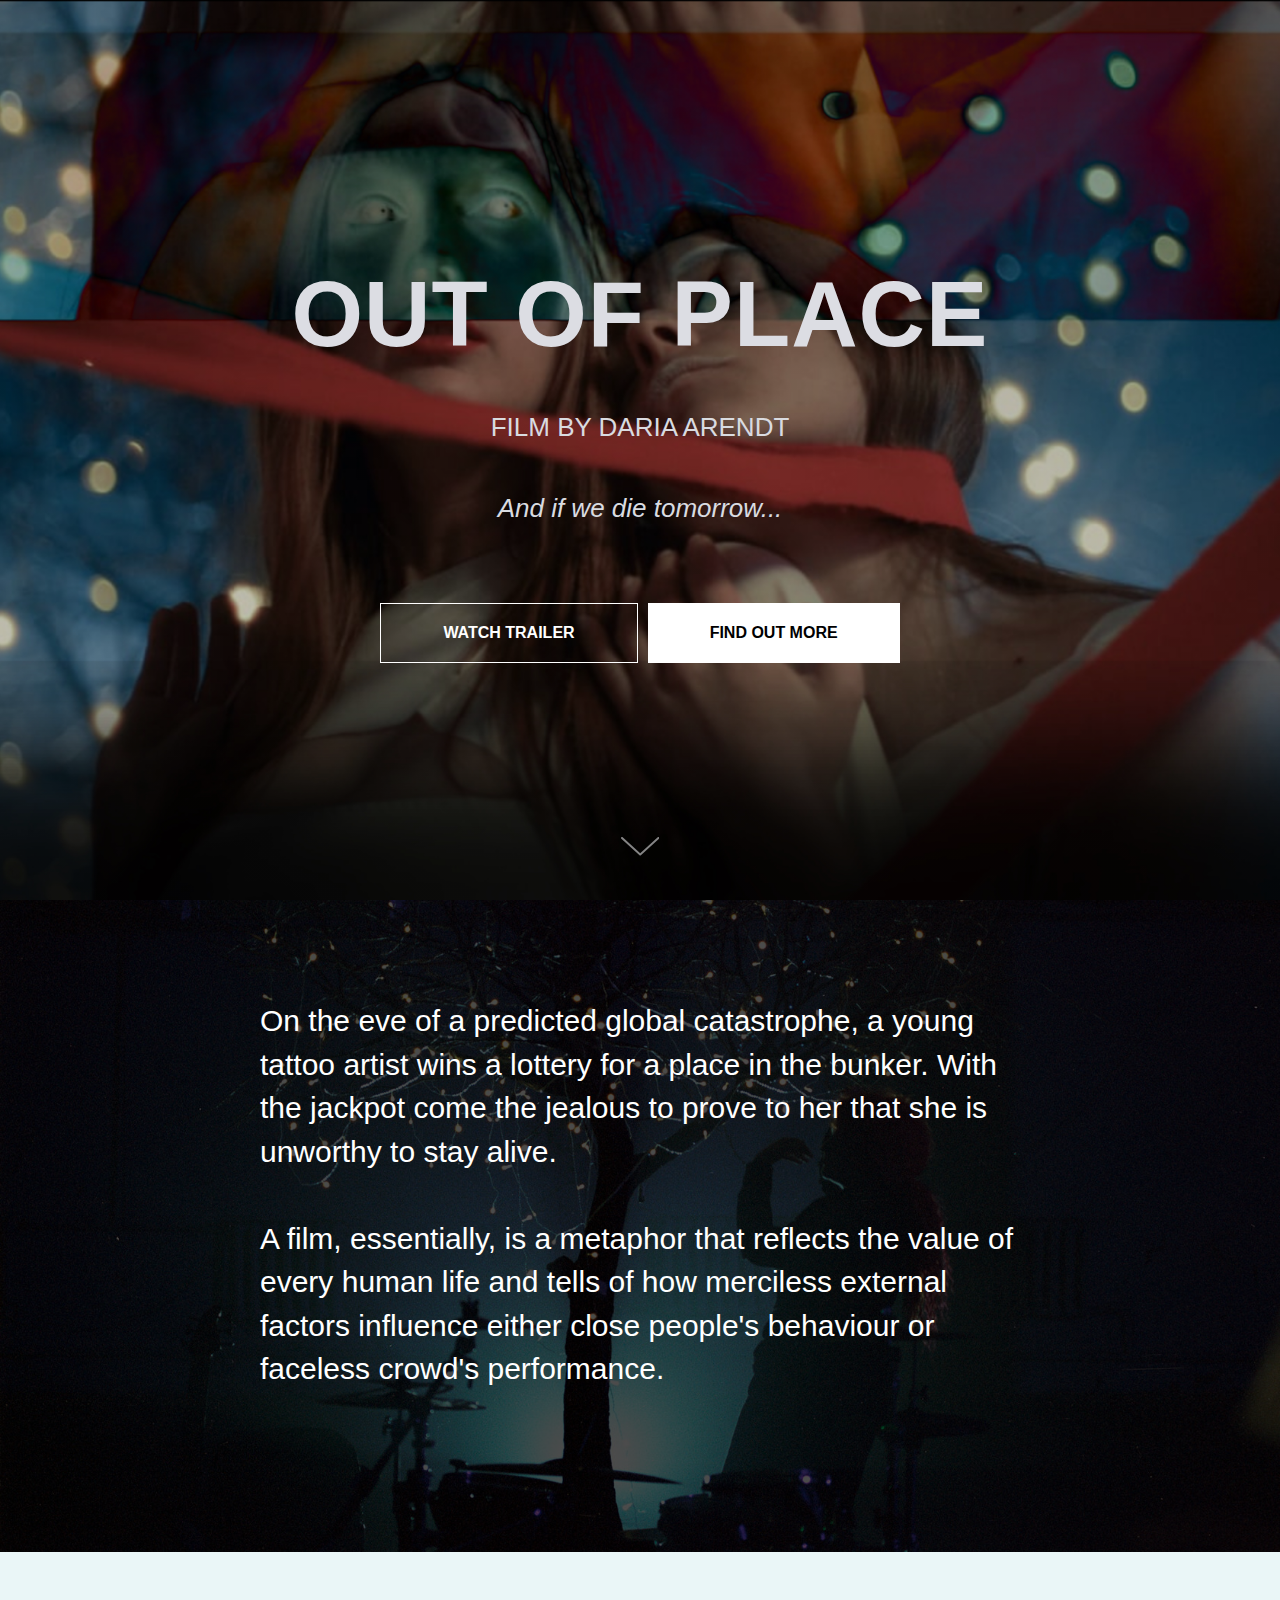
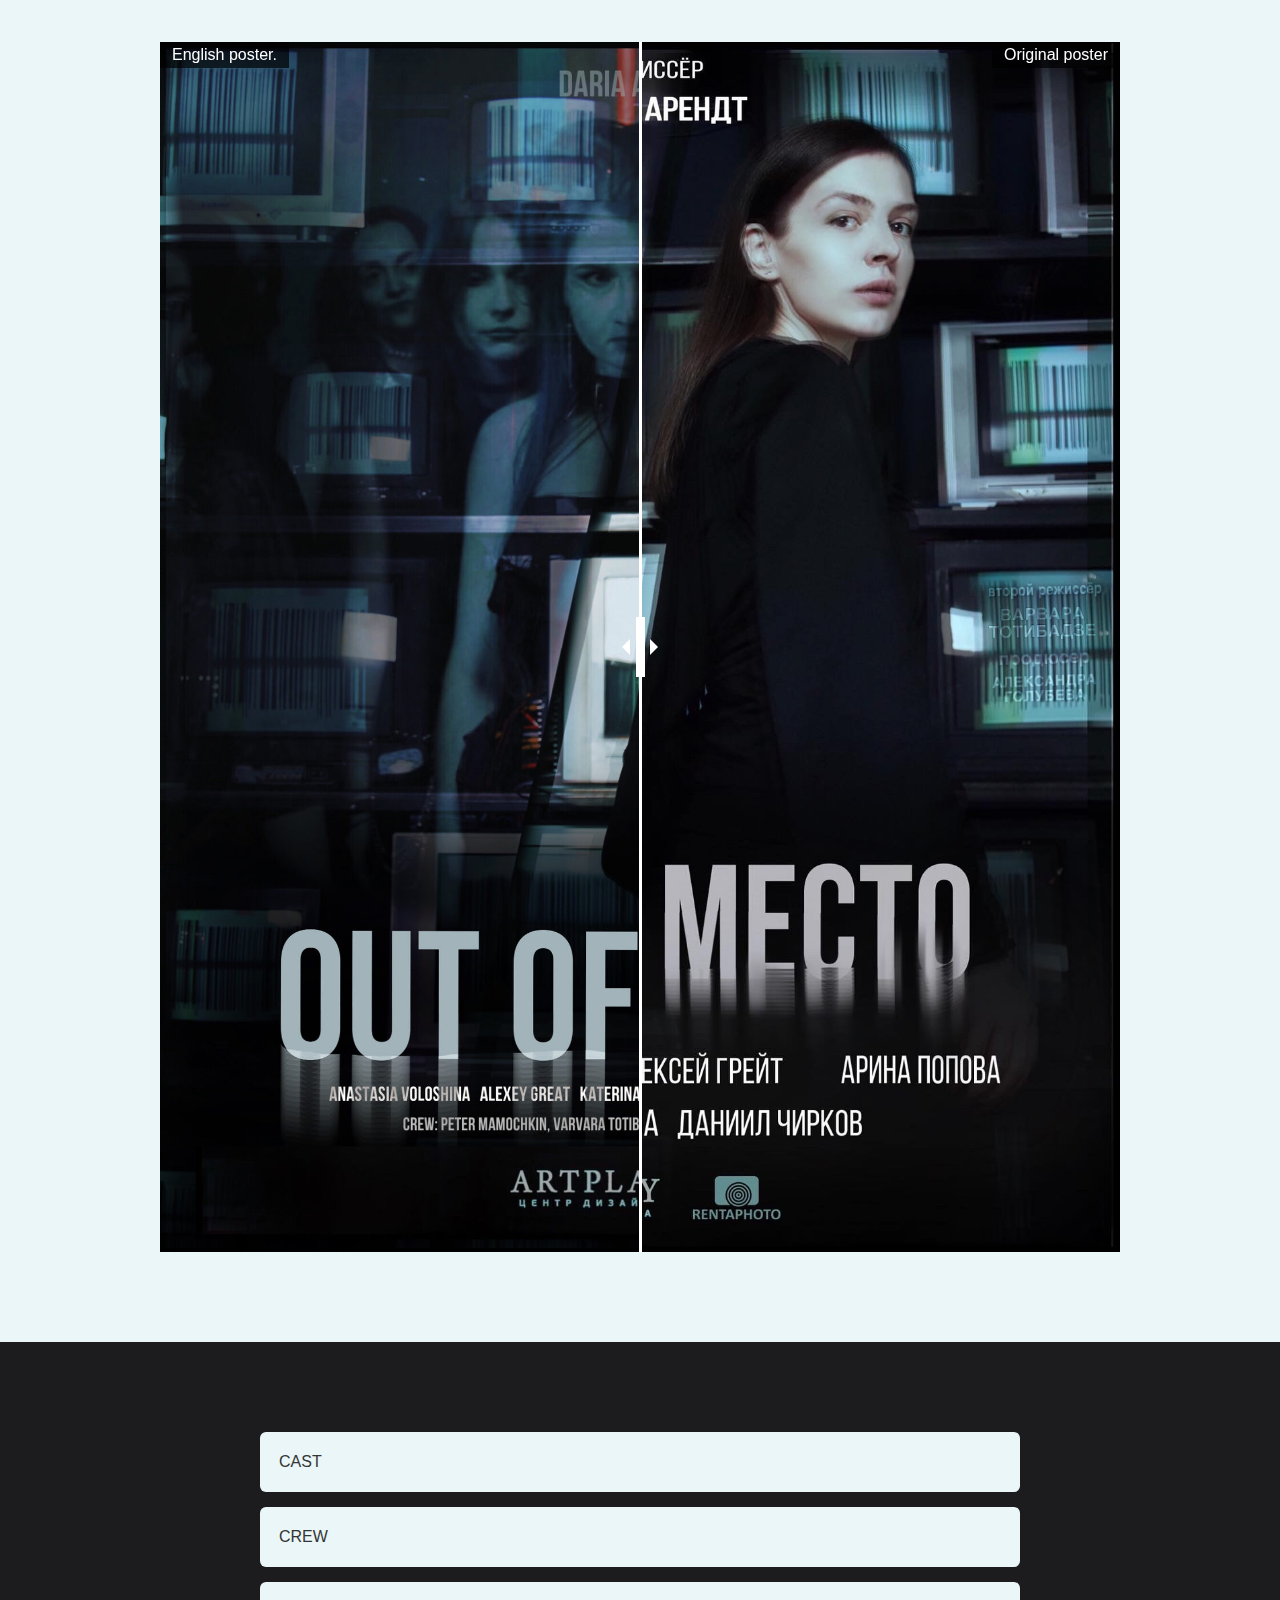
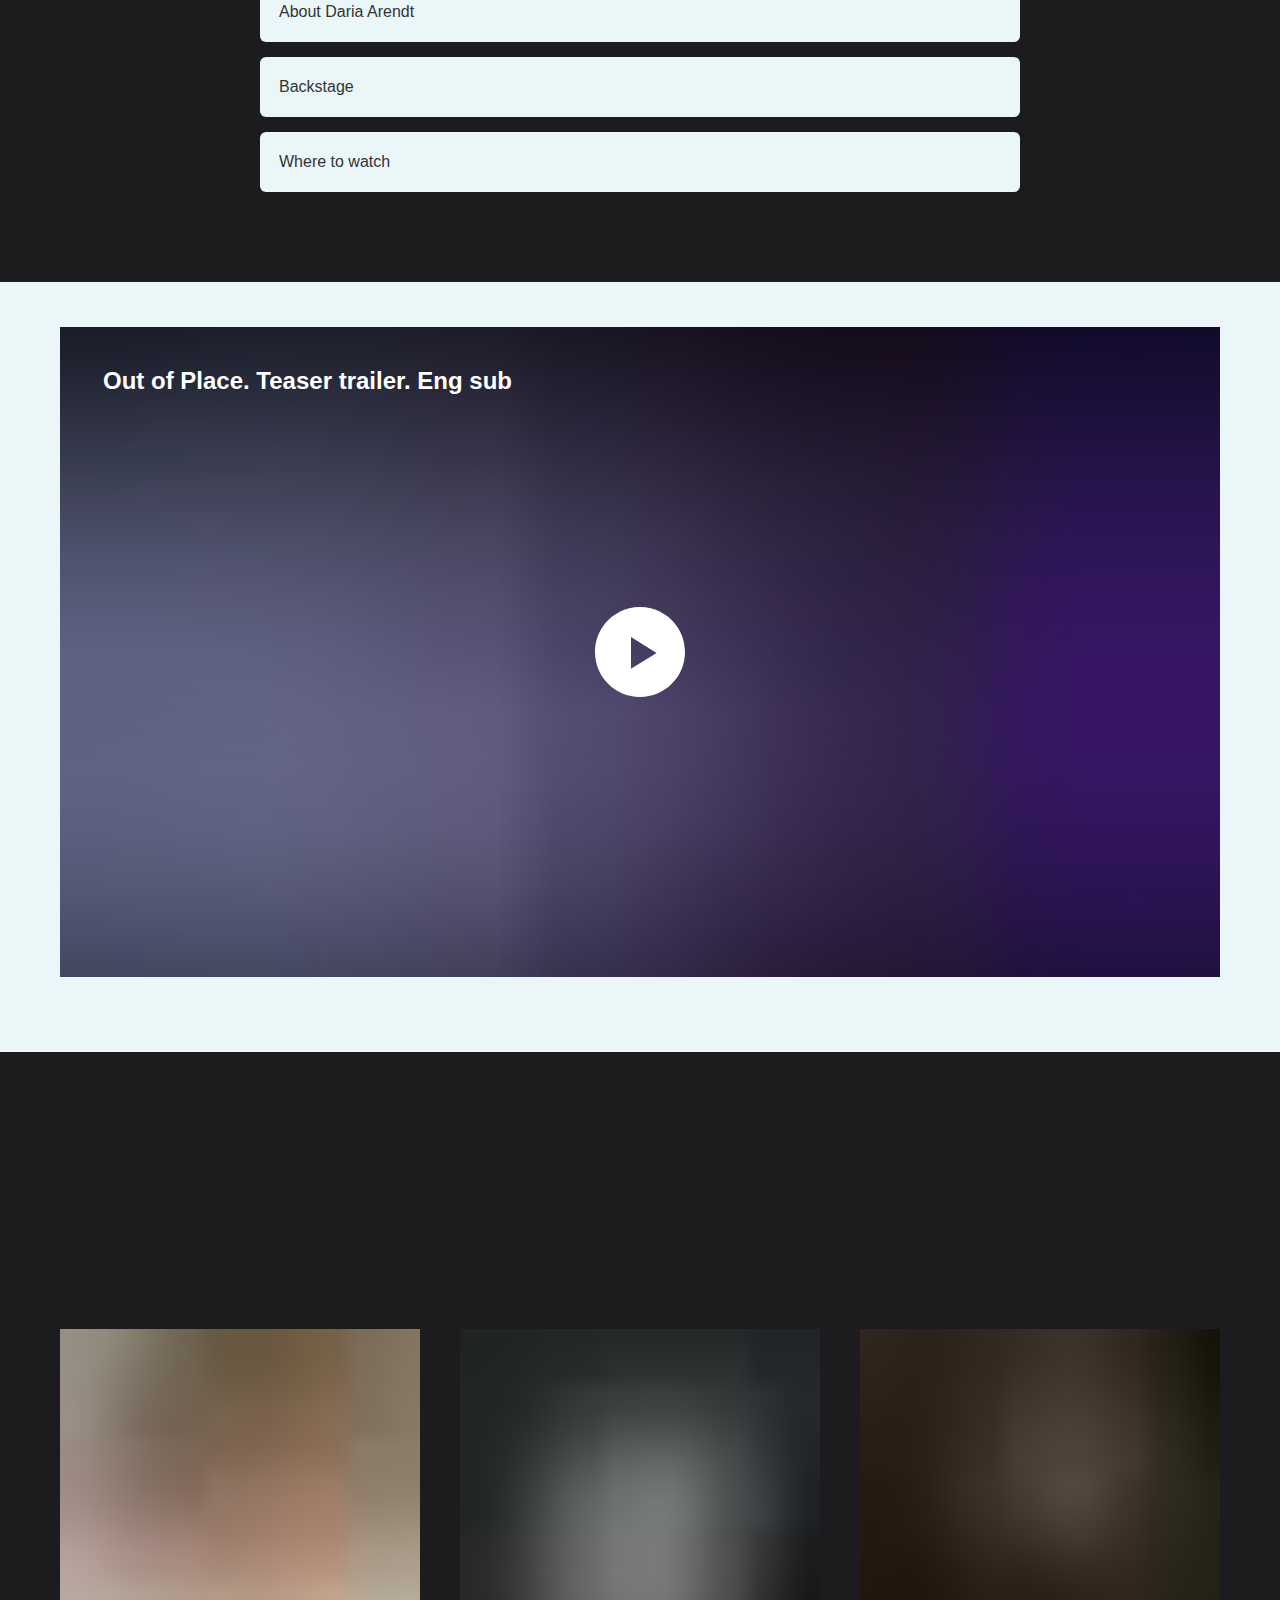
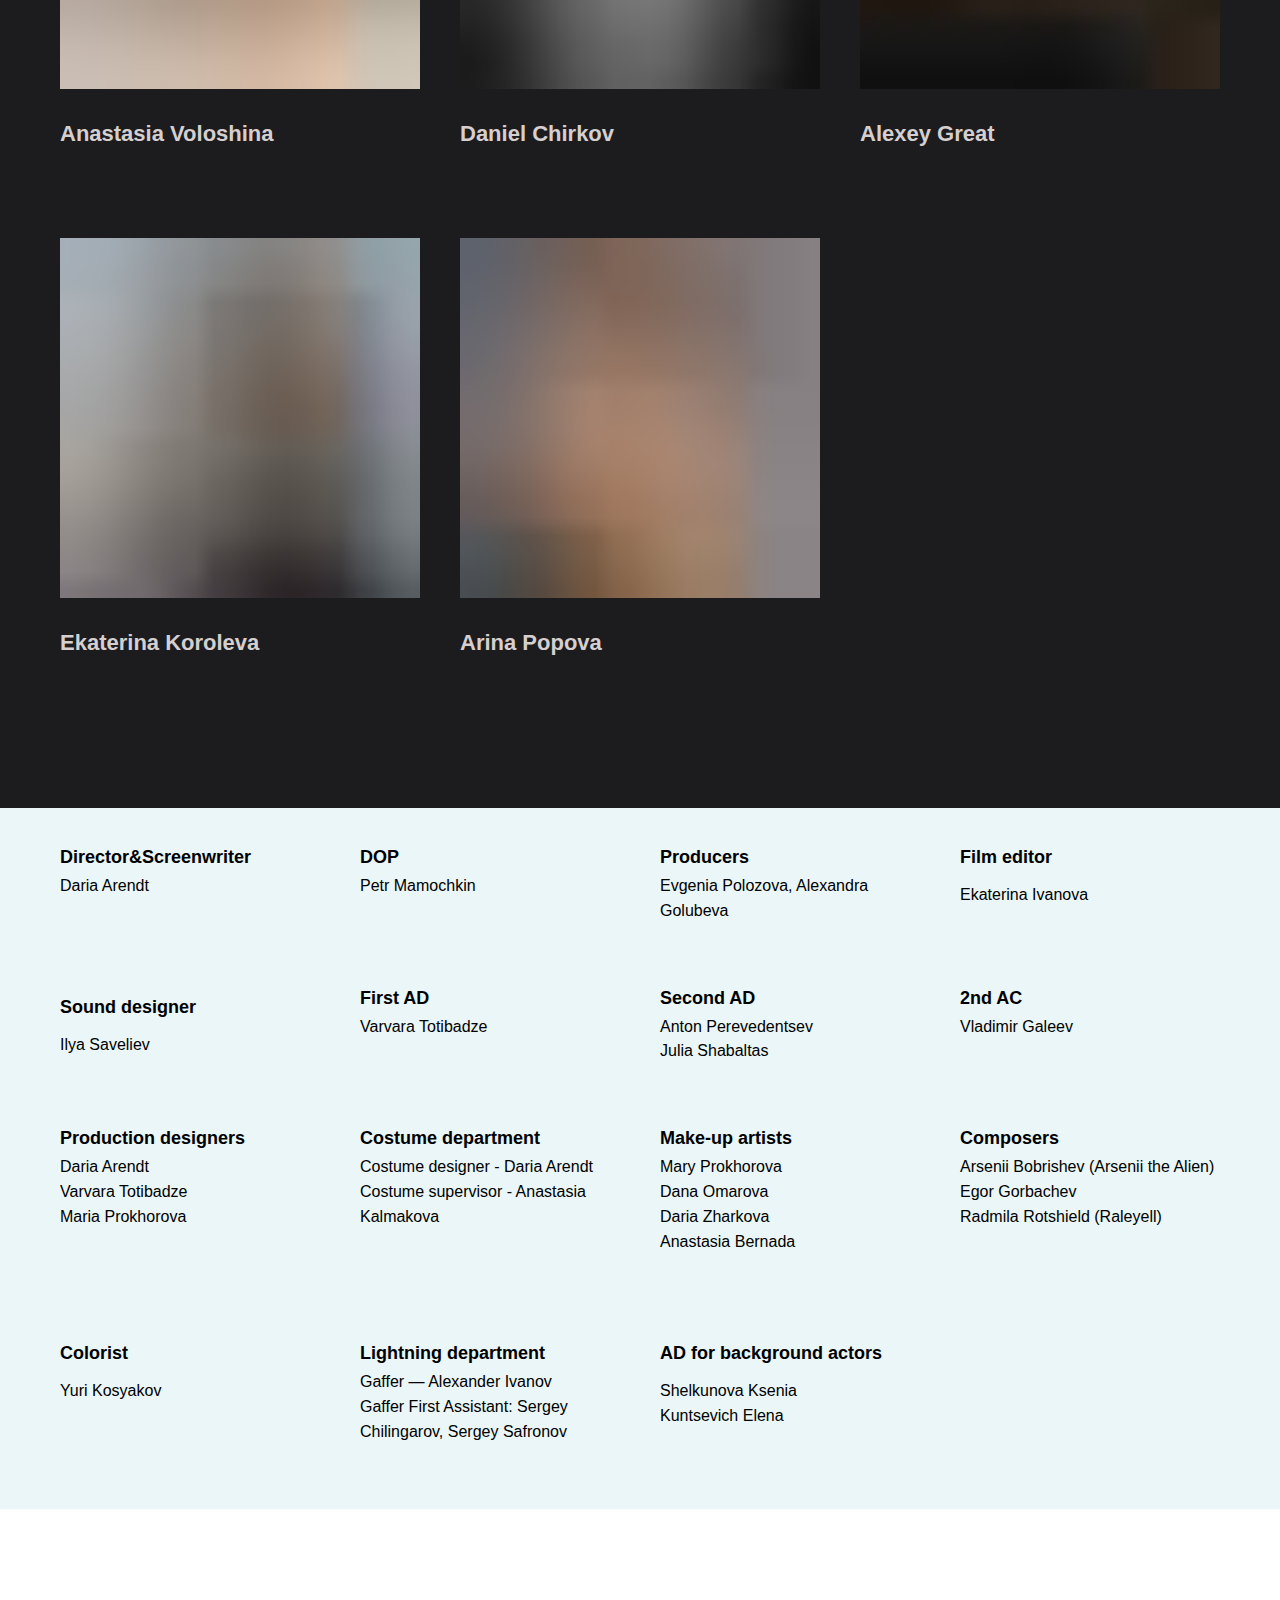
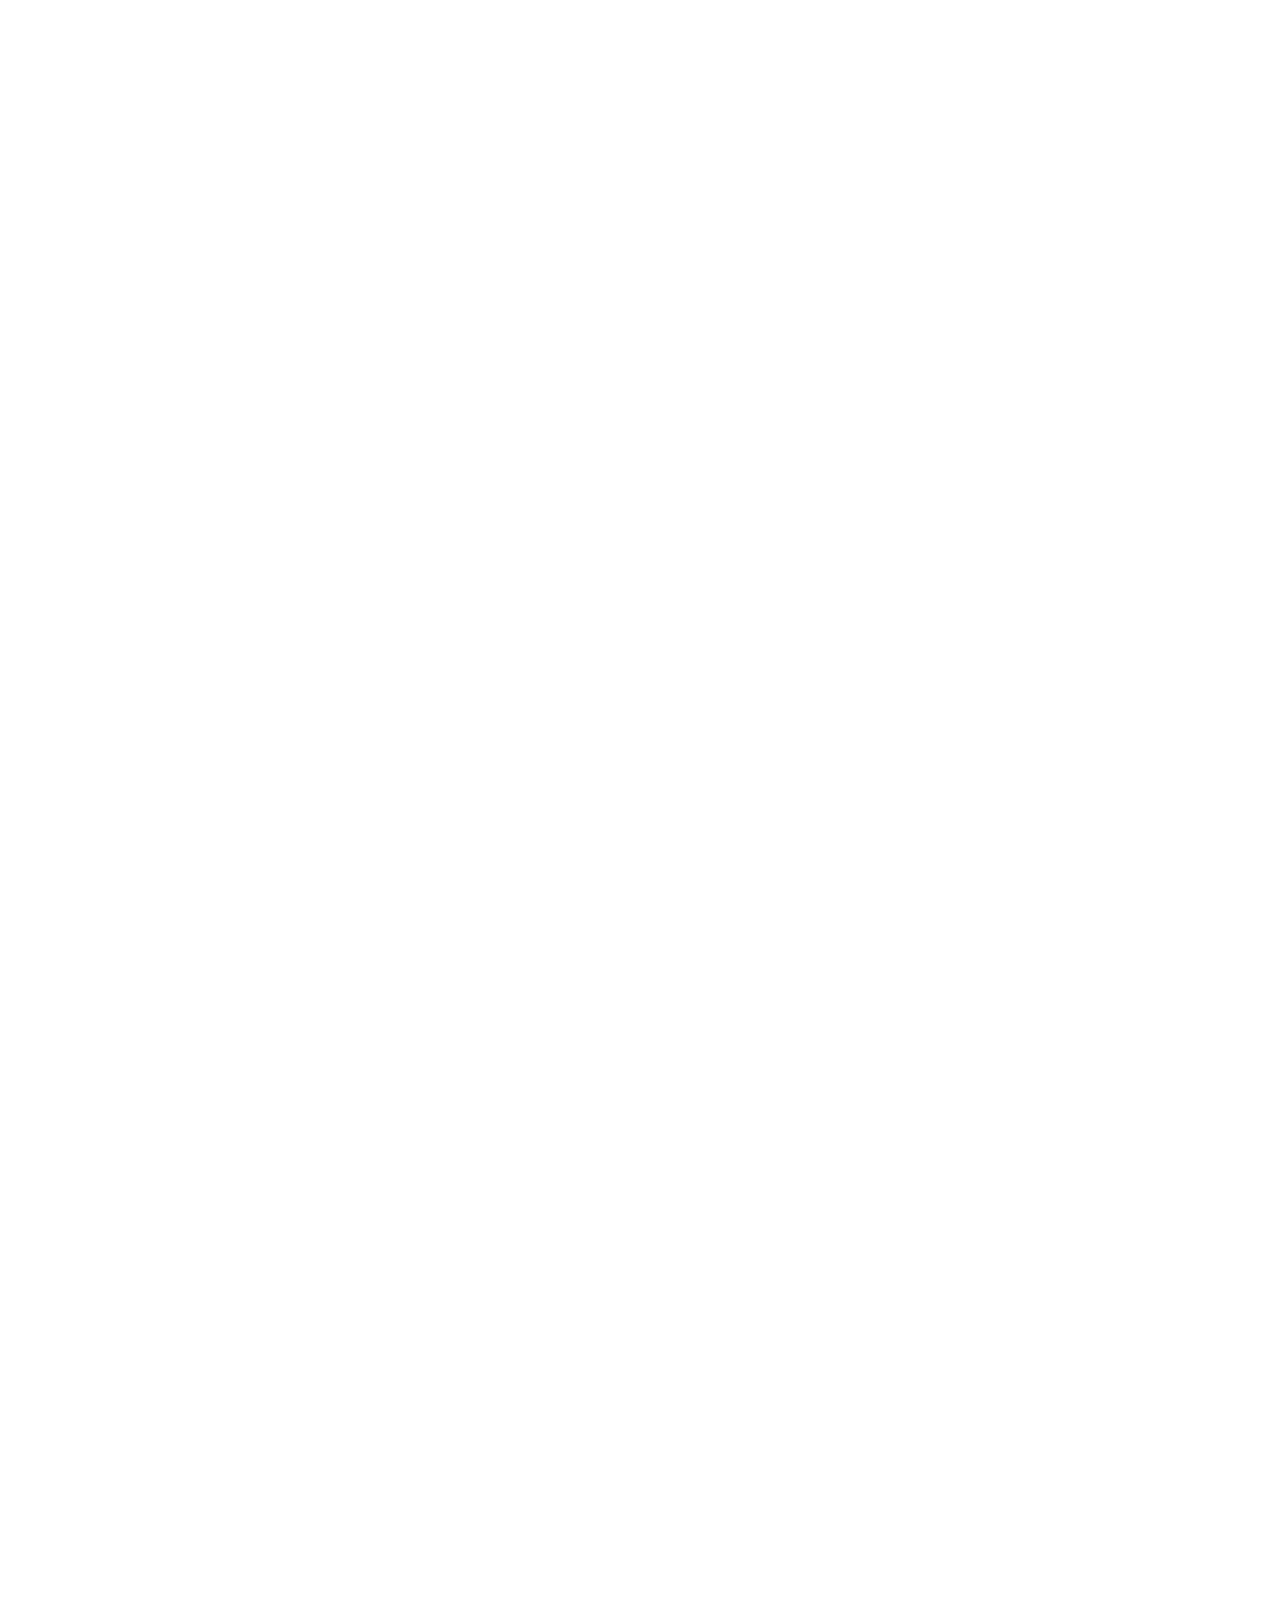
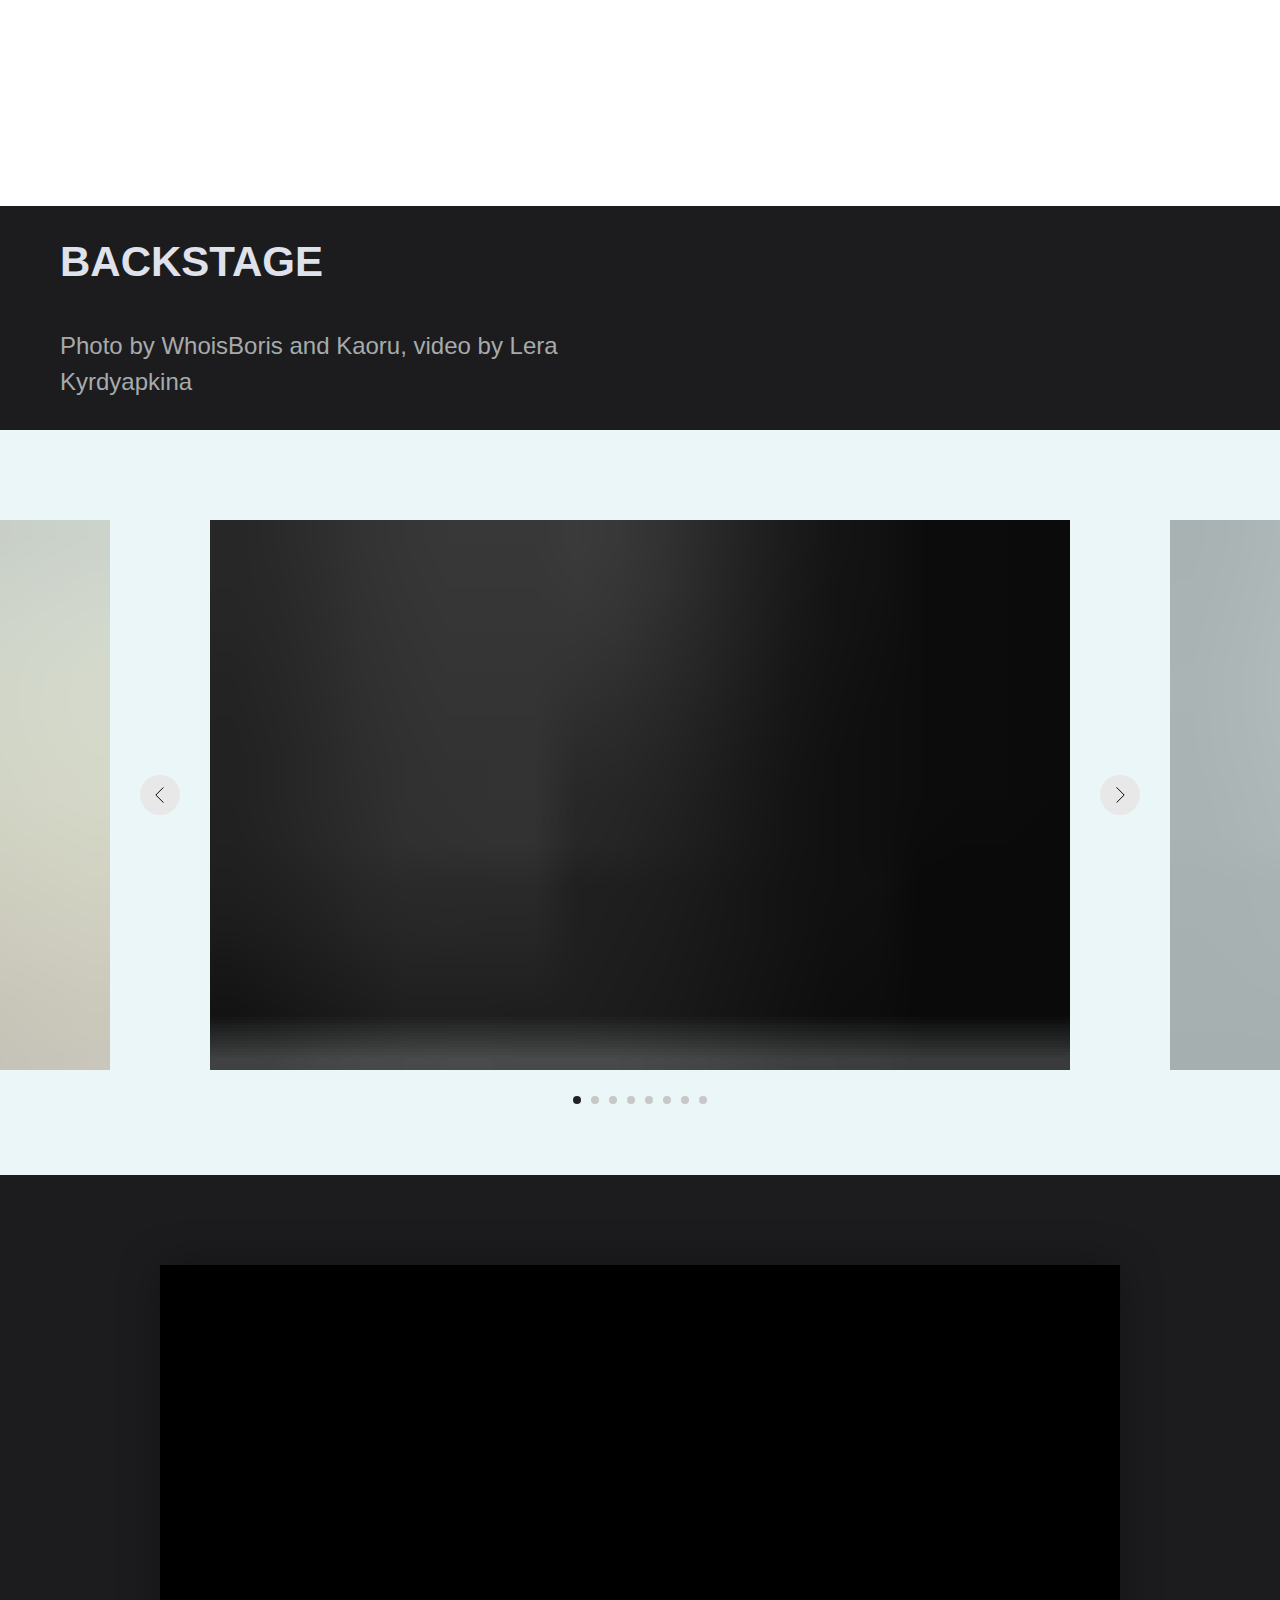
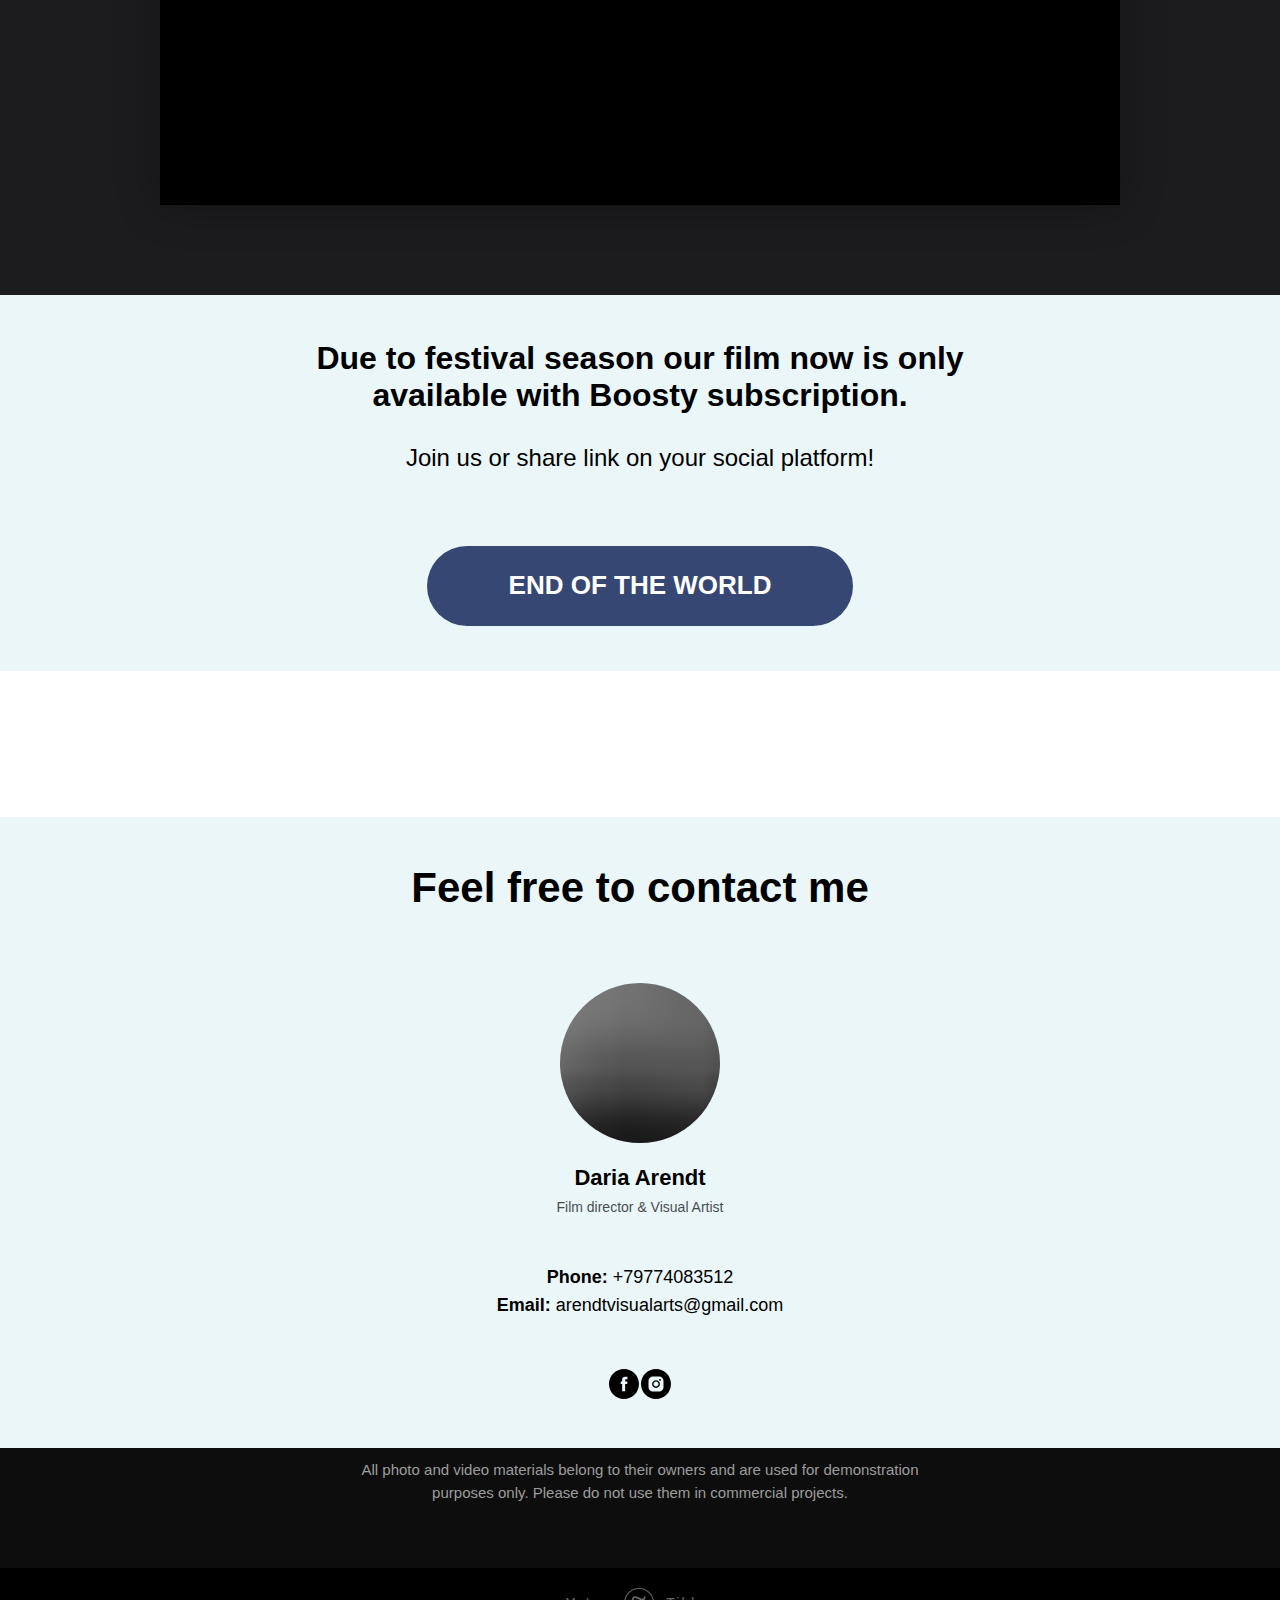
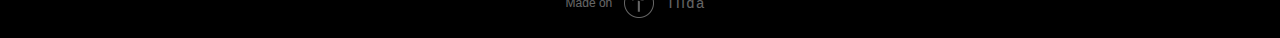
<file: index.html>
<!DOCTYPE html><html><head><meta charset="utf-8" /><meta http-equiv="Content-Type" content="text/html; charset=utf-8" /><meta name="viewport" content="width=device-width, initial-scale=1.0" /> <!--metatextblock--><title>OUT OF PLACE</title><meta name="description" content="Short independent movie by Daria Arendt" /> <meta property="og:url" content="http://outofplacemovie.site" /><meta property="og:title" content="OUT OF PLACE" /><meta property="og:description" content="Short independent movie by Daria Arendt" /><meta property="og:type" content="website" /><meta property="og:image" content="images/tild3231-3131-4539-b966-653835343536__-__resize__504x__118a71eb-cd88-4266-8.png" /><link rel="canonical" href="http://outofplacemovie.site"><!--/metatextblock--><meta name="format-detection" content="telephone=no" /><meta http-equiv="x-dns-prefetch-control" content="on"><link rel="dns-prefetch" href="https://ws.tildacdn.com"><link rel="shortcut icon" href="images/tildafavicon.ico" type="image/x-icon" /><!-- Assets --><script src="https://neo.tildacdn.com/js/tilda-fallback-1.0.min.js" async charset="utf-8"></script><link rel="stylesheet" href="css/tilda-grid-3.0.min.css" type="text/css" media="all" onerror="this.loaderr='y';"/><link rel="stylesheet" href="css/tilda-blocks-page36954540.min.css?t=1686030625" type="text/css" media="all" onerror="this.loaderr='y';" /><link rel="stylesheet" href="css/tilda-animation-2.0.min.css" type="text/css" media="all" onerror="this.loaderr='y';" /><link rel="stylesheet" href="css/tilda-cover-1.0.min.css" type="text/css" media="all" onerror="this.loaderr='y';" /><link rel="stylesheet" href="css/tilda-t410-beforeafter-1.0.min.css" type="text/css" media="all" onerror="this.loaderr='y';" /><link rel="stylesheet" href="css/tilda-cards-1.0.min.css" type="text/css" media="all" onerror="this.loaderr='y';" /><link rel="stylesheet" href="css/tilda-slds-1.4.min.css" type="text/css" media="print" onload="this.media='all';" onerror="this.loaderr='y';" /><noscript><link rel="stylesheet" href="css/tilda-slds-1.4.min.css" type="text/css" media="all" /></noscript><link rel="stylesheet" href="css/fonts-tildasans.css" type="text/css" media="all" onerror="this.loaderr='y';" /><script type="text/javascript">(function (d) {
if (!d.visibilityState) {
var s = d.createElement('script');
s.src = 'js/tilda-polyfill-1.0.min.js';
d.getElementsByTagName('head')[0].appendChild(s);
}
})(document);
function t_onReady(func) {
if (document.readyState != 'loading') {
func();
} else {
document.addEventListener('DOMContentLoaded', func);
}
}
function t_onFuncLoad(funcName, okFunc, time) {
if (typeof window[funcName] === 'function') {
okFunc();
} else {
setTimeout(function() {
t_onFuncLoad(funcName, okFunc, time);
},(time || 100));
}
}function t_throttle(fn, threshhold, scope) {return function () {fn.apply(scope || this, arguments);};}</script><script src="js/tilda-scripts-3.0.min.js" charset="utf-8" defer onerror="this.loaderr='y';"></script><script src="js/tilda-blocks-page36954540.min.js?t=1686030625" charset="utf-8" async onerror="this.loaderr='y';"></script><script src="js/lazyload-1.3.min.export.js" charset="utf-8" async onerror="this.loaderr='y';"></script><script src="js/tilda-animation-2.0.min.js" charset="utf-8" async onerror="this.loaderr='y';"></script><script src="js/tilda-cover-1.0.min.js" charset="utf-8" async onerror="this.loaderr='y';"></script><script src="js/tilda-t410-beforeafter-1.0.min.js" charset="utf-8" async onerror="this.loaderr='y';"></script><script src="js/tilda-cards-1.0.min.js" charset="utf-8" async onerror="this.loaderr='y';"></script><script src="js/tilda-slds-1.4.min.js" charset="utf-8" async onerror="this.loaderr='y';"></script><script src="js/hammer.min.js" charset="utf-8" async onerror="this.loaderr='y';"></script><script src="js/tilda-video-1.0.min.js" charset="utf-8" async onerror="this.loaderr='y';"></script><script src="js/tilda-video-processor-1.0.min.js" charset="utf-8" async onerror="this.loaderr='y';"></script><script src="js/tilda-events-1.0.min.js" charset="utf-8" async onerror="this.loaderr='y';"></script><script type="text/javascript">window.dataLayer = window.dataLayer || [];</script><script type="text/javascript">(function () {
if((/bot|google|yandex|baidu|bing|msn|duckduckbot|teoma|slurp|crawler|spider|robot|crawling|facebook/i.test(navigator.userAgent))===false && typeof(sessionStorage)!='undefined' && sessionStorage.getItem('visited')!=='y' && document.visibilityState){
var style=document.createElement('style');
style.type='text/css';
style.innerHTML='@media screen and (min-width: 980px) {.t-records {opacity: 0;}.t-records_animated {-webkit-transition: opacity ease-in-out .2s;-moz-transition: opacity ease-in-out .2s;-o-transition: opacity ease-in-out .2s;transition: opacity ease-in-out .2s;}.t-records.t-records_visible {opacity: 1;}}';
document.getElementsByTagName('head')[0].appendChild(style);
function t_setvisRecs(){
var alr=document.querySelectorAll('.t-records');
Array.prototype.forEach.call(alr, function(el) {
el.classList.add("t-records_animated");
});
setTimeout(function () {
Array.prototype.forEach.call(alr, function(el) {
el.classList.add("t-records_visible");
});
sessionStorage.setItem("visited", "y");
}, 400);
} 
document.addEventListener('DOMContentLoaded', t_setvisRecs);
}
})();</script></head><body class="t-body" style="margin:0;"><!--allrecords--><div id="allrecords" data-tilda-export="yes" class="t-records" data-hook="blocks-collection-content-node" data-tilda-project-id="7359293" data-tilda-page-id="36954540" data-tilda-formskey="ef7f95d1b03d7d3c1b4ca658d7359293" data-tilda-lazy="yes"><div id="rec596966534" class="r t-rec t-rec_pb_0" style="padding-bottom:0px; " data-animationappear="off" data-record-type="205" ><!-- cover --><div class="t-cover"
id="recorddiv596966534"
bgimgfield="img"
style="height:100vh; background-image:url('images/tild3231-3131-4539-b966-653835343536__-__resize__20x__118a71eb-cd88-4266-8.png');"
><div class="t-cover__carrier" id="coverCarry596966534"data-content-cover-id="596966534"data-content-cover-bg="images/tild3231-3131-4539-b966-653835343536__118a71eb-cd88-4266-8.png"data-display-changed="true"data-content-cover-height="100vh"data-content-cover-parallax="dynamic"style="height:100vh;background-attachment:scroll; "itemscope itemtype="http://schema.org/ImageObject"><meta itemprop="image" content="images/tild3231-3131-4539-b966-653835343536__118a71eb-cd88-4266-8.png"></div><div class="t-cover__filter" style="height:100vh;background-image: -moz-linear-gradient(top, rgba(0,0,0,0.30), rgba(0,0,0,0.20));background-image: -webkit-linear-gradient(top, rgba(0,0,0,0.30), rgba(0,0,0,0.20));background-image: -o-linear-gradient(top, rgba(0,0,0,0.30), rgba(0,0,0,0.20));background-image: -ms-linear-gradient(top, rgba(0,0,0,0.30), rgba(0,0,0,0.20));background-image: linear-gradient(top, rgba(0,0,0,0.30), rgba(0,0,0,0.20));filter: progid:DXImageTransform.Microsoft.gradient(startColorStr='#b2000000', endColorstr='#cc000000');"></div><div class="t-container"><div class="t-width t-width_10" style="margin:0 auto;"><div class="t-cover__wrapper t-valign_middle" style="height:100vh; position: relative;z-index:1;"><div class="t182"><div data-hook-content="covercontent"><div class="t182__wrapper"><div class="t182__title t-title t-title_xl" style="font-size:92px;" field="title"><span style="color: rgb(220, 221, 227);">OUT OF PLACE</span></div><div class="t182__descr t-descr t-descr_lg" style="font-size:26px;" field="descr"><span style="color: rgb(217, 219, 224);">FILM BY DARIA ARENDT</span><br /><br /><em style="color: rgb(217, 219, 224);">And if we die tomorrow...</em></div><div class="t182__buttons"><div class="t-btnwrapper t182__btnwrapper"><a href="#trailer" target="" class="t182__btn t-btn t-btn_md " style="color:#ffffff;border:1px solid #ffffff;border-radius:0px; -moz-border-radius:0px; -webkit-border-radius:0px;"><table role="presentation" style="width:100%; height:100%;"><tr><td>WATCH TRAILER</td></tr></table></a></div><div class="t-btnwrapper t182__btnwrapper"><a href="#rec597581180" target="" class="t182__btn t-btn t-btn_md " style="color:#000000;background-color:#ffffff;border-radius:0px; -moz-border-radius:0px; -webkit-border-radius:0px;"><table role="presentation" style="width:100%; height:100%;"><tr><td>FIND OUT MORE</td></tr></table></a></div></div></div></div></div></div></div></div><!-- arrow --><div class="t-cover__arrow"><div class="t-cover__arrow-wrapper t-cover__arrow-wrapper_animated"><div class="t-cover__arrow_mobile"><svg role="presentation" class="t-cover__arrow-svg" style="fill:#858585;" x="0px" y="0px" width="38.417px" height="18.592px" viewBox="0 0 38.417 18.592" style="enable-background:new 0 0 38.417 18.592;"><g><path d="M19.208,18.592c-0.241,0-0.483-0.087-0.673-0.261L0.327,1.74c-0.408-0.372-0.438-1.004-0.066-1.413c0.372-0.409,1.004-0.439,1.413-0.066L19.208,16.24L36.743,0.261c0.411-0.372,1.042-0.342,1.413,0.066c0.372,0.408,0.343,1.041-0.065,1.413L19.881,18.332C19.691,18.505,19.449,18.592,19.208,18.592z"/></g></svg></div></div></div><!-- arrow --></div><style>@media (hover), (min-width:0\0) {
#rec596966534 .t-btn:not(.t-animate_no-hover):hover{
background-color: #eaf6f7 !important; color: #474747 !important; border-color: #eaf6f7 !important; }
#rec596966534 .t-btn:not(.t-animate_no-hover){
-webkit-transition: background-color 0.2s ease-in-out, color 0.2s ease-in-out, border-color 0.2s ease-in-out, box-shadow 0.2s ease-in-out; transition: background-color 0.2s ease-in-out, color 0.2s ease-in-out, border-color 0.2s ease-in-out, box-shadow 0.2s ease-in-out;
}
#rec596966534 .t-btntext:not(.t-animate_no-hover):hover{
color: #474747 !important; }
}</style></div><div id="rec598052990" class="r t-rec" style=" " data-animationappear="off" data-record-type="179" ><!-- cover --><div class="t-cover"
id="recorddiv598052990"
bgimgfield="img"
style="height:50vh; background-image:url('images/tild3631-3934-4461-b233-623039613662__-__resize__20x__13022021___kv3500t_1.jpg');"
><div class="t-cover__carrier" id="coverCarry598052990"data-content-cover-id="598052990"data-content-cover-bg="images/tild3631-3934-4461-b233-623039613662__13022021___kv3500t_1.jpg"data-display-changed="true"data-content-cover-height="50vh"data-content-cover-parallax=""style="height:50vh;background-attachment:scroll; "itemscope itemtype="http://schema.org/ImageObject"><meta itemprop="image" content="images/tild3631-3934-4461-b233-623039613662__13022021___kv3500t_1.jpg"></div><div class="t-cover__filter" style="height:50vh;background-image: -moz-linear-gradient(top, rgba(0,0,0,0.70), rgba(0,0,0,0.70));background-image: -webkit-linear-gradient(top, rgba(0,0,0,0.70), rgba(0,0,0,0.70));background-image: -o-linear-gradient(top, rgba(0,0,0,0.70), rgba(0,0,0,0.70));background-image: -ms-linear-gradient(top, rgba(0,0,0,0.70), rgba(0,0,0,0.70));background-image: linear-gradient(top, rgba(0,0,0,0.70), rgba(0,0,0,0.70));filter: progid:DXImageTransform.Microsoft.gradient(startColorStr='#4c000000', endColorstr='#4c000000');"></div><!-- T164 --><div class="t164"><div class="t-container"><div class="t-cover__wrapper t-valign_middle" style="height:50vh;"> <div class="t-col t-col_8 t-prefix_2 t-align_left"><div data-hook-content="covercontent"><div class="t164__wrapper"><div class="t164__descr t-descr t-descr_xxxl" style="" field="descr">On the eve of a predicted global catastrophe, a young tattoo artist wins a lottery for a place in the bunker. With the jackpot come the jealous to prove to her that she is unworthy to stay alive.<br /><br />A film, essentially, is a metaphor that reflects the value of every human life and tells of how merciless external factors influence either close people's behaviour or faceless crowd's performance.<br /><br /></div></div></div></div></div></div></div></div></div><div id="rec597575315" class="r t-rec t-rec_pt_90 t-rec_pb_90" style="padding-top:90px;padding-bottom:90px;background-color:#eaf6f7; " data-animationappear="off" data-record-type="410" data-bg-color="#eaf6f7"><!-- t410 --><div class="t410"><div class="t-container"><div class="t410__col t-col t-col_10 t-prefix_1"><div class="t410__wrapper" data-beforeafter-imgurl-first="images/tild3466-3930-4062-a536-663963306539__157a0422-4feb-405c-b.jpeg" data-beforeafter-imgdescr-first="English poster. " data-beforeafter-imgurl-second="images/tild3365-3235-4866-a363-383266626466__a77e8e9e-1793-4664-9.jpeg" data-beforeafter-imgdescr-second="Original poster " ><div id="t410-beforeafter__597575315"></div></div></div></div></div><script>t_onReady(function() {
t_onFuncLoad('t410_init', function() {
t410_init('597575315');
});
});</script><style>#rec597575315 .t410 .t-beforeafter__controller {
background-color: #ffffff;
}
#rec597575315 .t410 .t-beforeafter__control {
background-color: #ffffff;
}
#rec597575315 .t410 .t-beforeafter__arrow_right {
border-color: transparent transparent transparent #ffffff;
}
#rec597575315 .t410 .t-beforeafter__arrow_left {
border-color: transparent #ffffff transparent transparent;
}</style></div><div id="rec597581180" class="r t-rec t-rec_pt_90 t-rec_pb_90" style="padding-top:90px;padding-bottom:90px;background-color:#1c1c1f; " data-record-type="993" data-bg-color="#1c1c1f"><!-- t993 --><div class="t993"><div class="t993__container t-container t-align_center"><div class="t993__col t-col t-col_8 t-prefix_2"><div class="t993__items-list" ><a class="t993__link" href="#rec596966545"
style="border-radius:6px;-moz-border-radius:6px;-webkit-border-radius:6px;"><div class="t-btn t993__btn t-btn_md t993__btn_left" style="color:#333436;background-color:#eaf6f7;border-radius:6px; -moz-border-radius:6px; -webkit-border-radius:6px;"><div class="t993__btn-text" style=" margin-left:7px;">CAST</div></div></a><a class="t993__link" href="#rec596966537"
style="border-radius:6px;-moz-border-radius:6px;-webkit-border-radius:6px;"><div class="t-btn t993__btn t-btn_md t993__btn_left" style="color:#333436;background-color:#eaf6f7;border-radius:6px; -moz-border-radius:6px; -webkit-border-radius:6px;"><div class="t993__btn-text" style=" margin-left:7px;">CREW</div></div></a><a class="t993__link" href="#rec598160680"
style="border-radius:6px;-moz-border-radius:6px;-webkit-border-radius:6px;"><div class="t-btn t993__btn t-btn_md t993__btn_left" style="color:#333436;background-color:#eaf6f7;border-radius:6px; -moz-border-radius:6px; -webkit-border-radius:6px;"><div class="t993__btn-text" style=" margin-left:7px;">About Daria Arendt </div></div></a><a class="t993__link" href="#rec596966541"
style="border-radius:6px;-moz-border-radius:6px;-webkit-border-radius:6px;"><div class="t-btn t993__btn t-btn_md t993__btn_left" style="color:#333436;background-color:#eaf6f7;border-radius:6px; -moz-border-radius:6px; -webkit-border-radius:6px;"><div class="t993__btn-text" style=" margin-left:7px;">Backstage </div></div></a><a class="t993__link" href="#rec598267596"
style="border-radius:6px;-moz-border-radius:6px;-webkit-border-radius:6px;"><div class="t-btn t993__btn t-btn_md t993__btn_left" style="color:#333436;background-color:#eaf6f7;border-radius:6px; -moz-border-radius:6px; -webkit-border-radius:6px;"><div class="t993__btn-text" style=" margin-left:7px;">Where to watch </div></div></a></div></div></div></div></div><div id="rec596966538" class="r t-rec t-rec_pt_45 t-rec_pb_0" style="padding-top:45px;padding-bottom:0px;background-color:#eaf6f7; " data-record-type="215" data-bg-color="#eaf6f7"><a name="TRAILER" style="font-size:0;"></a></div><div id="trailer" class="r t-rec t-rec_pb_75" style="padding-bottom:75px;background-color:#eaf6f7; " data-animationappear="off" data-record-type="347" data-bg-color="#eaf6f7"><!-- T347 --><div class="t347"><div class="t-container"><div class="t-col t-col_12 "><div class="t347__table" style=""><div class="t347__cell t-align_left t-valign_top"><div class="t347__bg t-bgimg" 
bgimgfield="img" data-original="images/tild3863-3765-4037-a137-363634356165__noroot.jpg" 
style="background-image:url('images/tild3863-3765-4037-a137-363634356165__-__resizeb__20x__noroot.jpg');"
itemscope itemtype="http://schema.org/ImageObject"><meta itemprop="image" content="images/tild3863-3765-4037-a137-363634356165__noroot.jpg"></div><div class="t347__overlay" style="background-image: -moz-linear-gradient(top, rgba(0,0,0,0.40), rgba(0,0,0,0.0)); background-image: -webkit-linear-gradient(top, rgba(0,0,0,0.40), rgba(0,0,0,0.0)); background-image: -o-linear-gradient(top, rgba(0,0,0,0.40), rgba(0,0,0,0.0)); background-image: -ms-linear-gradient(top, rgba(0,0,0,0.40), rgba(0,0,0,0.0));"></div><div class="t347__play-link t347__play-icon_xl"><button 
type="button" 
class="t347__play-icon" 
onclick="javascript:t347showvideo('596966540');" 
aria-label="Воспроизвести видео"><svg role="presentation" width="50px" height="50px" xmlns="http://www.w3.org/2000/svg" viewBox="0 0 50 50"><path fill="none" d="M49.5 25c0 13.5-10.9 24.5-24.5 24.5S.6 38.5.6 25 11.5.6 25 .6 49.5 11.5 49.5 25z"/><path fill="#FFFFFF" d="M25 50c13.8 0 25-11.2 25-25S38.8 0 25 0 0 11.2 0 25s11.2 25 25 25zm-5-33.3l14.2 8.8L20 34.3V16.7z"/></svg> </button></div><div class="t347__textwrapper"><div class="t347__textwrapper__content t-width t-width_6"><div class="t347__title t-name t-name_xl" field="title">Out of Place. Teaser trailer. Eng sub</div></div></div></div><div class="t347__video-container t347__hidden"data-content-popup-video-url-youtube="vvyCxcpJ4x4"><div class="t347__video-carier"></div></div></div></div></div></div><script type="text/javascript">t_onReady(function () {
var rec = document.getElementById('trailer');
if (!rec) return;
t_onFuncLoad('t347_setHeight', function () {
t347_setHeight('596966540');
});
if (typeof jQuery !== 'undefined') {
$('.t347').bind('displayChanged', function () {
t_onFuncLoad('t347_setHeight', function () {
t347_setHeight('596966540');
});
});
} else {
var wrapperBlock = rec.querySelector('.t347');
if (wrapperBlock) {
wrapperBlock.addEventListener('displayChanged', function () {
t_onFuncLoad('t347_setHeight', function () {
t347_setHeight('596966540');
});
});
}
}
window.addEventListener('resize', function () {
t_onFuncLoad('t347_setHeight', function () {
t347_setHeight('596966540');
});
});
});</script> </div><div id="rec596966545" class="r t-rec t-rec_pt_120 t-rec_pb_150" style="padding-top:120px;padding-bottom:150px;background-color:#1c1c1f; " data-record-type="527" data-bg-color="#1c1c1f"><!-- t527 --><div class="t527"><div class="t-section__container t-container"><div class="t-col t-col_12"><div class="t-section__topwrapper t-align_left"><div class="t-section__title t-title t-title_xs t-animate" data-animate-style="fadeinright" data-animate-group="yes" field="btitle"><span style="color: rgb(207, 209, 214);">CAST</span></div> </div></div></div><ul role="list" class="t527__container t-list__container_inrow3 t-container"><li class="t527__col t-col t-col_4 t-list__item t-align_left t527__col-mobstyle"
><div class="t527__itemwrapper t527__itemwrapper_3"><div class="t527__bgimg t-bgimg" data-original="images/tild6430-6633-4466-a666-323766316434__photo_2023-05-30_132.jpeg" 
bgimgfield="li_img__1521119046604" data-image-width="360" data-image-height="360" 
style="background-image: url('images/tild6430-6633-4466-a666-323766316434__-__resizeb__20x__photo_2023-05-30_132.jpeg');"
itemscope itemtype="http://schema.org/ImageObject"><meta itemprop="image" content="images/tild6430-6633-4466-a666-323766316434__photo_2023-05-30_132.jpeg"></div><div class="t527__wrapperleft"><div class="t527__persname t-name t-name_lg " style="" field="li_persname__1521119046604"><span style="color: rgb(214, 207, 207);">Anastasia Voloshina</span></div></div></div></li><li class="t527__col t-col t-col_4 t-list__item t-align_left t527__col-mobstyle"
><div class="t527__itemwrapper t527__itemwrapper_3"><div class="t527__bgimg t-bgimg" data-original="images/tild6536-3430-4831-a630-343137353230__476a9196.jpg" 
bgimgfield="li_img__1521119047438" data-image-width="360" data-image-height="360" 
style="background-image: url('images/tild6536-3430-4831-a630-343137353230__-__resizeb__20x__476a9196.jpg');"
itemscope itemtype="http://schema.org/ImageObject"><meta itemprop="image" content="images/tild6536-3430-4831-a630-343137353230__476a9196.jpg"></div><div class="t527__wrapperleft"><div class="t527__persname t-name t-name_lg " style="" field="li_persname__1521119047438"><span style="color: rgb(214, 207, 207);">Daniel Chirkov</span></div></div></div></li><li class="t527__col t-col t-col_4 t-list__item t-align_left t527__col-mobstyle"
><div class="t527__itemwrapper t527__itemwrapper_3"><div class="t527__bgimg t-bgimg" data-original="images/tild3962-3937-4631-a337-336432373932__photo_2023-05-30_132.jpeg" 
bgimgfield="li_img__1521119048679" data-image-width="360" data-image-height="360" 
style="background-image: url('images/tild3962-3937-4631-a337-336432373932__-__resizeb__20x__photo_2023-05-30_132.jpeg');"
itemscope itemtype="http://schema.org/ImageObject"><meta itemprop="image" content="images/tild3962-3937-4631-a337-336432373932__photo_2023-05-30_132.jpeg"></div><div class="t527__wrapperleft"><div class="t527__persname t-name t-name_lg " style="" field="li_persname__1521119048679"><span style="color: rgb(214, 207, 207);">Alexey Great</span></div></div></div></li><li class="t527__col t-col t-col_4 t-list__item t-align_left t527__col-mobstyle"
><div class="t527__itemwrapper t527__itemwrapper_3"><div class="t527__bgimg t-bgimg" data-original="images/tild3461-3031-4634-b062-343663313730__photo_2023-05-30_132.jpeg" 
bgimgfield="li_img__1521119049869" data-image-width="360" data-image-height="360" 
style="background-image: url('images/tild3461-3031-4634-b062-343663313730__-__resizeb__20x__photo_2023-05-30_132.jpeg');"
itemscope itemtype="http://schema.org/ImageObject"><meta itemprop="image" content="images/tild3461-3031-4634-b062-343663313730__photo_2023-05-30_132.jpeg"></div><div class="t527__wrapperleft"><div class="t527__persname t-name t-name_lg " style="" field="li_persname__1521119049869"><span style="color: rgb(214, 207, 207);">Ekaterina Koroleva</span></div></div></div></li><li class="t527__col t-col t-col_4 t-list__item t-align_left t527__col-mobstyle"
><div class="t527__itemwrapper t527__itemwrapper_3"><div class="t527__bgimg t-bgimg" data-original="images/tild3131-6239-4363-b430-303238633766__2023-05-30_151130.jpg" 
bgimgfield="li_img__1685449053688" data-image-width="360" data-image-height="360" 
style="background-image: url('images/tild3131-6239-4363-b430-303238633766__-__resizeb__20x__2023-05-30_151130.jpg');"
itemscope itemtype="http://schema.org/ImageObject"><meta itemprop="image" content="images/tild3131-6239-4363-b430-303238633766__2023-05-30_151130.jpg"></div><div class="t527__wrapperleft"><div class="t527__persname t-name t-name_lg " style="" field="li_persname__1685449053688"><span style="color: rgb(214, 207, 207);">Arina Popova</span></div></div></div></li></ul></div><style>.t-persons-social-links {
line-height: 0px;
}
.t-persons-social-links__wrapper {
display: -webkit-box;
display: -ms-flexbox;
display: flex;
-webkit-box-align: center;
-ms-flex-align: center;
align-items: center;
-ms-flex-wrap: wrap;
flex-wrap: wrap;
width: auto;
}
.t-persons-social-links {
margin-top: 15px;
}
.t-persons-social-links__item {
padding: 0px 4px;
}
.t-persons-social-links__item svg {
width: 20px;
height: 20px;
}
.t-persons-social-links__wrapper_round .t-persons-social-links__item svg {
width: 23px;
height: 23px;
}
.t-persons-social-links__item:first-child {
padding-left: 0px;
}
@media screen and (max-width: 960px) {
.t-persons-social-links__item {
margin-bottom: 3px;
}
}
@media screen and (max-width: 640px) {
.t-persons-social-links {
margin-top: 13px;
}
.t-persons-social-links__item {
padding: 0px 3px;
}
.t-persons-social-links__item svg {
width: 17px;
height: 17px;
}
.t-persons-social-links__wrapper_round .t-persons-social-links__item svg {
width: 20px;
height: 20px;
}
}</style><script>function t_social_init(recid, groupName) {
var rec = document.getElementById('rec' + recid);
if (!rec) return;
var socialLinks = rec.querySelectorAll('.' + groupName + '-social-links');
Array.prototype.forEach.call(socialLinks, function (link) {
var socialAttr = link.getAttribute('data-social-links');
var socialWrapper = link.querySelector('.' + groupName + '-social-links__wrapper');
link.removeAttribute('data-social-links');
if (socialAttr) {
var dataLinks = socialAttr.split(',');
if(dataLinks.length > 7) {
dataLinks = dataLinks.slice(0, 7);
}
Array.prototype.forEach.call(dataLinks, function (item) {
t_social_add_item(item.trim(), socialWrapper, groupName);
});
}
});
}
function t_social_add_item(item, socialWrapper, groupName) {
var fill = socialWrapper.getAttribute('data-social-color') || '#000000';
var isRoundIcon = socialWrapper.classList.contains(groupName + '-social-links__wrapper_round'); 
if (item.indexOf('tel:') !== -1) {
var phone = '<div class="' + groupName + '-social-links__item">';
phone += '<a href="' + item + '" target="_blank">';
if (isRoundIcon) {
phone += '<svg role="presentation" class="' + groupName + '-social-links__svg" width="30" height="30" viewBox="0 0 100 100" fill="none" xmlns="http://www.w3.org/2000/svg"><path fill-rule="evenodd" clip-rule="evenodd" d="M50 100C77.6142 100 100 77.6142 100 50C100 22.3858 77.6142 0 50 0C22.3858 0 0 22.3858 0 50C0 77.6142 22.3858 100 50 100ZM32.3668 30.3616C33.8958 28.835 34.6798 28.1875 35.1534 28.0601C35.715 27.909 36.2052 28.0405 36.7168 28.4797C37.1497 28.8512 38.2438 29.9713 38.9927 30.8096C41.1931 33.2729 43.8747 36.6359 44.2503 37.4031C44.3639 37.6353 44.375 37.701 44.3558 38.0323C44.3204 38.643 44.196 38.8343 43.3793 39.5344C42.0767 40.6509 40.0803 42.739 39.3824 43.7149C38.9257 44.3535 38.9126 44.7536 39.3248 45.483C39.675 46.1027 41.378 48.345 42.5783 49.7667C44.5875 52.1467 46.9159 54.3696 49.1773 56.0669C50.8579 57.3283 53.2214 58.7821 54.8035 59.5275C55.9343 60.0603 56.2878 60.0303 57.0122 59.3401C57.7069 58.6782 58.5246 57.6102 59.8946 55.5759C60.3408 54.9132 60.7739 54.3136 60.857 54.2434C61.1104 54.0293 61.3967 53.9282 61.8141 53.9055C62.0813 53.891 62.2608 53.9062 62.4057 53.9555C62.6843 54.0504 63.4107 54.5045 66.36 56.4276C67.7285 57.32 69.2454 58.3032 69.7309 58.6125C72.4818 60.3651 72.7871 60.6005 72.9291 61.0781C73.1185 61.7157 72.9605 62.1254 72.063 63.3233C70.9487 64.8107 69.0734 66.8197 67.674 68.0252C66.5388 69.0032 65.0797 69.9865 63.6409 70.743L63.0188 71.0701L62.389 71.0696C60.5532 71.0685 58.822 70.7024 56.1724 69.7552C49.967 67.5366 44.465 64.2895 39.647 60.0025C38.7431 59.1981 36.6429 57.0816 35.8606 56.1866C33.2537 53.2039 31.2905 50.2948 29.5948 46.9021C28.373 44.4575 27.2502 41.6203 27.0609 40.4995C26.7835 38.8572 27.4592 36.7086 28.9757 34.4108C29.8832 33.0359 30.8773 31.8488 32.3668 30.3616V30.3616Z" fill="' + fill + '"/></svg>';
} else {
phone += '<svg role="presentation" class="' + groupName + '-social-links__svg" width="30" height="30" viewBox="0 0 100 100" fill="none" xmlns="http://www.w3.org/2000/svg"><path d="M79.6737 54.027C78.7931 54.027 77.8726 53.7468 76.992 53.5467C75.2103 53.1483 73.4583 52.6267 71.7488 51.9858C69.892 51.3103 67.851 51.3453 66.0185 52.0842C64.186 52.8231 62.6916 54.2137 61.8227 55.9882L60.9422 57.8293C57.0551 55.6248 53.4641 52.9349 50.2556 49.8244C47.1451 46.616 44.4552 43.025 42.2507 39.1379L44.0918 38.2974C45.8664 37.4285 47.2569 35.934 47.9958 34.1016C48.7347 32.2691 48.7698 30.2281 48.0943 28.3713C47.4587 26.6463 46.9372 24.8814 46.5333 23.088C46.3332 22.2075 46.1731 21.2869 46.053 20.4064C45.567 17.5871 44.0903 15.0341 41.889 13.2069C39.6876 11.3798 36.9062 10.3987 34.0457 10.4403H21.9983C20.3062 10.4381 18.6328 10.7935 17.0877 11.4832C15.5427 12.173 14.1608 13.1815 13.0328 14.4427C11.8814 15.7381 11.024 17.2675 10.5197 18.9256C10.0153 20.5838 9.87588 22.3315 10.111 24.0486C12.2867 40.7074 19.8978 56.183 31.7643 68.0756C43.657 79.9421 59.1325 87.5532 75.7913 89.7289C76.3109 89.7686 76.8327 89.7686 77.3522 89.7289C80.3037 89.7332 83.1534 88.6504 85.3572 86.6871C86.6183 85.559 87.6269 84.1772 88.3166 82.6321C89.0064 81.087 89.3618 79.4136 89.3596 77.7216V65.7142C89.338 62.9486 88.3624 60.2753 86.5977 58.1459C84.8329 56.0165 82.3871 54.5616 79.6737 54.027ZM81.6349 78.0417C81.6336 78.6003 81.5154 79.1523 81.2879 79.6624C81.0604 80.1725 80.7287 80.6294 80.3141 81.0036C79.8754 81.4032 79.3534 81.7003 78.7857 81.8734C78.2181 82.0465 77.6191 82.0911 77.032 82.0042C62.096 80.0535 48.2154 73.2468 37.5278 62.6323C26.8311 51.9356 19.9652 38.0067 17.9958 23.008C17.9089 22.421 17.9535 21.8219 18.1266 21.2543C18.2997 20.6867 18.5968 20.1646 18.9964 19.726C19.3752 19.3063 19.8385 18.9716 20.3559 18.744C20.8733 18.5163 21.433 18.4009 21.9983 18.4052H34.0057C34.9309 18.3825 35.8353 18.6813 36.5651 19.2505C37.2948 19.8197 37.8048 20.6242 38.0081 21.5271C38.0081 22.6077 38.3683 23.7284 38.6085 24.8091C39.0711 26.9058 39.6864 28.9659 40.4496 30.9729L34.8462 33.6145C33.883 34.0566 33.1346 34.8627 32.7649 35.8559C32.3646 36.8303 32.3646 37.9233 32.7649 38.8977C38.5252 51.2363 48.4435 61.1546 60.7821 66.9149C61.7565 67.3152 62.8495 67.3152 63.8239 66.9149C64.8171 66.5453 65.6232 65.7968 66.0653 64.8336L68.5869 59.2302C70.6518 59.9832 72.7644 60.5982 74.9107 61.0713C75.9514 61.3115 77.0721 61.5116 78.1527 61.6717C79.0556 61.875 79.8601 62.385 80.4293 63.1147C80.9985 63.8445 81.2973 64.7489 81.2746 65.6742L81.6349 78.0417ZM58.0204 10C57.0998 10 56.1392 10 55.2187 10C54.1571 10.0902 53.175 10.5984 52.4881 11.4129C51.8013 12.2273 51.4662 13.2811 51.5564 14.3427C51.6466 15.4042 52.1549 16.3864 52.9693 17.0732C53.7837 17.76 54.8376 18.0951 55.8991 18.0049H58.0204C64.3895 18.0049 70.4977 20.535 75.0014 25.0387C79.505 29.5423 82.0351 35.6505 82.0351 42.0196C82.0351 42.7401 82.0351 43.4205 82.0351 44.1409C81.9464 45.1968 82.28 46.2448 82.9627 47.0551C83.6455 47.8655 84.6217 48.372 85.6774 48.4636H85.9975C86.9995 48.4677 87.9665 48.0958 88.7076 47.4214C89.4487 46.747 89.9098 45.8193 90 44.8214C90 43.9008 90 42.9402 90 42.0196C90 33.5344 86.632 25.3962 80.6358 19.3925C74.6396 13.3888 66.5056 10.0106 58.0204 10V10ZM66.0253 42.0196C66.0253 43.0812 66.447 44.0992 67.1976 44.8498C67.9482 45.6004 68.9662 46.0221 70.0278 46.0221C71.0893 46.0221 72.1073 45.6004 72.8579 44.8498C73.6085 44.0992 74.0302 43.0812 74.0302 42.0196C74.0302 37.7736 72.3435 33.7014 69.341 30.699C66.3386 27.6966 62.2665 26.0098 58.0204 26.0098C56.9589 26.0098 55.9408 26.4315 55.1902 27.1821C54.4396 27.9327 54.0179 28.9508 54.0179 30.0123C54.0179 31.0738 54.4396 32.0918 55.1902 32.8424C55.9408 33.593 56.9589 34.0147 58.0204 34.0147C60.1434 34.0147 62.1795 34.8581 63.6807 36.3593C65.1819 37.8605 66.0253 39.8966 66.0253 42.0196Z" fill="' + fill + '"/></svg>';
}
phone += '</a>';
phone += '</div>';
socialWrapper.insertAdjacentHTML('beforeend', phone);
return;
}
else if (item.indexOf('mailto:') !== -1) {
var email = '<div class="' + groupName + '-social-links__item">';
email += '<a href="' + item + '" target="_blank">';
if (isRoundIcon) {
email += '<svg role="presentation" class="' + groupName + '-social-links__svg" width="30" height="30" viewBox="0 0 100 100" fill="none" xmlns="http://www.w3.org/2000/svg"><path fill-rule="evenodd" clip-rule="evenodd" d="M50 100c27.6142 0 50-22.3858 50-50S77.6142 0 50 0 0 22.3858 0 50s22.3858 50 50 50ZM26.2268 34.1813c.3042-.9738.9636-1.693 1.8568-2.0249l.4151-.1543 21.4794-.0018c21.3404-.0017 21.4819-.0009 21.8807.1335.9642.3248 1.6814 1.1482 1.9797 2.2727l.0944.3556-1.7711 1.2707c-2.462 1.7666-6.8447 4.9166-8.8523 6.3624-.925.6662-2.2783 1.639-3.0072 2.1619-2.1029 1.5081-4.2894 3.0785-5.891 4.2312-3.6493 2.6264-4.3577 3.1288-4.4113 3.1288-.0541 0-.817-.5414-4.5039-3.1961-1.6149-1.1627-3.4655-2.4914-5.7994-4.1637-.7296-.5227-2.1661-1.5561-3.1924-2.2964-1.0262-.7404-2.4421-1.7593-3.1465-2.2642-.7044-.5051-2.3496-1.6873-3.656-2.6273s-2.646-1.9002-2.9769-2.1338c-.667-.4708-.675-.4878-.4981-1.0543Zm-.1497 27.1823c-.0616.0397-.0771-2.244-.0771-11.3267 0-6.257.0122-11.3764.0271-11.3764.015 0 1.063.7458 2.3291 1.6574 2.2612 1.628 3.4539 2.4857 6.7132 4.8273 2.1704 1.5593 4.0585 2.9159 5.6761 4.0785.7296.5244 1.3265.9876 1.3265 1.0293 0 .0718-.8103.6465-3.9486 2.8008-.7465.5124-2.0931 1.4401-2.9923 2.0616-.8992.6215-3.1064 2.1429-4.9049 3.3809-1.7984 1.238-3.4504 2.3784-3.6709 2.5342-.2206.1559-.4357.3058-.4782.3331Zm43.234-19.3639c.6277-.4485 1.9187-1.381 2.8688-2.0722.9502-.6912 1.7483-1.259 1.7738-1.2619.0255-.0028.0463 5.1143.0463 11.3713 0 9.0827-.0155 11.3664-.0771 11.3267-.0424-.0273-.2576-.1768-.4782-.3323-.2205-.1554-1.0951-.7591-1.9434-1.3415-.8483-.5824-1.6812-1.1582-1.8509-1.2795-.1697-.1213-.7388-.5155-1.2648-.8759-.526-.3604-1.3172-.9043-1.7583-1.2086-.4412-.3043-2.1348-1.4711-3.7635-2.593-4.735-3.2613-4.9358-3.4028-4.9358-3.4788 0-.0759.2206-.2386 4.0412-2.9806 1.3064-.9376 3.2359-2.3243 4.2879-3.0815 1.0519-.7573 2.4262-1.7437 3.054-2.1922ZM37.8152 57.1366c.3609-.2411 1.7297-1.1886 4.8121-3.3308 1.2215-.849 2.2627-1.5349 2.3136-1.5242.0509.0107 1.0504.7092 2.2211 1.5523 1.1706.8431 2.2361 1.5743 2.3676 1.625.3044.1171.6365.117.9414-.0003.1318-.0507 1.1964-.7809 2.3658-1.6228 1.1693-.8418 2.1572-1.5435 2.1951-1.5594.0604-.0253 1.5111.9576 5.8267 3.9476 1.1431.7919 2.7209 1.8798 5.9537 4.1051.9502.6541 2.9214 2.014 4.3805 3.022l2.653 1.8328-.0051.2599c-.0072.3723-.3476 1.0784-.7463 1.5482-.3863.4549-1.0056.8296-1.5552.9408C71.322 67.9767 63.8578 68 50 68c-13.8578 0-21.322-.0233-21.5392-.0672-.5496-.1112-1.1689-.4859-1.5552-.9408-.3741-.4409-.7126-1.118-.7618-1.5243l-.0316-.2603 1.656-1.14c.9108-.627 2.2112-1.5239 2.8899-1.9932 3.6716-2.539 6.8851-4.7559 7.1571-4.9376Z" fill="' + fill + '"/></svg>';
} else {
email += '<svg role="presentation" class="' + groupName + '-social-links__svg" width="30" height="30" viewBox="0 0 100 100" fill="none" xmlns="http://www.w3.org/2000/svg"><path d="M78 18H22C18.8174 18 15.7652 19.2643 13.5147 21.5147C11.2643 23.7652 10 26.8174 10 30V70C10 73.1826 11.2643 76.2348 13.5147 78.4853C15.7652 80.7357 18.8174 82 22 82H78C81.1826 82 84.2348 80.7357 86.4853 78.4853C88.7357 76.2348 90 73.1826 90 70V30C90 26.8174 88.7357 23.7652 86.4853 21.5147C84.2348 19.2643 81.1826 18 78 18V18ZM76.36 26L52.84 49.52C52.4681 49.8949 52.0257 50.1925 51.5383 50.3956C51.0509 50.5986 50.528 50.7032 50 50.7032C49.472 50.7032 48.9491 50.5986 48.4617 50.3956C47.9743 50.1925 47.5319 49.8949 47.16 49.52L23.64 26H76.36ZM82 70C82 71.0609 81.5786 72.0783 80.8284 72.8284C80.0783 73.5786 79.0609 74 78 74H22C20.9391 74 19.9217 73.5786 19.1716 72.8284C18.4214 72.0783 18 71.0609 18 70V31.64L41.52 55.16C43.77 57.4072 46.82 58.6694 50 58.6694C53.18 58.6694 56.23 57.4072 58.48 55.16L82 31.64V70Z" fill="' + fill + '"/></svg>';
}
email += '</a>';
email += '</div>';
socialWrapper.insertAdjacentHTML('beforeend', email);
}
else if (item.indexOf('telegram') !== -1 || item.indexOf('t.me') !== -1) {
var telegram = '<div class="' + groupName + '-social-links__item">';
telegram += '<a href="' + item + '" target="_blank">';
if (isRoundIcon) {
telegram += '<svg role="presentation" class="' + groupName + '-social-links__svg" width="30" height="30" viewBox="0 0 100 100" fill="none" xmlns="http://www.w3.org/2000/svg"><path fill-rule="evenodd" clip-rule="evenodd" d="M50 100c27.614 0 50-22.386 50-50S77.614 0 50 0 0 22.386 0 50s22.386 50 50 50Zm21.977-68.056c.386-4.38-4.24-2.576-4.24-2.576-3.415 1.414-6.937 2.85-10.497 4.302-11.04 4.503-22.444 9.155-32.159 13.734-5.268 1.932-2.184 3.864-2.184 3.864l8.351 2.577c3.855 1.16 5.91-.129 5.91-.129l17.988-12.238c6.424-4.38 4.882-.773 3.34.773l-13.49 12.882c-2.056 1.804-1.028 3.35-.129 4.123 2.55 2.249 8.82 6.364 11.557 8.16.712.467 1.185.778 1.292.858.642.515 4.111 2.834 6.424 2.319 2.313-.516 2.57-3.479 2.57-3.479l3.083-20.226c.462-3.511.993-6.886 1.417-9.582.4-2.546.705-4.485.767-5.362Z" fill="' + fill + '"/></svg>';
} else {
telegram += '<svg role="presentation" class="' + groupName + '-social-links__svg" width="30" height="30" viewBox="0 0 100 100" fill="none" xmlns="http://www.w3.org/2000/svg"><path d="M83.1797 17.5886C83.1797 17.5886 90.5802 14.7028 89.9635 21.711C89.758 24.5968 87.9079 34.6968 86.4688 45.6214L81.5351 77.9827C81.5351 77.9827 81.124 82.7235 77.4237 83.548C73.7233 84.3724 68.173 80.6623 67.145 79.8378C66.3227 79.2195 51.7273 69.9438 46.5878 65.4092C45.1488 64.1724 43.5042 61.6989 46.7934 58.8132L68.3785 38.201C70.8454 35.7274 73.3122 29.956 63.0336 36.9642L34.2535 56.5459C34.2535 56.5459 30.9644 58.6071 24.7973 56.752L11.4351 52.6295C11.4351 52.6295 6.50135 49.5377 14.9298 46.4457C35.4871 36.7579 60.7724 26.864 83.1797 17.5886Z" fill="' + fill + '"/></svg>';
}
telegram += '</a>';
telegram += '</div>';
socialWrapper.insertAdjacentHTML('beforeend', telegram);
}
else if (item.indexOf('whatsapp') !== -1 || item.indexOf('wa.me') !== -1) {
var whatsapp = '<div class="' + groupName + '-social-links__item">';
whatsapp += '<a href="' + item + '" target="_blank">';
if (isRoundIcon) {
whatsapp += '<svg role="presentation" class="' + groupName + '-social-links__svg" width="30" height="30" viewBox="0 0 100 100" fill="none" xmlns="http://www.w3.org/2000/svg"><path fill-rule="evenodd" clip-rule="evenodd" d="M50 100C77.6142 100 100 77.6142 100 50C100 22.3858 77.6142 0 50 0C22.3858 0 0 22.3858 0 50C0 77.6142 22.3858 100 50 100ZM69.7626 28.9928C64.6172 23.841 57.7739 21.0027 50.4832 21C35.4616 21 23.2346 33.2252 23.2292 48.2522C23.2274 53.0557 24.4823 57.7446 26.8668 61.8769L23 76L37.4477 72.2105C41.4282 74.3822 45.9107 75.5262 50.4714 75.528H50.4823C65.5029 75.528 77.7299 63.301 77.7363 48.2749C77.7408 40.9915 74.9089 34.1446 69.7626 28.9928ZM62.9086 53.9588C62.2274 53.6178 58.8799 51.9708 58.2551 51.7435C57.6313 51.5161 57.1766 51.4024 56.7228 52.0845C56.269 52.7666 54.964 54.2998 54.5666 54.7545C54.1692 55.2092 53.7718 55.2656 53.0915 54.9246C52.9802 54.8688 52.8283 54.803 52.6409 54.7217C51.6819 54.3057 49.7905 53.4855 47.6151 51.5443C45.5907 49.7382 44.2239 47.5084 43.8265 46.8272C43.4291 46.1452 43.7837 45.7769 44.1248 45.4376C44.3292 45.2338 44.564 44.9478 44.7987 44.662C44.9157 44.5194 45.0328 44.3768 45.146 44.2445C45.4345 43.9075 45.56 43.6516 45.7302 43.3049C45.7607 43.2427 45.7926 43.1776 45.8272 43.1087C46.0545 42.654 45.9409 42.2565 45.7708 41.9155C45.6572 41.6877 45.0118 40.1167 44.4265 38.6923C44.1355 37.984 43.8594 37.3119 43.671 36.8592C43.1828 35.687 42.6883 35.69 42.2913 35.6924C42.2386 35.6928 42.1876 35.6931 42.1386 35.6906C41.7421 35.6706 41.2874 35.667 40.8336 35.667C40.3798 35.667 39.6423 35.837 39.0175 36.5191C38.9773 36.5631 38.9323 36.6111 38.8834 36.6633C38.1738 37.4209 36.634 39.0648 36.634 42.2002C36.634 45.544 39.062 48.7748 39.4124 49.2411L39.415 49.2444C39.4371 49.274 39.4767 49.3309 39.5333 49.4121C40.3462 50.5782 44.6615 56.7691 51.0481 59.5271C52.6732 60.2291 53.9409 60.6475 54.9303 60.9612C56.5618 61.4796 58.046 61.4068 59.22 61.2313C60.5286 61.0358 63.2487 59.5844 63.8161 57.9938C64.3836 56.4033 64.3836 55.0392 64.2136 54.7554C64.0764 54.5258 63.7545 54.3701 63.2776 54.1395C63.1633 54.0843 63.0401 54.0247 62.9086 53.9588Z" fill="' + fill + '"/></svg>';
} else {
whatsapp += '<svg role="presentation" class="' + groupName + '-social-links__svg" width="30" height="30" viewBox="0 0 100 100" fill="none" xmlns="http://www.w3.org/2000/svg"><path fill-rule="evenodd" clip-rule="evenodd" d="M50.168 10C60.8239 10.004 70.8257 14.1522 78.346 21.6819C85.8676 29.2114 90.0066 39.2185 90 49.8636C89.9906 71.8252 72.1203 89.6956 50.1668 89.6956H50.1508C43.4852 89.6929 36.9338 88.0208 31.1162 84.8468L10 90.3853L15.6516 69.7437C12.1665 63.7042 10.3323 56.851 10.3349 49.8304C10.343 27.8676 28.2134 10 50.168 10V10ZM61.5376 54.7631C62.4507 55.0954 67.3433 57.5023 68.3389 58.0009C68.5313 58.0971 68.7113 58.1842 68.8784 58.265C69.5753 58.602 70.0458 58.8296 70.2462 59.1651C70.4947 59.5799 70.4947 61.5736 69.6654 63.8982C68.8359 66.2229 64.8605 68.3442 62.9478 68.63C61.2319 68.8865 59.0627 68.9928 56.6782 68.2353C55.2322 67.7767 53.3794 67.1653 51.0041 66.1392C41.6698 62.1082 35.3628 53.06 34.1747 51.3556C34.0919 51.2368 34.0341 51.1538 34.0017 51.1106L33.9981 51.1056C33.486 50.4243 29.9372 45.7022 29.9372 40.8149C29.9372 36.2325 32.1873 33.8303 33.2244 32.7232C33.2961 32.6467 33.3619 32.5763 33.4208 32.5118C34.3341 31.5149 35.412 31.2664 36.0751 31.2664C36.7385 31.2664 37.4029 31.2717 37.9826 31.301C38.0541 31.3046 38.1286 31.304 38.2056 31.3037C38.786 31.3001 39.5087 31.2957 40.2221 33.0089C40.4976 33.6707 40.9012 34.653 41.3265 35.6882C42.1818 37.7702 43.1251 40.066 43.2912 40.399C43.5397 40.8974 43.7058 41.4782 43.3736 42.1427C43.323 42.2436 43.2763 42.3387 43.2318 42.4295C42.9831 42.9364 42.7995 43.3104 42.378 43.8029C42.2125 43.9963 42.0413 44.2045 41.8703 44.4131C41.5273 44.8309 41.1842 45.2488 40.8853 45.5467C40.387 46.0425 39.8686 46.5808 40.4493 47.5777C41.0303 48.5731 43.028 51.8323 45.9867 54.472C49.1661 57.3091 51.93 58.5078 53.3318 59.1157C53.6058 59.2346 53.8279 59.3308 53.9907 59.4124C54.9849 59.9109 55.5658 59.8284 56.1465 59.1637C56.7274 58.4993 58.6347 56.2583 59.298 55.2615C59.9612 54.2646 60.6259 54.4307 61.5376 54.7631V54.7631Z" fill="' + fill + '"/></svg>';
}
whatsapp += '</a>';
whatsapp += '</div>';
socialWrapper.insertAdjacentHTML('beforeend', whatsapp);
}
else if (item.indexOf('viber.com') !== -1) {
var viber = '<div class="' + groupName + '-social-links__item">';
viber += '<a href="' + item + '" target="_blank">';
if (isRoundIcon) {
viber += '<svg role="presentation" class="' + groupName + '-social-links__svg" width="30" height="30" viewBox="0 0 100 100" fill="none" xmlns="http://www.w3.org/2000/svg"><path fill-rule="evenodd" clip-rule="evenodd" d="M50 100c27.614 0 50-22.386 50-50S77.614 0 50 0 0 22.386 0 50s22.386 50 50 50Zm19.546-71.18c-1.304-1.184-6.932-4.72-18.674-4.772 0 0-13.905-.913-20.655 5.2-3.757 3.71-5.022 9.226-5.161 15.957l-.016.691c-.156 6.885-.433 19.013 11.47 22.32l-.053 10.386c0 .587.093.988.428 1.071.241.059.602-.066.91-.372 1.968-1.978 8.271-9.582 8.271-9.582 8.457.553 15.186-1.117 15.91-1.354.17-.054.415-.111.72-.183 2.752-.641 10.37-2.417 11.776-13.773 1.613-13.003-.594-21.88-4.926-25.589ZM48.664 31.51a.908.908 0 0 1 .914-.901c4.585.032 8.468 1.56 11.584 4.597 3.146 3.067 4.696 7.24 4.736 12.404a.908.908 0 1 1-1.815.013c-.037-4.79-1.461-8.458-4.188-11.117-2.757-2.688-6.18-4.053-10.33-4.082a.908.908 0 0 1-.9-.914Zm2.374 2.932a1.15 1.15 0 1 0-.168 2.294c2.918.213 5.067 1.184 6.597 2.854 1.541 1.684 2.304 3.784 2.248 6.389a1.15 1.15 0 0 0 2.3.05c.067-3.133-.87-5.826-2.851-7.992-2.01-2.193-4.758-3.349-8.126-3.595Zm1.156 4.454a.908.908 0 1 0-.095 1.812c1.335.07 2.223.458 2.8 1.054.58.6.964 1.535 1.033 2.936a.908.908 0 0 0 1.813-.09c-.083-1.677-.558-3.09-1.542-4.108-.987-1.021-2.368-1.519-4.009-1.604Zm1.805 15.633c-.594.732-1.698.64-1.698.64-8.066-2.06-10.224-10.23-10.224-10.23s-.097-1.104.638-1.698l1.458-1.158c.722-.557 1.183-1.908.448-3.228a34.125 34.125 0 0 0-1.839-2.881c-.641-.877-2.136-2.671-2.142-2.677-.72-.85-1.78-1.048-2.898-.466a.045.045 0 0 0-.012.003l-.011.003a12.062 12.062 0 0 0-2.986 2.432c-.69.833-1.085 1.65-1.185 2.45a1.57 1.57 0 0 0-.022.357c-.003.354.05.706.16 1.042l.038.026c.348 1.236 1.22 3.296 3.114 6.731a40.117 40.117 0 0 0 3.735 5.654c.703.89 1.456 1.74 2.256 2.543l.029.03.057.056.085.086.086.085.086.086a29.64 29.64 0 0 0 2.543 2.255 40.072 40.072 0 0 0 5.655 3.736c3.433 1.894 5.495 2.766 6.73 3.114l.026.038c.336.11.688.164 1.041.16.12.006.24-.001.358-.022.802-.095 1.618-.49 2.448-1.184a.032.032 0 0 0 .007-.004.101.101 0 0 0 .003-.004l.012-.008a12.09 12.09 0 0 0 2.41-2.97l.003-.01a.054.054 0 0 0 .002-.013c.583-1.117.385-2.177-.47-2.899l-.189-.154c-.484-.4-1.783-1.47-2.487-1.988a34.12 34.12 0 0 0-2.879-1.838c-1.32-.736-2.669-.275-3.228.448L54 54.528Z" fill="' + fill + '"/></svg>';
} else {
viber += '<svg role="presentation" class="' + groupName + '-social-links__svg" width="30" height="30" viewBox="0 0 100 100" fill="none" xmlns="http://www.w3.org/2000/svg"><path fill-rule="evenodd" clip-rule="evenodd" d="M51.1674 15.0695C68.0367 15.1431 76.1216 20.223 77.9946 21.9248C84.2184 27.2536 87.3892 40.0049 85.0706 58.6857C83.0511 74.9991 72.1076 77.5505 68.1547 78.4721C67.7162 78.5744 67.3637 78.6565 67.119 78.7352C66.0794 79.075 56.4132 81.4739 44.2639 80.6805C44.2639 80.6805 35.2092 91.6043 32.3809 94.4446C31.9394 94.8848 31.4203 95.0641 31.0738 94.9798C30.5921 94.8607 30.4583 94.2841 30.4583 93.4412C30.4664 92.2358 30.5359 78.5212 30.5359 78.5212C13.4356 73.7704 13.8327 56.3465 14.0581 46.4559C14.0658 46.1159 14.0734 45.7848 14.08 45.4635C14.2793 35.7933 16.0975 27.869 21.4945 22.5402C31.1915 13.757 51.1674 15.0695 51.1674 15.0695ZM49.3088 24.4928C48.5887 24.4878 48.001 25.0674 47.996 25.7874C47.991 26.5075 48.5706 27.0952 49.2906 27.1002C55.2525 27.1418 60.169 29.1034 64.1298 32.9646C68.0476 36.7839 70.0936 42.0538 70.1459 48.9357C70.1514 49.6557 70.7395 50.235 71.4596 50.2295C72.1796 50.224 72.7588 49.6359 72.7533 48.9159C72.6969 41.4967 70.4696 35.5035 65.9499 31.0975C61.4732 26.7334 55.8962 24.5387 49.3088 24.4928ZM49.6375 31.5265C49.7041 30.6166 50.4958 29.9329 51.4058 29.9995C56.2447 30.3536 60.1933 32.0139 63.0793 35.1642L63.0799 35.1649C65.9271 38.276 67.272 42.1448 67.1746 46.6444C67.1549 47.5566 66.3994 48.2801 65.4872 48.2604C64.575 48.2406 63.8515 47.4851 63.8712 46.5729C63.9522 42.8311 62.8559 39.8143 60.6424 37.3956C58.4445 34.9967 55.356 33.6016 51.1646 33.2948C50.2546 33.2282 49.5709 32.4365 49.6375 31.5265ZM51.6968 37.6317C51.7344 36.9127 52.3477 36.3602 53.0667 36.3977C55.4237 36.5206 57.4077 37.2357 58.8266 38.7028C60.2394 40.1635 60.9217 42.1942 61.0412 44.6041C61.0769 45.3232 60.5228 45.9352 59.8037 45.9708C59.0845 46.0065 58.4726 45.4524 58.4369 44.7333C58.3371 42.7201 57.7863 41.3778 56.9523 40.5155C56.1245 39.6596 54.848 39.1017 52.9309 39.0016C52.2118 38.9641 51.6593 38.3508 51.6968 37.6317ZM53.2206 59.7748C53.2206 59.7748 54.806 59.9086 55.6595 58.857L57.3239 56.7632C58.1266 55.725 60.0638 55.0628 61.961 56.1197C63.3826 56.9305 64.7628 57.8119 66.0963 58.7607C67.1087 59.5052 68.974 61.042 69.6701 61.6156C69.8397 61.7553 69.9398 61.8378 69.9414 61.8378C71.1696 62.8747 71.4532 64.3972 70.617 66.0026C70.617 66.0075 70.6152 66.0142 70.6135 66.0206C70.6119 66.0265 70.6104 66.0322 70.6104 66.0361C69.6894 67.6326 68.5202 69.0723 67.1466 70.3013C67.1382 70.3054 67.1342 70.3096 67.1302 70.3138C67.1265 70.3177 67.1229 70.3215 67.1158 70.3253C65.9224 71.3225 64.75 71.8893 63.5985 72.0258C63.429 72.0555 63.2567 72.0662 63.0848 72.0579C62.577 72.0628 62.0718 71.9851 61.589 71.8278L61.5516 71.7729C59.7775 71.2726 56.8155 70.0203 51.8827 67.2991C49.0282 65.7429 46.3106 63.9477 43.7591 61.9328C42.4802 60.9235 41.2603 59.8416 40.1053 58.6925L39.9823 58.5694L39.8592 58.4463L39.7361 58.3232C39.7085 58.2965 39.6815 58.2692 39.6543 58.2417L39.613 58.2001C38.4639 57.0452 37.382 55.8253 36.3726 54.5464C34.3581 51.9951 32.5629 49.278 31.0064 46.4241C28.2852 41.49 27.0329 38.5306 26.5325 36.7539L26.4777 36.7164C26.3208 36.2336 26.2436 35.7284 26.2489 35.2207C26.2395 35.0488 26.2499 34.8765 26.2797 34.7069C26.4233 33.5573 26.991 32.3839 27.9828 31.187C27.9866 31.1799 27.9905 31.1763 27.9943 31.1726C27.9985 31.1686 28.0027 31.1646 28.0069 31.1562C29.2355 29.7826 30.6753 28.6138 32.272 27.6938C32.2759 27.6938 32.2816 27.6919 32.2875 27.69C32.294 27.6879 32.3006 27.6857 32.3055 27.6857C33.9109 26.8496 35.4335 27.1332 36.469 28.3547C36.477 28.3627 38.6243 30.9408 39.5461 32.1998C40.495 33.5346 41.3764 34.9161 42.1871 36.3392C43.244 38.2349 42.5818 40.1762 41.5436 40.9762L39.4498 42.6406C38.3928 43.4941 38.532 45.0795 38.532 45.0795C38.532 45.0795 41.6332 56.8168 53.2206 59.7748Z" fill="' + fill + '"/></svg>';
}
viber += '</a>';
viber += '</div>';
socialWrapper.insertAdjacentHTML('beforeend', viber);
}
else if (item.indexOf('vk.me') !== -1) {
var vkmessenger = '<div class="' + groupName + '-social-links__item">';
vkmessenger += '<a href="' + item + '" target="_blank">';
if (isRoundIcon) {
vkmessenger += '<svg role="presentation" class="' + groupName + '-social-links__svg" width="30" height="30" viewBox="0 0 100 100" fill="none" xmlns="http://www.w3.org/2000/svg"><path fill-rule="evenodd" clip-rule="evenodd" d="M50 100c27.614 0 50-22.386 50-50S77.614 0 50 0 0 22.386 0 50s22.386 50 50 50Zm-5.08-76.414a48.135 48.135 0 0 0 2.187-.422c.324-.08 1.735-.153 3.134-.163 2.047-.013 3.002.067 4.89.41 7.843 1.428 13.918 5.42 18.472 12.135 1.99 2.934 3.603 7.076 4.066 10.44.313 2.276.265 7.758-.084 9.632-.373 2.006-1.503 5.362-2.424 7.2-2.132 4.25-5.556 8.135-9.378 10.638-1.183.774-3.108 1.843-3.838 2.13-.324.127-.669.291-.766.364-.387.29-3.382 1.191-5.337 1.604-1.807.382-2.488.44-5.279.445-2.862.007-3.437-.042-5.395-.455-3.863-.814-7.02-2.082-9.589-3.85-.587-.404-1.059-.363-4.407.381-3.654.812-4.57.94-4.88.682-.382-.316-.335-.8.4-4.153.749-3.409.938-4.215.702-4.867-.082-.227-.216-.436-.397-.731-2.693-4.394-3.984-9.062-3.997-14.46-.012-4.75.867-8.55 2.898-12.526.727-1.424 2.002-3.481 2.66-4.293.753-.927 4.735-4.855 5.312-5.24 2.412-1.604 2.967-1.933 4.722-2.79 1.91-.934 4.466-1.787 6.329-2.11Zm-4.47 22.33c-.949-2.514-1.303-3.314-1.605-3.615-.316-.317-.585-.352-3.088-.4-2.973-.058-3.103-.022-3.396.94-.119.39.636 3.353.932 3.657a.624.624 0 0 1 .156.375c0 .21.655 1.726 1.42 3.283.396.807 2.79 4.884 2.955 5.034.051.047.547.692 1.102 1.433 1.524 2.037 3.773 4.03 5.762 5.105 1.877 1.015 4.904 1.58 7.043 1.312 1.52-.19 1.615-.358 1.615-2.881 0-3.283.375-3.786 2.166-2.903.73.36 3.253 2.726 4.916 4.61.417.473.924.947 1.127 1.054.385.204 5.693.285 6.19.094.496-.19.516-1.17.043-2.138-.546-1.117-2.396-3.43-4.437-5.55-1.08-1.121-1.575-1.76-1.575-2.033 0-.34.841-1.897 1.161-2.15.107-.084.956-1.339 1.282-1.893.094-.16.636-1.07 1.204-2.023 1.464-2.455 1.755-3.08 1.864-4.002.088-.74.057-.84-.335-1.097-.367-.24-.822-.275-3.044-.228-2.49.051-2.631.073-3.043.46-.237.223-.479.565-.536.758-.168.565-1.947 4.025-2.2 4.278-.127.127-.23.305-.23.397 0 .281-1.514 2.377-2.339 3.24-.903.943-1.416 1.2-1.888.947-.31-.165-.326-.399-.329-4.679-.002-3.293-.06-4.617-.216-4.926l-.213-.421H45.35l-.25.447c-.24.425-.219.501.414 1.518l.666 1.07v4.3c0 4.29 0 4.3-.367 4.352-.5.07-1.505-.864-2.465-2.296-.797-1.188-2.506-4.389-2.898-5.429Z" fill="' + fill + '"/></svg>';
} else {
vkmessenger += '<svg role="presentation" class="' + groupName + '-social-links__svg" width="30" height="30" viewBox="0 0 100 100" fill="none" xmlns="http://www.w3.org/2000/svg"><path fill-rule="evenodd" clip-rule="evenodd" d="M45.065 10.238c-.473.116-1.904.392-3.18.614-2.71.472-6.429 1.712-9.206 3.07-2.552 1.248-3.36 1.726-6.868 4.06-.84.559-6.632 6.273-7.725 7.62-.958 1.182-2.813 4.174-3.871 6.246-2.954 5.783-4.232 11.31-4.215 18.22.02 7.85 1.897 14.64 5.814 21.032 1.014 1.655 1.026 1.45-.443 8.143-1.07 4.875-1.138 5.58-.583 6.04.452.375 1.783.19 7.1-.992 4.868-1.082 5.554-1.142 6.409-.554 3.735 2.571 8.328 4.415 13.947 5.6 2.849.6 3.685.671 7.848.662 4.059-.008 5.05-.092 7.679-.647 2.843-.601 7.199-1.911 7.763-2.334.14-.106.641-.344 1.113-.53 1.063-.418 3.862-1.971 5.583-3.098 5.56-3.64 10.54-9.291 13.64-15.474 1.34-2.672 2.984-7.553 3.527-10.472.508-2.725.577-10.7.121-14.009-.673-4.894-3.02-10.92-5.913-15.186-6.624-9.768-15.461-15.573-26.87-17.65-2.745-.5-4.134-.617-7.112-.597-2.035.014-4.086.12-4.558.236ZM33.047 38.074c.438.438.954 1.601 2.333 5.259.57 1.513 3.055 6.168 4.214 7.896 1.397 2.082 2.858 3.443 3.586 3.34.533-.077.535-.091.535-6.331v-6.254l-.97-1.557c-.92-1.478-.95-1.588-.603-2.207l.365-.651h11.004l.31.613c.226.448.31 2.376.313 7.165.004 6.226.028 6.565.479 6.806.687.368 1.432-.006 2.746-1.38 1.2-1.253 3.401-4.302 3.401-4.71 0-.134.151-.394.335-.578.368-.368 2.957-5.4 3.2-6.222.084-.282.435-.778.78-1.103.6-.563.805-.595 4.427-.67 3.232-.067 3.893-.017 4.427.333.57.373.615.52.488 1.595-.16 1.341-.583 2.25-2.712 5.82-.826 1.386-1.614 2.71-1.751 2.944-.474.806-1.71 2.632-1.864 2.754-.466.367-1.689 2.632-1.689 3.127 0 .396.72 1.326 2.29 2.956 2.97 3.083 5.66 6.449 6.454 8.073.689 1.408.66 2.834-.064 3.11-.721.278-8.442.16-9.002-.136-.295-.156-1.032-.846-1.639-1.533-2.419-2.742-6.089-6.183-7.15-6.706-2.606-1.284-3.152-.553-3.152 4.222 0 3.67-.137 3.914-2.349 4.19-3.111.39-7.514-.43-10.244-1.907-2.893-1.565-6.164-4.463-8.38-7.425-.807-1.08-1.53-2.017-1.604-2.085-.241-.219-3.723-6.149-4.299-7.322-1.112-2.265-2.065-4.47-2.065-4.776a.908.908 0 0 0-.226-.545c-.431-.443-1.529-4.753-1.356-5.32.426-1.398.615-1.45 4.94-1.367 3.64.07 4.032.12 4.492.582Z" fill="' + fill + '"/></svg>';
}
vkmessenger += '</a>';
vkmessenger += '</div>';
socialWrapper.insertAdjacentHTML('beforeend', vkmessenger);
}
else if (item.indexOf('m.me') !== -1) {
var messenger = '<div class="' + groupName + '-social-links__item">';
messenger += '<a href="' + item + '" target="_blank">';
if (isRoundIcon) {
messenger += '<svg role="presentation" class="' + groupName + '-social-links__svg" width="30" height="30" viewBox="0 0 100 100" fill="none" xmlns="http://www.w3.org/2000/svg"><path fill-rule="evenodd" clip-rule="evenodd" d="M50 100c27.6142 0 50-22.3858 50-50S77.6142 0 50 0 0 22.3858 0 50s22.3858 50 50 50ZM37.7393 25.758c2.8018-1.3272 5.3019-2.0536 8.669-2.5188 6.7361-.9303 14.1508.886 19.8801 4.8702 2.042 1.42 5.1907 4.6272 6.5551 6.6771 2.8427 4.2711 4.1615 8.6062 4.1615 13.6791 0 6.5673-2.5263 12.4327-7.4647 17.3311-4.5276 4.4908-10.5306 7.2023-17.2285 7.7818-3.1118.2691-6.0149.0371-9.2078-.736-.1178-.0285-.2137-.0518-.3109-.0603-.4308-.0373-.887.2183-3.3835 1.6142-.4935.276-2.1489 1.1996-3.6788 2.0528L32.9493 78l-.0477-4.9107-.0477-4.9109-2.3037-2.2796c-2.6029-2.5759-4.3336-5.0005-5.4853-7.6851-.376-.8763-.7541-1.7547-.8404-1.9521-.0861-.1974-.37-1.1664-.631-2.1534-.4032-1.5257-.4872-2.2823-.5606-5.0507-.0759-2.8655-.0389-3.487.3074-5.1783.9917-4.8426 2.975-8.662 6.3487-12.2269 2.507-2.6489 4.9039-4.4039 8.0503-5.8943ZM52.863 47.6927c-.5712-.6168-2.0737-2.1915-3.3392-3.4993-2.1996-2.273-2.5621-2.5717-2.6968-2.2227-.0329.0852-1.3188 1.4781-2.8577 3.0956-6.6099 6.9469-10.9084 11.5463-10.8475 11.607.0644.0646.508-.1716 4.1344-2.2005 2.1839-1.2219 3.7256-2.0694 3.7646-2.0694.0231 0 .7438-.4038 1.6014-.8973.8576-.4935 1.5977-.8973 1.6445-.8973.0467 0 .4066-.2029.7996-.4511l.7148-.4512 2.7639 2.8307c1.5202 1.557 3.064 3.1733 3.4308 3.5916.3668.4185.7309.7609.8093.7609.0785 0 1.8734-1.8373 3.9889-4.0826 2.1154-2.2453 5.2404-5.5607 6.9443-7.3672 1.7041-1.8068 3.0507-3.3323 2.9928-3.3904-.0582-.058-.2086-.0214-.3344.0816-.2402.1969-9.633 5.427-9.7459 5.427-.036 0-.5338.2825-1.1063.6276-.5725.3453-1.1718.6279-1.3321.6281-.16.0003-.7583-.5041-1.3294-1.1211Z" fill="' + fill + '"/></svg>';
} else {
messenger += '<svg role="presentation" class="' + groupName + '-social-links__svg" width="30" height="30" viewBox="0 0 100 100" fill="none" xmlns="http://www.w3.org/2000/svg"><path fill-rule="evenodd" clip-rule="evenodd" d="M45.0484 10.3479c-4.8975.6766-8.5341 1.7332-12.6094 3.6638-4.5765 2.1677-8.063 4.7205-11.7095 8.5735-4.9072 5.1852-7.7921 10.7408-9.2345 17.7845-.5037 2.4601-.5575 3.3641-.4471 7.5321.1068 4.0268.2289 5.1272.8154 7.3464.3796 1.4357.7925 2.8452.9178 3.1323.1255.2871.6755 1.5648 1.2224 2.8394 1.6752 3.9049 4.1925 7.4316 7.9786 11.1783l3.3508 3.3158.0694 7.1431L25.4717 90l4.0459-2.2558c2.2252-1.2409 4.6331-2.5843 5.351-2.9858 4.4506-2.4886 4.4431-2.4854 5.3736-2.2602 4.6441 1.1245 8.8669 1.462 13.3931 1.0705 9.7424-.8429 18.4741-4.7869 25.0597-11.319 7.1831-7.1249 10.8578-15.6564 10.8578-25.2088 0-7.3788-1.9183-13.6843-6.0531-19.8969-1.9846-2.9817-6.5645-7.6467-9.5347-9.7122-8.3336-5.7952-19.1186-8.43699-28.9166-7.0839ZM49.58 40.8268c1.8408 1.9023 4.0263 4.1928 4.8571 5.0899.8306.8974 1.7009 1.6311 1.9337 1.6306.2331-.0003 1.1049-.4114 1.9376-.9136.8326-.5019 1.5567-.9128 1.6092-.9128.1642 0 13.8263-7.6075 14.1758-7.8938.183-.1498.4018-.2031.4863-.1188.0843.0846-1.8744 2.3035-4.353 4.9315-2.4784 2.6277-7.0239 7.4501-10.1008 10.716-3.0772 3.2659-5.688 5.9383-5.802 5.9383-.1141 0-.6437-.498-1.1772-1.1067-.5336-.6085-2.7792-2.9595-4.9903-5.2241l-4.0202-4.1174-1.0397.6562c-.5716.361-1.0953.6562-1.1631.6562-.0681 0-1.1446.5873-2.392 1.3051-1.2475.7178-2.2957 1.3051-2.3294 1.3051-.0566 0-2.2991 1.2328-5.4757 3.0101-5.2748 2.9512-5.92 3.2947-6.0137 3.2007-.0885-.0882 6.1638-6.7782 15.7783-16.8829 2.2382-2.3526 4.1087-4.3787 4.1565-4.5027.196-.5077.7233-.0731 3.9226 3.2331Z" fill="' + fill + '"/></svg>';
}
messenger += '</a>';
messenger += '</div>';
socialWrapper.insertAdjacentHTML('beforeend', messenger);
}
else if (item.indexOf('skype') !== -1) {
var skype = '<div class="' + groupName + '-social-links__item">';
skype += '<a href="' + item + '" target="_blank">';
if (isRoundIcon) {
skype += '<svg role="presentation" class="' + groupName + '-social-links__svg" width="30" height="30" viewBox="0 0 100 100" fill="none" xmlns="http://www.w3.org/2000/svg"><path fill-rule="evenodd" clip-rule="evenodd" d="M50 100c27.614 0 50-22.386 50-50S77.614 0 50 0 0 22.386 0 50s22.386 50 50 50Zm23.303-45.561c.01-.047.017-.095.024-.142l.02-.123a14.013 14.013 0 0 1 1.774 6.816c0 3.743-1.457 7.262-4.104 9.907A13.907 13.907 0 0 1 61.112 75c-2.423 0-4.797-.63-6.893-1.816l.123-.02c.047-.007.094-.014.142-.023h-.003a3.25 3.25 0 0 1-.14.023c-.04.006-.081.012-.122.02-.03-.017-.06-.034-.092-.05l-.147-.08-.002-.001.13.071.111.06a23.767 23.767 0 0 1-4.145.369c-3.194 0-6.294-.626-9.212-1.863a23.552 23.552 0 0 1-7.524-5.07 23.557 23.557 0 0 1-5.07-7.523 23.491 23.491 0 0 1-1.861-9.213c0-1.369.122-2.739.356-4.08A14.002 14.002 0 0 1 25 39.012c0-3.742 1.459-7.26 4.104-9.907A13.917 13.917 0 0 1 39.011 25c2.292 0 4.557.572 6.57 1.642l.008-.001h.004a23.816 23.816 0 0 1 4.481-.424 23.588 23.588 0 0 1 16.733 6.931 23.556 23.556 0 0 1 5.073 7.523 23.49 23.49 0 0 1 1.862 9.213c0 1.44-.136 2.882-.395 4.29a4.678 4.678 0 0 0-.02.123 3.888 3.888 0 0 1-.024.142ZM38 57.147c0 3.098 3.762 7.231 12.17 7.231 8 0 11.964-3.856 11.964-9.018 0-3.336-1.537-6.875-7.6-8.226l-5.536-1.23c-2.105-.479-4.53-1.113-4.53-3.098 0-1.99 1.701-3.38 4.77-3.38 3.63 0 4.934 1.464 6.014 2.673.76.852 1.408 1.579 2.678 1.579 1.615 0 3.03-.95 3.03-2.584 0-3.812-6.102-6.673-11.278-6.673-5.619 0-11.602 2.385-11.602 8.74 0 3.06 1.094 6.316 7.116 7.827l7.479 1.867c2.263.558 2.83 1.832 2.83 2.98 0 1.91-1.898 3.775-5.335 3.775-3.876 0-5.203-1.722-6.325-3.177-.822-1.066-1.533-1.989-3.054-1.989-1.617 0-2.79 1.113-2.79 2.703Z" fill="' + fill + '"/></svg>';
} else {
skype += '<svg role="presentation" class="' + groupName + '-social-links__svg" width="30" height="30" viewBox="0 0 100 100" fill="none" xmlns="http://www.w3.org/2000/svg"><path d="M87.3554 56.6781C87.3296 56.8184 87.3124 56.9616 87.2852 57.1019L87.1478 56.2944C87.2222 56.4204 87.2852 56.5507 87.3554 56.6781C87.7692 54.4258 87.9868 52.1191 87.9868 49.8139C87.9868 44.7022 86.986 39.7423 85.0086 35.0745C83.1014 30.5641 80.3723 26.5149 76.8915 23.0369C73.4164 19.5604 69.3643 16.8299 64.8568 14.9227C60.189 12.9482 55.2305 11.9473 50.1188 11.9473C47.709 11.9473 45.2964 12.1735 42.9482 12.6246C42.9424 12.626 42.9367 12.626 42.931 12.6274C43.0627 12.6976 43.1959 12.7592 43.3262 12.8322L42.5301 12.7076C42.6632 12.6818 42.7978 12.6546 42.931 12.6274C39.7093 10.9149 36.0853 10 32.4184 10C26.4304 10 20.8004 12.331 16.5664 16.5664C12.3339 20.8004 10 26.4304 10 32.4184C10 36.23 10.9808 39.9757 12.8207 43.2875C12.8451 43.1501 12.8608 43.0126 12.888 42.8751L13.0255 43.6684C12.9539 43.5438 12.8923 43.4149 12.8207 43.2875C12.447 45.4324 12.2509 47.6246 12.2509 49.8139C12.2509 54.927 13.2517 59.8855 15.2291 64.5547C17.1334 69.065 19.864 73.1128 23.3405 76.5908C26.8199 80.0673 30.8677 82.8007 35.3794 84.7036C40.0473 86.6824 45.0072 87.6847 50.1188 87.6847C52.3439 87.6847 54.5733 87.4814 56.7511 87.0948C56.6237 87.0232 56.4948 86.9588 56.3645 86.8843L57.1735 87.0261C57.0332 87.0533 56.8929 87.069 56.7511 87.0948C60.1045 88.992 63.9018 90 67.7792 90C73.7658 90 79.3929 87.6718 83.6269 83.435C87.8623 79.2039 90.1933 73.5724 90.1933 67.5845C90.1933 63.7614 89.2082 60.0014 87.3554 56.6781ZM50.2706 73.0054C36.817 73.0054 30.799 66.3917 30.799 61.4347C30.799 58.8918 32.6761 57.1105 35.2635 57.1105C41.0209 57.1105 39.5289 65.3766 50.2706 65.3766C55.7703 65.3766 58.8058 62.3912 58.8058 59.3356C58.8058 57.4986 57.8995 55.461 54.2784 54.5676L42.3124 51.5808C32.6761 49.1638 30.9264 43.9548 30.9264 39.0578C30.9264 28.8903 40.4997 25.073 49.4903 25.073C57.7721 25.073 67.5344 29.6506 67.5344 35.7503C67.5344 38.3634 65.2706 39.884 62.6861 39.884C57.7721 39.884 58.677 33.0828 48.7801 33.0828C43.8688 33.0828 41.1483 35.3064 41.1483 38.4894C41.1483 41.6652 45.0272 42.6804 48.3949 43.4479L57.2523 45.4138C66.953 47.5759 69.4129 53.2388 69.4129 58.5753C69.4129 66.8356 63.0699 73.0054 50.2706 73.0054ZM56.3645 86.8829C56.4934 86.9573 56.6237 87.0232 56.7511 87.0933C56.8929 87.0676 57.0347 87.0518 57.1735 87.0246L56.3645 86.8829ZM87.2852 57.1019C87.3124 56.9602 87.3296 56.8184 87.3554 56.6781C87.2852 56.5507 87.2237 56.4204 87.1478 56.2944L87.2852 57.1019ZM12.888 42.8751C12.8608 43.0126 12.8451 43.1501 12.8207 43.2875C12.8923 43.4149 12.9539 43.5438 13.0255 43.6684L12.888 42.8751ZM43.3262 12.8322C43.1973 12.7592 43.0627 12.6976 42.931 12.6274C42.7978 12.6546 42.6632 12.6818 42.5301 12.7076L43.3262 12.8322Z" fill="' + fill + '"/></svg>';
}
skype += '</a>';
skype += '</div>';
socialWrapper.insertAdjacentHTML('beforeend', skype);
}
else if (item.indexOf('facebook.com') !== -1) {
var fb = '<div class="' + groupName + '-social-links__item">';
fb += '<a href="' + item + '" target="_blank">';
if (isRoundIcon) {
fb += '<svg role="presentation" class="' + groupName + '-social-links__svg" width="30" height="30" viewBox="0 0 100 100" fill="none" xmlns="http://www.w3.org/2000/svg"><path fill-rule="evenodd" clip-rule="evenodd" d="M50 100c27.6142 0 50-22.3858 50-50S77.6142 0 50 0 0 22.3858 0 50s22.3858 50 50 50Zm3.431-73.9854c-2.5161.0701-5.171.6758-7.0464 2.4577-1.5488 1.4326-2.329 3.5177-2.5044 5.602-.0534 1.4908-.0458 2.9855-.0382 4.4796.0058 1.1205.0115 2.2407-.0085 3.3587-.6888.005-1.3797.0036-2.0709.0021-.9218-.0019-1.8441-.0038-2.7626.0096 0 .8921.0013 1.7855.0026 2.6797.0026 1.791.0052 3.5853-.0026 5.3799.9185.0134 1.8409.0115 2.7627.0096.6912-.0015 1.382-.0029 2.0708.0021.0155 3.5565.0127 7.1128.0098 10.669-.0036 4.4452-.0072 8.8903.0252 13.3354 1.8903-.0134 3.7765-.0115 5.6633-.0095 1.4152.0014 2.8306.0028 4.2484-.0022.0117-4.0009.0088-7.9986.0058-11.9963-.0029-3.9979-.0058-7.9957.0059-11.9964.9533-.005 1.9067-.0036 2.86-.0021 1.2713.0019 2.5425.0038 3.8137-.0096.396-2.679.7335-5.3814.9198-8.0947-1.2576-.0058-2.5155-.0058-3.7734-.0058-1.2578 0-2.5157 0-3.7734-.0059 0-.4689-.0007-.9378-.0014-1.4066-.0022-1.4063-.0044-2.8123.0131-4.2188.198-1.0834 1.3158-1.9104 2.3992-1.8403h5.1476c.0117-2.8069.0117-5.602 0-8.4089-.6636 0-1.3273-.0007-1.9911-.0014-1.9915-.0022-3.9832-.0044-5.975.0131Z" fill="' + fill + '"/></svg>';
} else {
fb += '<svg role="presentation" class="' + groupName + '-social-links__svg" width="30" height="30" viewBox="0 0 100 100" fill="none" xmlns="http://www.w3.org/2000/svg"><path d="M43.3077 14.1204C46.4333 11.1506 50.8581 10.1412 55.0516 10.0244C59.4777 9.98539 63.9037 10.0049 68.3285 10.0049C68.348 14.683 68.348 19.3416 68.3285 24.0197C65.4757 24.0197 62.6021 24.0197 59.7492 24.0197C57.9435 23.9028 56.0805 25.2811 55.7505 27.0868C55.7116 30.2125 55.7311 33.3369 55.7311 36.4625C59.9233 36.482 64.1168 36.4625 68.3091 36.482C67.9986 41.0042 67.436 45.5082 66.7761 49.9732C63.0684 50.0122 59.3608 49.9732 55.6531 49.9927C55.6142 63.3281 55.6726 76.6439 55.6336 89.9805C50.1203 90 44.6276 89.961 39.1142 90C39.0168 76.6646 39.1142 63.3293 39.0558 49.9927C36.377 49.9732 33.6788 50.0122 31 49.9732C31.0195 45.4887 31 41.0054 31 36.5404C33.6788 36.5015 36.377 36.5404 39.0558 36.521C39.1337 32.1728 38.9778 27.8052 39.1337 23.4571C39.4259 19.9833 40.7263 16.5082 43.3077 14.1204Z" fill="' + fill + '"/></svg>';
}
fb += '</a>';
fb += '</div>';
socialWrapper.insertAdjacentHTML('beforeend', fb);
}
else if (item.indexOf('twitter.com') !== -1) {
var twi = '<div class="' + groupName + '-social-links__item">';
twi += '<a href="' + item + '" target="_blank">';
if (isRoundIcon) {
twi += '<svg role="presentation" class="' + groupName + '-social-links__svg" width="30" height="30" viewBox="0 0 100 100" fill="none" xmlns="http://www.w3.org/2000/svg"><path fill-rule="evenodd" clip-rule="evenodd" d="M50 100c27.614 0 50-22.386 50-50S77.614 0 50 0 0 22.386 0 50s22.386 50 50 50Zm19.091-63.636c2.046-.227 4.09-.682 5.909-1.591-1.364 2.045-2.954 3.863-5.228 5v1.364c0 13.636-10.227 29.09-29.09 29.09-5.909 0-11.137-1.59-15.682-4.545.909.227 1.59.227 2.5.227 4.773 0 9.318-1.59 12.727-4.318-4.545 0-8.181-2.955-9.545-7.046.455.227 1.137.227 1.818.227.907 0 1.814-.226 2.72-.453l.008-.002c-4.772-.909-8.182-5-8.182-10v-.227a8.196 8.196 0 0 0 4.546 1.364c-2.727-1.819-4.546-4.773-4.546-8.41 0-2.045.455-3.636 1.364-5.226 5.227 6.136 12.727 10.227 21.136 10.682-.227-.682-.227-1.364-.227-2.273A10.184 10.184 0 0 1 59.546 30c2.954 0 5.681 1.136 7.5 3.181 2.5-.454 4.545-1.362 6.59-2.5-.909 2.501-2.5 4.319-4.545 5.683Z" fill="' + fill + '"/></svg>';
} else {
twi += '<svg role="presentation" class="' + groupName + '-social-links__svg" width="30" height="30" viewBox="0 0 100 100" fill="none" xmlns="http://www.w3.org/2000/svg"><path d="M90 25.6368C87.0903 27.091 83.8187 27.8187 80.5458 28.1819C83.8187 26 86.3639 23.0916 87.8181 19.091C84.5452 20.9097 81.2723 22.3639 77.2729 23.0903C74.3632 19.8174 70.0006 18 65.2735 18C56.1826 18 48.9103 25.2723 48.9103 34.3632C48.9103 35.8174 48.9103 36.9084 49.2735 37.9994C35.8187 37.2716 23.8193 30.7271 15.4561 20.9084C14.0019 23.4536 13.2742 25.9987 13.2742 29.2716C13.2742 35.0897 16.1838 39.8168 20.5464 42.7265C18.0013 42.7265 15.4561 41.9987 13.2742 40.5445V40.9078C13.2742 48.9078 18.729 55.4536 26.3645 56.9078C24.9103 57.271 23.4548 57.6355 22.0006 57.6355C20.9097 57.6355 19.8187 57.6355 19.091 57.2723C21.2729 63.8181 27.091 68.5452 34.3632 68.5452C28.9084 72.909 21.6361 75.4542 13.9994 75.4542C12.5452 75.4542 11.4542 75.4542 10 75.091C17.2723 79.8181 25.6368 82.3632 35.091 82.3632C65.2723 82.3632 81.6355 57.6368 81.6355 35.8187V33.6368C85.2729 31.8181 87.8181 28.9097 90 25.6368Z" fill="' + fill + '"/></svg>';
}
twi += '</a>';
twi += '</div>';
socialWrapper.insertAdjacentHTML('beforeend', twi);
}
else if (item.indexOf('vk.com') !== -1) {
var vk = '<div class="' + groupName + '-social-links__item">';
vk += '<a href="' + item + '" target="_blank">';
if (isRoundIcon) {
vk += '<svg role="presentation" class="' + groupName + '-social-links__svg" width="30" height="30" viewBox="0 0 100 100" fill="none" xmlns="http://www.w3.org/2000/svg"><path fill-rule="evenodd" clip-rule="evenodd" d="M50 100c27.614 0 50-22.386 50-50S77.614 0 50 0 0 22.386 0 50s22.386 50 50 50ZM25 34c.406 19.488 10.15 31.2 27.233 31.2h.968V54.05c6.278.625 11.024 5.216 12.93 11.15H75c-2.436-8.87-8.838-13.773-12.836-15.647C66.162 47.242 71.783 41.62 73.126 34h-8.058c-1.749 6.184-6.932 11.805-11.867 12.336V34h-8.057v21.611C40.147 54.362 33.838 48.304 33.556 34H25Z" fill="' + fill + '"/></svg>';
} else {
vk += '<svg role="presentation" class="' + groupName + '-social-links__svg" width="30" height="30" viewBox="0 0 100 100" fill="none" xmlns="http://www.w3.org/2000/svg"><path d="M53.7512 76.4147C25.0516 76.4147 8.68207 56.7395 8 24H22.376C22.8482 48.03 33.4463 58.2086 41.8411 60.3073V24H55.3782V44.7245C63.668 43.8326 72.3765 34.3885 75.3146 24H88.8514C86.5954 36.802 77.1513 46.2461 70.4355 50.1287C77.1513 53.2767 87.9076 61.5141 92 76.4147H77.0988C73.8983 66.446 65.9241 58.7333 55.3782 57.684V76.4147H53.7512Z" fill="' + fill + '"/></svg>';
}
vk += '</a>';
vk += '</div>';
socialWrapper.insertAdjacentHTML('beforeend', vk);
}
else if (item.indexOf('instagram') !== -1) {
var instagram = '<div class="' + groupName + '-social-links__item">';
instagram += ' <a href="' + item + '" target="_blank">';
if (isRoundIcon) {
instagram += '<svg role="presentation" class="' + groupName + '-social-links__svg" width="30" height="30" viewBox="0 0 100 100" fill="none" xmlns="http://www.w3.org/2000/svg"><path fill-rule="evenodd" clip-rule="evenodd" d="M50 100C77.6142 100 100 77.6142 100 50C100 22.3858 77.6142 0 50 0C22.3858 0 0 22.3858 0 50C0 77.6142 22.3858 100 50 100ZM25 39.3918C25 31.4558 31.4566 25 39.3918 25H60.6082C68.5442 25 75 31.4566 75 39.3918V60.8028C75 68.738 68.5442 75.1946 60.6082 75.1946H39.3918C31.4558 75.1946 25 68.738 25 60.8028V39.3918ZM36.9883 50.0054C36.9883 42.8847 42.8438 37.0922 50.0397 37.0922C57.2356 37.0922 63.0911 42.8847 63.0911 50.0054C63.0911 57.1252 57.2356 62.9177 50.0397 62.9177C42.843 62.9177 36.9883 57.1252 36.9883 50.0054ZM41.7422 50.0054C41.7422 54.5033 45.4641 58.1638 50.0397 58.1638C54.6153 58.1638 58.3372 54.5041 58.3372 50.0054C58.3372 45.5066 54.6145 41.8469 50.0397 41.8469C45.4641 41.8469 41.7422 45.5066 41.7422 50.0054ZM63.3248 39.6355C65.0208 39.6355 66.3956 38.2606 66.3956 36.5646C66.3956 34.8687 65.0208 33.4938 63.3248 33.4938C61.6288 33.4938 60.2539 34.8687 60.2539 36.5646C60.2539 38.2606 61.6288 39.6355 63.3248 39.6355Z" fill="' + fill + '"/></svg>';
} else {
instagram += '<svg role="presentation" class="' + groupName + '-social-links__svg" width="30" height="30" viewBox="0 0 100 100" fill="none" xmlns="http://www.w3.org/2000/svg"><path d="M66.9644 10H33.04C20.3227 10 10 20.3227 10 32.9573V67.1167C10 79.6816 20.3227 90 33.04 90H66.96C79.6816 90 90 79.6816 90 67.0384V32.9616C90.0044 20.3227 79.6816 10 66.9644 10ZM29.2 50.0022C29.2 38.5083 38.5257 29.2 50.0022 29.2C61.4786 29.2 70.8 38.5083 70.8 50.0022C70.8 61.4961 61.4743 70.8 50.0022 70.8C38.5257 70.8 29.2 61.4961 29.2 50.0022ZM72.8854 31.2027C70.2079 31.2027 68.0789 29.0824 68.0789 26.4049C68.0789 23.7273 70.2035 21.6027 72.8854 21.6027C75.5586 21.6027 77.6833 23.7273 77.6833 26.4049C77.6833 29.0824 75.5586 31.2027 72.8854 31.2027Z" fill="' + fill + '"/><path d="M50.0022 36.4011C42.4659 36.4011 36.4011 42.4876 36.4011 50.0022C36.4011 57.5124 42.4659 63.6033 50.0022 63.6033C57.5429 63.6033 63.6033 57.5124 63.6033 50.0022C63.6033 42.492 57.4514 36.4011 50.0022 36.4011Z" fill="' + fill + '"/></svg>';
}
instagram += '</a>';
instagram += '</div>';
socialWrapper.insertAdjacentHTML('beforeend', instagram);
}
else if (item.indexOf('tiktok.com') !== -1) {
var tiktok = '<div class="' + groupName + '-social-links__item">';
tiktok += '<a href="' + item + '" target="_blank">';
if (isRoundIcon) {
tiktok += '<svg role="presentation" class="' + groupName + '-social-links__svg" width="30" height="30" viewBox="0 0 100 100" fill="none" xmlns="http://www.w3.org/2000/svg"><path fill-rule="evenodd" clip-rule="evenodd" d="M50 100c27.614 0 50-22.386 50-50S77.614 0 50 0 0 22.386 0 50s22.386 50 50 50Zm5.495-74.986c-1.555.002-3.113.004-4.676.028l.001.002c-.04 5.37-.038 10.742-.035 16.12.001 3.007.003 6.015-.004 9.026-.006 1.01-.005 2.019-.004 3.027.002 2.712.005 5.421-.144 8.138-.022.754-.4 1.417-.767 2.06l-.088.154c-1.212 1.977-3.442 3.327-5.769 3.352-3.51.31-6.797-2.563-7.292-5.982-.004-.167-.01-.336-.016-.505-.034-.964-.069-1.948.298-2.846.522-1.482 1.524-2.791 2.843-3.646 1.806-1.255 4.222-1.442 6.29-.773 0-1.318.022-2.636.044-3.953.03-1.767.06-3.534.036-5.303-4.525-.846-9.358.585-12.808 3.59-3.044 2.58-5.005 6.372-5.38 10.336a34.879 34.879 0 0 0 .025 3.1c.431 4.876 3.392 9.418 7.6 11.9 2.54 1.496 5.516 2.309 8.496 2.139 4.858-.082 9.588-2.686 12.313-6.682 1.694-2.4 2.655-5.299 2.818-8.211.042-4.001.04-8.01.036-12.023 0-2.068-.002-4.138.003-6.208 1.082.708 2.189 1.4 3.376 1.938 2.727 1.293 5.746 1.919 8.75 2.017v-8.39c-3.206-.357-6.501-1.415-8.83-3.726-2.335-2.255-3.482-5.504-3.646-8.693-1.156.01-2.312.012-3.47.014Z" fill="' + fill + '"/></svg>';
} else {
tiktok += '<svg role="presentation" class="' + groupName + '-social-links__svg" width="30" height="30" viewBox="0 0 100 100" fill="none" xmlns="http://www.w3.org/2000/svg"><path d="M51.5101 10.0675C55.8728 10 60.2106 10.04 64.5433 10C64.8058 15.1028 66.6409 20.3005 70.3761 23.9082C74.1038 27.6059 79.3766 29.2985 84.5069 29.8711V43.2943C79.6991 43.1368 74.8688 42.1367 70.5061 40.0666C68.606 39.2066 66.8359 38.099 65.1033 36.9664C65.0808 46.707 65.1433 56.435 65.0408 66.1355C64.7808 70.7957 63.2432 75.4335 60.5331 79.2737C56.1728 85.6665 48.6049 89.8343 40.832 89.9643C36.0643 90.2368 31.3015 88.9367 27.2388 86.5416C20.5059 82.5714 15.7682 75.3035 15.0782 67.5031C14.9981 65.8355 14.9706 64.1704 15.0381 62.5428C15.6382 56.2 18.7759 50.1321 23.6461 46.0044C29.1664 41.1967 36.8993 38.9065 44.1397 40.2616C44.2072 45.1994 44.0097 50.1321 44.0097 55.0699C40.702 53.9998 36.8368 54.2999 33.9467 56.3075C31.8365 57.675 30.234 59.7702 29.3989 62.1403C28.7089 63.8304 28.9064 65.708 28.9464 67.5031C29.7389 72.9734 34.9992 77.5711 40.6145 77.0736C44.3372 77.0336 47.9049 74.8735 49.845 71.7108C50.4725 70.6032 51.1751 69.4707 51.2126 68.1681C51.5401 62.2053 51.4101 56.2675 51.4501 50.3046C51.4776 36.8664 51.4101 23.4657 51.5126 10.07L51.5101 10.0675Z" fill="' + fill + '"/></svg>';
}
tiktok += '</a>';
tiktok += '</div>';
socialWrapper.insertAdjacentHTML('beforeend', tiktok);
} 
else if (item.indexOf('ok.ru') !== -1) {
var ok = '<div class="' + groupName + '-social-links__item">';
ok += '<a href="' + item + '" target="_blank">';
if (isRoundIcon) {
ok += '<svg role="presentation" class="' + groupName + '-social-links__svg" width="30" height="30" viewBox="0 0 100 100" fill="none" xmlns="http://www.w3.org/2000/svg"><path fill-rule="evenodd" clip-rule="evenodd" d="M50 100c27.614 0 50-22.386 50-50S77.614 0 50 0 0 22.386 0 50s22.386 50 50 50Zm13.463-63.08c0 7.688-6.233 13.92-13.92 13.92-7.688 0-13.92-6.232-13.92-13.92S41.855 23 49.543 23s13.92 6.232 13.92 13.92Zm-7.072 0a6.848 6.848 0 1 0-13.696 0 6.848 6.848 0 0 0 13.696 0Zm3.341 15.006c2.894-2.28 5.07-.967 5.856.612 1.37 2.753-.178 4.084-3.671 6.326-2.96 1.9-7.016 2.619-9.665 2.892l2.217 2.216 8.203 8.203a3.192 3.192 0 0 1 0 4.514l-.376.376a3.192 3.192 0 0 1-4.514 0l-8.203-8.203-8.203 8.203a3.192 3.192 0 0 1-4.514 0l-.376-.376a3.192 3.192 0 0 1 0-4.514l8.203-8.203 2.21-2.21c-2.648-.268-6.748-.983-9.732-2.898-3.494-2.243-5.041-3.573-3.671-6.326.786-1.579 2.963-2.892 5.855-.612 3.91 3.08 10.19 3.08 10.19 3.08s6.282 0 10.191-3.08Z" fill="' + fill + '"/></svg>';
} else {
ok += '<svg role="presentation" class="' + groupName + '-social-links__svg" width="30" height="30" viewBox="0 0 100 100" fill="none" xmlns="http://www.w3.org/2000/svg"><path d="M50.0621 50.4946C61.2444 50.4946 70.3094 41.4296 70.3094 30.2473C70.3094 19.065 61.2444 10 50.0621 10C38.8797 10 29.8147 19.065 29.8147 30.2473C29.8147 41.4296 38.8797 50.4946 50.0621 50.4946ZM50.0621 20.2863C55.5635 20.2863 60.023 24.7459 60.023 30.2473C60.023 35.7488 55.5635 40.2083 50.0621 40.2083C44.5606 40.2083 40.1011 35.7488 40.1011 30.2473C40.1011 24.7471 44.5606 20.2863 50.0621 20.2863ZM73.4004 52.9648C72.2568 50.6681 69.0916 48.7577 64.8833 52.0737C59.1965 56.5547 50.0609 56.5547 50.0609 56.5547C50.0609 56.5547 40.9253 56.5547 35.2384 52.0737C31.0313 48.7577 27.8649 50.6681 26.7213 52.9648C24.7284 56.9686 26.9797 58.9029 32.0613 62.165C36.4012 64.951 42.3644 65.9917 46.2162 66.3817L43.0019 69.596C38.4742 74.1237 34.1032 78.4947 31.0708 81.5271C29.2573 83.3394 29.2573 86.2797 31.0708 88.0932L31.6175 88.6399C33.4309 90.4534 36.3701 90.4522 38.1835 88.6399L50.1147 76.7087C54.6424 81.2364 59.0134 85.6075 62.0459 88.6399C63.8581 90.4534 66.7985 90.4534 68.6119 88.6399L69.1586 88.0932C70.9721 86.2797 70.9709 83.3406 69.1586 81.5271L57.2275 69.596L54.0024 66.3721C57.8567 65.975 63.7565 64.9295 68.0605 62.1662C73.1421 58.9041 75.3933 56.9686 73.4004 52.9648Z" fill="' + fill + '"/></svg>';
}
ok += '</a>';
ok += '</div>';
socialWrapper.insertAdjacentHTML('beforeend', ok);
}
else if (item.indexOf('behance.net') !== -1 || item.indexOf('behance.com') !== -1) {
var behance = '<div class="' + groupName + '-social-links__item">';
behance += '<a href="' + item + '" target="_blank">';
if (isRoundIcon) {
behance += '<svg role="presentation" class="' + groupName + '-social-links__svg" width="30" height="30" viewBox="0 0 100 100" fill="none" xmlns="http://www.w3.org/2000/svg"><path fill-rule="evenodd" clip-rule="evenodd" d="M50 100c27.6142 0 50-22.3858 50-50S77.6142 0 50 0 0 22.3858 0 50s22.3858 50 50 50Zm-1.4722-51.0072c1.0869-.5533 1.9078-1.167 2.4634-1.8412.9991-1.2023 1.4951-2.7852 1.4951-4.7637 0-1.9173-.4897-3.5669-1.4794-4.9411-1.6488-2.2414-4.4411-3.3824-8.38-3.4468H27v32.3572h14.5721c1.6395 0 3.162-.1468 4.5683-.4371 1.4017-.2904 2.6212-.8327 3.6517-1.6246.915-.6843 1.6763-1.5343 2.2892-2.5412.9638-1.5217 1.4378-3.2435 1.4378-5.1631 0-1.8561-.4207-3.4374-1.2612-4.7394-.835-1.3067-2.0836-2.2555-3.7301-2.859Zm-14.066-9.3729h6.0226c1.5476 0 2.8229.1719 3.8196.5062 1.1599.4803 1.7383 1.4794 1.7383 2.9846 0 1.3624-.4363 2.3112-1.3122 2.8449-.8766.5344-2.0138.8021-3.4209.8021h-6.8474v-7.1378Zm10.1153 20.5507c-.7848.3838-1.8717.5674-3.2765.5674h-6.838v-8.6233h6.9455c1.3867.0133 2.469.1938 3.2357.5486 1.371.6239 2.0577 1.7854 2.0577 3.4664 0 1.9926-.7094 3.3354-2.1244 4.0409Zm29.3836-24.827v3.2365H60.9299v-3.2365h13.0308Zm2.9849 10.7282c.9504 1.3797 1.5625 2.976 1.8474 4.7936.1578 1.0587.2284 2.5945.1994 4.602H62.1169c.0934 2.3293.897 3.9585 2.4227 4.8901.9197.5847 2.0349.8703 3.3408.8703 1.3766 0 2.4988-.3484 3.3629-1.0634.4709-.379.886-.9143 1.2447-1.59h6.1857c-.1616 1.3758-.9064 2.7712-2.2453 4.1893-2.0734 2.2539-4.9819 3.384-8.7167 3.384-3.085 0-5.8044-.9527-8.165-2.8519-2.3521-1.9063-3.534-4.9968-3.534-9.285 0-4.0205 1.0611-7.0985 3.1894-9.2402 2.1363-2.1464 4.8933-3.2145 8.2922-3.2145 2.0146 0 3.8298.3602 5.4504 1.0838 1.6151.7244 2.9493 1.8647 4.0009 3.4319Zm-13.0669 1.8098c-.8609.8789-1.3961 2.075-1.6159 3.5881h10.4426c-.1138-1.6104-.6514-2.83-1.6199-3.6627-.9606-.8358-2.1597-1.2549-3.5912-1.2549-1.5578 0-2.7609.4481-3.6156 1.3295Z" fill="' + fill + '"/></svg>';
} else {
behance += '<svg role="presentation" class="' + groupName + '-social-links__svg" width="30" height="30" viewBox="0 0 100 100" fill="none" xmlns="http://www.w3.org/2000/svg"><path fill-rule="evenodd" clip-rule="evenodd" d="M48.7537 46.2442C47.8562 47.3331 46.5301 48.3245 44.7744 49.2182C47.434 50.1931 49.4509 51.7257 50.7998 53.8364C52.1575 55.9396 52.837 58.494 52.837 61.4921C52.837 64.5929 52.0713 67.3743 50.5145 69.8323C49.5244 71.4588 48.2948 72.8317 46.8166 73.9372C45.1521 75.2163 43.1821 76.0923 40.918 76.5613C38.6463 77.0304 36.1869 77.2674 33.5387 77.2674H10V25H35.2425C41.6051 25.104 46.1156 26.9472 48.779 30.5678C50.3776 32.7875 51.1687 35.4522 51.1687 38.5492C51.1687 41.7451 50.3675 44.3021 48.7537 46.2442ZM31.7817 34.078H22.0533V45.6078H22.0546H33.114C35.387 45.6078 37.2239 45.1755 38.6399 44.3122C40.0547 43.4502 40.7596 41.9175 40.7596 39.7168C40.7596 37.2853 39.8253 35.6715 37.9516 34.8957C36.3416 34.3557 34.2816 34.078 31.7817 34.078ZM33.1001 68.1907C35.3693 68.1907 37.125 67.894 38.3927 67.2741C40.6784 66.1344 41.8244 63.9654 41.8244 60.7467C41.8244 58.0313 40.7152 56.1551 38.5005 55.1473C37.262 54.5743 35.5138 54.2827 33.2738 54.2611H22.0546V68.1907H33.1001ZM85.8592 32.3983V27.1703H64.8102V32.3983H85.8579H85.8592ZM93.6676 52.2431C93.2074 49.3071 92.2186 46.7286 90.6834 44.5C88.9847 41.9684 86.8296 40.1264 84.2207 38.9563C81.6029 37.7875 78.6707 37.2056 75.4165 37.2056C69.9261 37.2056 65.4726 38.931 62.0219 42.3981C58.5839 45.8577 56.87 50.8296 56.87 57.3241C56.87 64.2508 58.7792 69.243 62.5785 72.3223C66.3917 75.3901 70.7843 76.9291 75.7676 76.9291C81.8006 76.9291 86.4987 75.1036 89.848 71.4628C92.0107 69.172 93.2138 66.918 93.4749 64.6958H83.4829C82.9035 65.7872 82.2329 66.6518 81.4723 67.2641C80.0766 68.419 78.2638 68.9819 76.0402 68.9819C73.9307 68.9819 72.1293 68.5204 70.6436 67.576C68.1792 66.0712 66.881 63.4395 66.7302 59.6769H93.9896C94.0365 56.4341 93.9224 53.9532 93.6676 52.2431ZM66.966 53.2192C67.3209 50.7751 68.1855 48.8431 69.5762 47.4233C70.9567 45.9997 72.9001 45.2758 75.4165 45.2758C77.7288 45.2758 79.6658 45.9528 81.2175 47.3029C82.7818 48.6479 83.6502 50.6179 83.834 53.2192H66.966Z" fill="' + fill + '"/></svg>';
}
behance += '</a>';
behance += '</div>';
socialWrapper.insertAdjacentHTML('beforeend', behance);
}
else if (item.indexOf('pinterest.com') !== -1 || item.indexOf('pin.it') !== -1) {
var pinterest = '<div class="' + groupName + '-social-links__item">';
pinterest += '<a href="' + item + '" target="_blank">';
if (isRoundIcon) {
pinterest += '<svg role="presentation" class="' + groupName + '-social-links__svg" width="30" height="30" viewBox="0 0 100 100" fill="none" xmlns="http://www.w3.org/2000/svg"><path fill-rule="evenodd" clip-rule="evenodd" d="M50 100c27.6142 0 50-22.3858 50-50S77.6142 0 50 0 0 22.3858 0 50s22.3858 50 50 50Zm15.246-69.7382C61.5715 26.7539 56.8667 25 51.1317 25c-6.8481 0-12.2498 2.0044-16.2024 6.0131C30.9767 35.0218 29 39.4761 29 44.3761c0 6.1244 2.1158 10.0494 6.3481 11.7757.3342 0 .6123.0142.8351.0419.2228.0276.418-.1533.5846-.5428.1676-.3895.279-.6818.3342-.8769.0553-.1952.1248-.5294.2086-1.0026.0829-.4733.1533-.7656.2086-.877.1666-.557.0276-1.1132-.418-1.6702-1.3921-1.6701-2.0881-3.703-2.0881-6.0968 0-4.064 1.4046-7.5551 4.2164-10.4783 2.8118-2.9232 6.5006-4.3848 11.0663-4.3848 4.064 0 7.2243 1.1006 9.4791 3.2993 2.2548 2.1986 3.3822 5.0523 3.3822 8.5602 0 4.5649-.918 8.463-2.7557 11.6919-1.8377 3.229-4.1762 4.8438-7.0157 4.8438-1.6702 0-3.0061-.5988-4.0087-1.7958-1.0026-1.1969-1.3083-2.6024-.9189-4.2172.2228-.9465.5847-2.2138 1.0856-3.8002.5008-1.5872.9046-2.9793 1.2111-4.1762.3057-1.197.459-2.213.459-3.048 0-1.3368-.3618-2.4358-1.0855-3.2993-.7237-.8636-1.7539-1.295-3.0899-1.295-1.6701 0-3.0899.7656-4.2591 2.2967-1.1693 1.5312-1.754 3.4384-1.754 5.7208 0 1.9482.3342 3.5631 1.0026 4.8438L38.103 66.8428c-.7237 3.1176-.7522 7.0434-.0838 11.7758.1114.4447.3342.5009.6684.1667 2.8403-3.564 4.7048-6.9604 5.596-10.1894.2781-.8903 1.0017-3.7298 2.171-8.5183.557 1.0579 1.5596 1.9759 3.007 2.7557 1.4473.7798 2.9785 1.1693 4.5933 1.1693 4.8991 0 8.9079-2.0044 12.0262-6.0131 3.1184-4.0087 4.6771-9.103 4.6771-15.2836 0-4.7885-1.8376-8.9363-5.5122-12.4441Z" fill="' + fill + '"/></svg>';
} else {
pinterest += '<svg role="presentation" class="' + groupName + '-social-links__svg" width="30" height="30" viewBox="0 0 100 100" fill="none" xmlns="http://www.w3.org/2000/svg"><path d="M50.7878 10C59.2841 10 66.2541 12.5984 71.6978 17.7952C77.1416 22.992 79.8641 29.1368 79.8641 36.231C79.8641 45.3874 77.5548 52.9344 72.935 58.8733C68.3152 64.8121 62.3763 67.7816 55.1184 67.7816C52.726 67.7816 50.4577 67.2046 48.3135 66.0493C46.1692 64.894 44.6839 63.534 43.8587 61.9668C42.1264 69.0609 41.0543 73.2675 40.6423 74.5866C39.322 79.3701 36.5598 84.4019 32.352 89.6819C31.8569 90.177 31.5268 90.0938 31.3618 89.4349C30.3716 82.424 30.4138 76.608 31.4859 71.9894L37.3006 46.8727C36.3104 44.9754 35.8153 42.583 35.8153 39.6967C35.8153 36.3153 36.6814 33.4899 38.4137 31.2215C40.146 28.9532 42.2493 27.819 44.7236 27.819C46.7028 27.819 48.2291 28.4581 49.3012 29.7374C50.3733 31.0168 50.9094 32.6448 50.9094 34.6253C50.9094 35.8624 50.6823 37.3676 50.2294 39.1408C49.7752 40.914 49.1771 42.9764 48.4351 45.3278C47.693 47.6781 47.157 49.5555 46.8269 50.9577C46.2499 53.3501 46.7028 55.4323 48.1881 57.2056C49.6735 58.9788 51.6527 59.866 54.127 59.866C58.3336 59.866 61.7981 57.4736 64.5206 52.69C67.2431 47.9064 68.6031 42.1313 68.6031 35.3685C68.6031 30.1717 66.9329 25.9441 63.5924 22.6868C60.252 19.4294 55.5701 17.7989 49.5494 17.7989C42.7853 17.7989 37.3205 19.9643 33.1549 24.2949C28.9892 28.6256 26.9083 33.7976 26.9083 39.8183C26.9083 43.3648 27.9394 46.3764 30.0018 48.8507C30.6619 49.6759 30.8679 50.4998 30.621 51.325C30.5391 51.4901 30.4349 51.9231 30.312 52.6242C30.1879 53.3253 30.0849 53.8204 30.003 54.1096C29.9211 54.3987 29.7561 54.8318 29.5079 55.4088C29.261 55.9858 28.9719 56.2538 28.6418 56.2128C28.3117 56.1719 27.8997 56.1508 27.4046 56.1508C21.1345 53.5934 18 47.7786 18 38.7053C18 31.4461 20.9285 24.8471 26.7842 18.9083C32.6399 12.9694 40.6423 10 50.7878 10Z" fill="' + fill + '"/></svg>';
}
pinterest += '</a>';
pinterest += '</div>';
socialWrapper.insertAdjacentHTML('beforeend', pinterest);
}
else if (item.indexOf('vimeo.com') !== -1) {
var vimeo = '<div class="' + groupName + '-social-links__item">';
vimeo += '<a href="' + item + '" target="_blank">';
if (isRoundIcon) {
vimeo += '<svg role="presentation" class="' + groupName + '-social-links__svg" width="30" height="30" viewBox="0 0 100 100" fill="none" xmlns="http://www.w3.org/2000/svg"><path fill-rule="evenodd" clip-rule="evenodd" d="M50 100c27.6142 0 50-22.3858 50-50S77.6142 0 50 0 0 22.3858 0 50s22.3858 50 50 50ZM28.8685 43.3711 27 40.9207s7.8239-9.3426 13.7764-10.5114c4.9324-.9682 6.0055 5.4946 6.963 11.262.268 1.6138.5268 3.1731.8587 4.5 1.4689 5.8705 2.4548 9.2291 3.7371 9.2291 1.2844 0 3.737-3.2737 6.4216-8.2923 2.6889-5.0237-.1157-9.4612-5.3714-6.306C55.4889 28.1909 75.34 25.1587 72.771 39.634c-2.5711 14.4798-16.9323 26.7411-21.2512 29.5414-4.3211 2.8002-8.2616-1.1206-9.6902-4.0869-.7552-1.5611-2.206-6.3062-3.6758-11.1136-1.7153-5.61-3.4564-11.3047-4.1481-12.1225-1.2845-1.5187-5.1372 1.5187-5.1372 1.5187Z" fill="' + fill + '"/></svg>';
} else {
vimeo += '<svg role="presentation" class="' + groupName + '-social-links__svg" width="30" height="30" viewBox="0 0 100 100" fill="none" xmlns="http://www.w3.org/2000/svg"><path d="M10 33.9925L13.2496 38.254C13.2496 38.254 19.9499 32.9717 22.1838 35.6128C24.4176 38.254 32.9445 70.1403 35.7906 76.0234C38.2752 81.1823 45.1282 88.001 52.6432 83.1311C60.1543 78.2611 85.1303 56.937 89.6018 31.7548C94.0695 6.5803 59.5459 11.8537 55.8877 33.7863C65.0281 28.299 69.9056 36.0163 65.2292 44.7532C60.5603 53.4812 56.295 59.1747 54.0611 59.1747C51.8311 59.1747 50.1166 53.3335 47.5619 43.124C44.922 32.5695 44.9373 13.5568 33.9589 15.7118C23.6068 17.7445 10 33.9925 10 33.9925Z" fill="' + fill + '"/></svg>';
}
vimeo += '</a>';
vimeo += '</div>';
socialWrapper.insertAdjacentHTML('beforeend', vimeo);
}
else if (item.indexOf('youtube.com') !== -1 || item.indexOf('youtu.be') !== -1) {
var youtube = '<div class="' + groupName + '-social-links__item">';
youtube += '<a href="' + item + '" target="_blank">';
if (isRoundIcon) {
youtube += '<svg role="presentation" class="' + groupName + '-social-links__svg" width="30" height="30" viewBox="0 0 100 100" fill="none" xmlns="http://www.w3.org/2000/svg"><path fill-rule="evenodd" clip-rule="evenodd" d="M50 100c27.614 0 50-22.386 50-50S77.614 0 50 0 0 22.386 0 50s22.386 50 50 50Zm17.9-67.374c3.838.346 6 2.695 6.474 6.438.332 2.612.626 6.352.626 10.375 0 7.064-.626 11.148-.626 11.148-.588 3.728-2.39 5.752-6.18 6.18-4.235.48-13.76.7-17.992.7-4.38 0-13.237-.184-17.66-.552-3.8-.317-6.394-2.44-6.916-6.218-.38-2.752-.626-6.022-.626-11.222 0-5.788.209-8.238.7-10.853.699-3.732 2.48-5.54 6.548-5.96C36.516 32.221 40.55 32 49.577 32c4.413 0 13.927.228 18.322.626Zm-23.216 9.761v14.374L58.37 49.5l-13.686-7.114Z" fill="' + fill + '"/></svg>';
} else {
youtube += '<svg role="presentation" class="' + groupName + '-social-links__svg" width="30" height="30" viewBox="0 0 100 100" fill="none" xmlns="http://www.w3.org/2000/svg"><path d="M90.9491 31.8675C90.1526 25.5784 86.5194 21.6336 80.0708 21.0509C72.6871 20.3839 56.7031 20 49.2893 20C34.1245 20 27.3476 20.3704 20.1762 21.1127C13.342 21.8188 10.3503 24.8557 9.1744 31.1252C8.35082 35.5187 8 39.6336 8 49.3586C8 58.0944 8.41255 63.5885 9.05094 68.2108C9.92873 74.5586 14.2861 78.1255 20.6715 78.657C28.1004 79.2758 42.9822 79.5844 50.3403 79.5844C57.4499 79.5844 73.4504 79.214 80.5646 78.41C86.932 77.6903 89.9598 74.2891 90.9491 68.0256C90.9491 68.0256 92 61.1644 92 49.2969C92 42.5395 91.5061 36.255 90.9491 31.8675ZM41.0685 61.598V37.4504L64.0612 49.4008L41.0685 61.598Z" fill="' + fill + '"/></svg>';
}
youtube += '</a>';
youtube += '</div>';
socialWrapper.insertAdjacentHTML('beforeend', youtube);
}
else if (item.indexOf('snapchat.com') !== -1) {
var snapchat = '<div class="' + groupName + '-social-links__item">';
snapchat += '<a href="' + item + '" target="_blank">';
if (isRoundIcon) {
snapchat += '<svg role="presentation" class="' + groupName + '-social-links__svg" width="30" height="30" viewBox="0 0 100 100" fill="none" xmlns="http://www.w3.org/2000/svg"><path fill-rule="evenodd" clip-rule="evenodd" d="M50 100C77.6142 100 100 77.6142 100 50C100 22.3858 77.6142 0 50 0C22.3858 0 0 22.3858 0 50C0 77.6142 22.3858 100 50 100ZM50.4811 27H50.4834C52.5522 27 59.5571 27.5755 62.8567 34.9738C63.9672 37.4632 63.7008 41.6913 63.4864 45.0887L63.4774 45.2324C63.4541 45.6033 63.4323 45.9576 63.4127 46.3022C63.5669 46.388 63.8378 46.4918 64.2523 46.5114C64.8775 46.4835 65.6019 46.2781 66.4077 45.9005C66.75 45.7402 67.1171 45.7064 67.3646 45.7064C67.7265 45.7064 68.0959 45.7763 68.4073 45.9057L68.4103 45.9065C69.3357 46.2375 69.918 46.9041 69.9323 47.6519C69.9503 48.6035 69.1002 49.4251 67.4052 50.0946C67.1985 50.1766 66.9474 50.2563 66.6798 50.3412L66.6793 50.3414C65.7231 50.6446 64.2771 51.1035 63.8852 52.0281C63.682 52.5066 63.7625 53.1227 64.1251 53.8585C64.1293 53.8668 64.1333 53.8752 64.1372 53.8837C64.141 53.8919 64.1447 53.9003 64.1485 53.9089C64.2756 54.2046 67.3338 61.18 74.1317 62.3002C74.6546 62.386 75.0277 62.8517 74.9984 63.3806C74.9894 63.5386 74.9517 63.6965 74.8863 63.8485C74.3777 65.0357 72.2268 65.9084 68.3088 66.5162C68.1786 66.6923 68.0425 67.3152 67.9597 67.6951C67.8754 68.0773 67.7912 68.4557 67.6731 68.8559C67.5098 69.4142 67.0991 69.7219 66.5168 69.7219H66.4882L66.4588 69.7211C66.1812 69.7211 65.8013 69.6745 65.3296 69.5819C64.5765 69.4345 63.7324 69.299 62.6649 69.299C62.0442 69.299 61.401 69.3525 60.7548 69.4601C59.492 69.6698 58.4192 70.4277 57.1747 71.307L57.1715 71.3092C55.3915 72.5679 53.3753 73.9935 50.3088 73.9935C50.1712 73.9935 50.0418 73.989 49.9424 73.9845C49.8582 73.9913 49.7739 73.9935 49.6897 73.9935C46.624 73.9935 44.607 72.5679 42.8263 71.3085C41.5834 70.4298 40.5091 69.6707 39.2452 69.4601C38.5975 69.3532 37.9543 69.299 37.3344 69.299C36.2174 69.299 35.3247 69.4731 34.6727 69.6001L34.6697 69.6007L34.6657 69.6015C34.2325 69.6862 33.8577 69.7595 33.5404 69.7595C32.7527 69.7595 32.4458 69.2795 32.3277 68.877C32.2081 68.4704 32.1241 68.0852 32.0426 67.7113L32.0411 67.7041L32.038 67.6903C31.9543 67.3085 31.8198 66.6954 31.6905 66.5207C27.7739 65.9129 25.6223 65.0394 25.1122 63.847C25.0475 63.695 25.0106 63.5386 25.0016 63.3813C24.9723 62.8524 25.3454 62.3868 25.8683 62.3002C32.6632 61.1815 35.7236 54.2053 35.8508 53.9089C35.8548 53.8998 35.8587 53.8909 35.8628 53.8821C35.8664 53.8742 35.8702 53.8663 35.8741 53.8585C36.2367 53.1227 36.318 52.5066 36.1149 52.0273C35.7231 51.1039 34.2782 50.645 33.3212 50.341L33.32 50.3407C33.0552 50.2571 32.8039 50.1774 32.5948 50.0946C30.2791 49.1798 29.9571 48.1288 30.0941 47.4089C30.2836 46.4083 31.5039 45.7372 32.524 45.7372C32.8182 45.7372 33.0853 45.7914 33.3162 45.8997C34.1867 46.3075 34.9608 46.5144 35.6153 46.5144C36.1058 46.5144 36.4173 46.397 36.5881 46.3022C36.5714 46.0064 36.5524 45.7032 36.5336 45.4041C36.5268 45.297 36.5201 45.1905 36.5136 45.085C36.2999 41.6898 36.0344 37.4647 37.1433 34.9776C40.4414 27.5838 47.4312 27.009 49.4941 27.009C49.558 27.009 50.3592 27.0008 50.3592 27.0008C50.3784 27.0004 50.3981 27.0002 50.4184 27.0001C50.4387 27 50.4596 27 50.4811 27Z" fill="' + fill + '"/></svg>';
} else {
snapchat += '<svg role="presentation" class="' + groupName + '-social-links__svg" width="30" height="30" viewBox="0 0 100 100" fill="none" xmlns="http://www.w3.org/2000/svg"><path d="M51.225 15H51.2217C51.1573 15 51.0964 15 51.0388 15.0011C51.0388 15.0011 49.837 15.0135 49.7411 15.0135C46.6468 15.0135 36.1621 15.8757 31.2149 26.9664C29.5515 30.6971 29.9499 37.0346 30.2704 42.1274C30.3076 42.7278 30.3482 43.3507 30.3821 43.9533C30.1259 44.0955 29.6587 44.2715 28.923 44.2715C27.9412 44.2715 26.78 43.9612 25.4743 43.3496C25.1279 43.1871 24.7273 43.1058 24.2861 43.1058C22.7558 43.1058 20.9255 44.1124 20.6411 45.6133C20.4357 46.6933 20.9187 48.2697 24.3921 49.642C24.7059 49.7661 25.0828 49.8857 25.48 50.011C26.9154 50.4669 29.0843 51.1552 29.6723 52.541C29.977 53.2599 29.8551 54.1841 29.3112 55.2877C29.2988 55.3126 29.2875 55.3374 29.2762 55.3633C29.0855 55.808 24.4948 66.2723 14.3024 67.9504C13.5181 68.0801 12.9584 68.7787 13.0024 69.572C13.016 69.8078 13.0713 70.0426 13.1683 70.2705C13.9334 72.0591 17.1609 73.3693 23.0357 74.2811C23.2321 74.5463 23.4363 75.4852 23.5616 76.0562C23.6846 76.6204 23.811 77.2016 23.9915 77.8155C24.1687 78.4192 24.6291 79.1392 25.8106 79.1392C26.288 79.1392 26.8522 79.0286 27.5045 78.9011C28.4829 78.7104 29.8235 78.4486 31.5015 78.4486C32.4314 78.4486 33.3962 78.5298 34.3679 78.6901C36.2637 79.006 37.8752 80.1447 39.7394 81.4627C42.4105 83.3518 45.436 85.4903 50.0345 85.4903C50.1609 85.4903 50.2873 85.4869 50.4137 85.4767C50.5626 85.4835 50.7567 85.4903 50.9632 85.4903C55.5629 85.4903 58.5872 83.3518 61.2572 81.4639C63.126 80.1435 64.7363 79.0049 66.6321 78.6901C67.6015 78.5287 68.5663 78.4486 69.4973 78.4486C71.0986 78.4486 72.3648 78.6517 73.4944 78.8729C74.202 79.0117 74.7718 79.0816 75.1882 79.0816L75.2323 79.0828H75.2751C76.1486 79.0828 76.7647 78.6212 77.0096 77.7839C77.1868 77.1836 77.3132 76.6159 77.4396 76.0427C77.5637 75.4728 77.7679 74.5384 77.9632 74.2743C83.8403 73.3625 87.0666 72.0535 87.8294 70.2728C87.9276 70.0448 87.984 69.8078 87.9976 69.5709C88.0416 68.7775 87.4819 68.079 86.6976 67.9504C76.5007 66.2701 71.9134 55.8068 71.7227 55.3633C71.7114 55.3374 71.7001 55.3126 71.6877 55.2877C71.1438 54.1841 71.023 53.2599 71.3277 52.5421C71.9157 51.1552 74.0846 50.4669 75.5189 50.0121C75.9206 49.8846 76.2975 49.765 76.6079 49.642C79.1503 48.6376 80.4255 47.4053 80.3984 45.9778C80.377 44.8561 79.5035 43.8563 78.1155 43.3597L78.111 43.3586C77.6438 43.1645 77.0897 43.0596 76.5469 43.0596C76.1757 43.0596 75.625 43.1103 75.1115 43.3507C73.9029 43.9172 72.8162 44.2253 71.8784 44.267C71.2566 44.2377 70.8504 44.082 70.619 43.9533C70.6484 43.4365 70.6811 42.905 70.7161 42.3486L70.7296 42.1331C71.0513 37.0369 71.4507 30.6948 69.7851 26.9607C64.8356 15.8633 54.3284 15 51.225 15Z" fill="' + fill + '"/></svg>';
}
snapchat += '</a>';
snapchat += '</div>';
socialWrapper.insertAdjacentHTML('beforeend', snapchat);
}
else if (item.indexOf('linkedin.com') !== -1) {
var linkedin = '<div class="' + groupName + '-social-links__item">';
linkedin += '<a href="' + item + '" target="_blank">';
if (isRoundIcon) {
linkedin += '<svg role="presentation" class="' + groupName + '-social-links__svg" width="30" height="30" viewBox="0 0 100 100" fill="none" xmlns="http://www.w3.org/2000/svg"><path fill-rule="evenodd" clip-rule="evenodd" d="M50 100c27.6142 0 50-22.3858 50-50S77.6142 0 50 0 0 22.3858 0 50s22.3858 50 50 50Zm23-31.0002V52.363c0-8.9114-4.7586-13.0586-11.1079-13.0586-5.1234 0-7.4123 2.8199-8.6942 4.7942v-4.1124h-9.6468c.1297 2.7235 0 29.0136 0 29.0136h9.6484v-16.203c0-.8675.0657-1.731.3203-2.3513.6981-1.7351 2.284-3.5286 4.9491-3.5286 3.4905 0 4.8859 2.6611 4.8859 6.5602v15.5227H73ZM53.1979 44.0986v.094h-.0632c.0069-.0111.0148-.0228.0229-.0346.0137-.0198.0281-.0401.0403-.0594ZM28 31.0123C28 28.1648 30.1583 26 33.4591 26c3.3016 0 5.3302 2.1648 5.3934 5.0123 0 2.7851-2.0918 5.0156-5.4567 5.0156h-.064c-3.2351 0-5.3318-2.2305-5.3318-5.0156Zm10.2177 37.9875h-9.6445V39.9862h9.6445v29.0136Z" fill="' + fill + '"/></svg>';
} else {
linkedin += '<svg role="presentation" class="' + groupName + '-social-links__svg" width="30" height="30" viewBox="0 0 100 100" fill="none" xmlns="http://www.w3.org/2000/svg"><path d="M90 58.8676V88.444H72.8529V60.8481C72.8529 53.9164 70.3722 49.1856 64.1669 49.1856C59.429 49.1856 56.6096 52.374 55.3686 55.4587C54.9159 56.5614 54.7992 58.0965 54.7992 59.6388V88.444H37.6463C37.6463 88.444 37.877 41.7061 37.6463 36.8644H54.7963V44.1753C54.7617 44.2301 54.717 44.2891 54.6839 44.3425H54.7963V44.1753C57.0752 40.6654 61.1443 35.6522 70.2526 35.6522C81.5403 35.6522 90 43.025 90 58.8676ZM19.705 12C13.837 12 10 15.8486 10 20.9108C10 25.8621 13.7275 29.8274 19.4787 29.8274H19.5926C25.5745 29.8274 29.2933 25.8621 29.2933 20.9108C29.1809 15.8486 25.5745 12 19.705 12ZM11.0191 88.444H28.1647V36.8644H11.0191V88.444Z" fill="' + fill + '"/></svg>';
}
linkedin += '</a>';
linkedin += '</div>';
socialWrapper.insertAdjacentHTML('beforeend', linkedin);
}
else if (item.indexOf('hh.ru') !== -1) {
var hh = '<div class="' + groupName + '-social-links__item">';
hh += '<a href="' + item + '" target="_blank">';
if (isRoundIcon) {
hh += '<svg role="presentation" class="' + groupName + '-social-links__svg" width="30" height="30" viewBox="0 0 100 100" fill="none" xmlns="http://www.w3.org/2000/svg"><path fill-rule="evenodd" clip-rule="evenodd" d="M50 100c27.6142 0 50-22.3858 50-50S77.6142 0 50 0 0 22.3858 0 50s22.3858 50 50 50ZM23 70.1231V29h7.4643v15.7597l1.0149-.9811c1.2041-1.1639 1.95-1.6902 3.2181-2.2703 1.8106-.8284 3.795-1.1243 5.7858-.863 3.3098.4347 5.8216 2.0471 6.983 4.4827 1.136 2.382 1.2227 3.5316 1.1735 15.5625l-.0384 9.3631h-7.3333l-.081-9.6905c-.088-10.5366-.1075-10.8169-.8403-12.0673-1.3585-2.318-5.4383-2.5267-7.753-.3966-.9416.8665-1.4075 1.7529-1.8279 3.477-.1796.7374-.2231 2.2062-.2892 9.7726l-.0777 8.9048-3.6994.0348L23 70.1231Zm29.3652-20.4326c-.0185-11.1997-.0057-20.4367.0286-20.5268.0478-.1256.917-.1637 3.7331-.1637h3.6707v7.7698c0 4.2735.027 7.7969.0599 7.8298.033.033.4829-.341.9999-.8312 2.4374-2.3104 5.2795-3.4007 8.3214-3.1923 4.1592.2848 7.1323 2.3968 8.222 5.8406.5531 1.7477.5984 2.7724.5988 13.5229L78 70.1231l-3.6994-.0347-3.6994-.0348-.0748-9.9524c-.0774-10.3036-.088-10.4966-.6382-11.5751-1.0822-2.1212-4.2138-2.7414-6.8562-1.3578-.974.5101-1.6357 1.1848-2.1511 2.1936-.9172 1.795-.9653 2.3555-1.0427 12.149l-.0681 8.6122-3.6856-.0348-3.6857-.0347-.0336-20.3631Z" fill="' + fill + '"/></svg>';
} else {
hh += '<svg role="presentation" class="' + groupName + '-social-links__svg" width="30" height="30" viewBox="0 0 100 100" fill="none" xmlns="http://www.w3.org/2000/svg"><path fill-rule="evenodd" clip-rule="evenodd" d="M10 49.9078V79.8154L15.381 79.765L20.7619 79.7143L20.8749 66.7619C20.971 55.7562 21.0343 53.6198 21.2956 52.5472C21.907 50.0394 22.5848 48.7501 23.9543 47.4897C27.3211 44.3914 33.2554 44.695 35.2314 48.0667C36.2973 49.8853 36.3257 50.2931 36.4537 65.619L36.5714 79.7143H41.9048H47.2381L47.2939 66.0952C47.3655 48.5958 47.2394 46.9236 45.587 43.4589C43.8977 39.9162 40.2442 37.5709 35.4299 36.9387C32.5343 36.5585 29.6478 36.989 27.0143 38.1939C25.1697 39.0377 24.0848 39.8032 22.3333 41.4962L20.8571 42.9232V31.4615V20H15.4286H10V49.9078ZM52.7547 20.2381C52.7048 20.3691 52.6861 33.8048 52.713 50.0952L52.7619 79.7143L58.1229 79.7648L63.4838 79.8154L63.5829 67.2886C63.6954 53.0434 63.7653 52.2282 65.0994 49.6173C65.8491 48.1499 66.8116 47.1686 68.2284 46.4267C72.0718 44.4141 76.6269 45.3162 78.201 48.4015C79.0013 49.9703 79.0168 50.251 79.1293 65.2381L79.2381 79.7143L84.619 79.765L90 79.8154L89.9994 65.003C89.9989 49.3659 89.933 47.8754 89.1284 45.3333C87.5434 40.3242 83.2189 37.2522 77.1691 36.8379C72.7446 36.5349 68.6107 38.1208 65.0653 41.4813C64.3133 42.1943 63.6589 42.7383 63.6109 42.6903C63.563 42.6425 63.5238 37.5175 63.5238 31.3015V20H58.1846C54.0884 20 52.8242 20.0554 52.7547 20.2381Z" fill="' + fill + '"/></svg>';
}
hh += '</a>';
hh += '</div>';
socialWrapper.insertAdjacentHTML('beforeend', hh);
}
else if (item.indexOf('soundcloud.com') !== -1) {
var soundcloud = '<div class="' + groupName + '-social-links__item">';
soundcloud += '<a href="' + item + '" target="_blank">';
if (isRoundIcon) {
soundcloud += '<svg role="presentation" class="' + groupName + '-social-links__svg" width="30" height="30" viewBox="0 0 100 100" fill="none" xmlns="http://www.w3.org/2000/svg"><path fill-rule="evenodd" clip-rule="evenodd" d="M50 100c27.614 0 50-22.386 50-50S77.614 0 50 0 0 22.386 0 50s22.386 50 50 50Zm19.701-52.297c-1.137 0-2.222.23-3.212.644C65.83 40.867 59.555 35 51.906 35c-1.873 0-3.7.366-5.312.99-.627.242-.792.492-.799.976V63.31a.976.976 0 0 0 .897.952c.02.003 23.009 0 23.009 0 4.586 0 8.3-3.673 8.3-8.259a8.3 8.3 0 0 0-8.3-8.3Zm-27-10.759a.927.927 0 0 1 .915.91l.403 18.699-.404 6.787v-.007a.924.924 0 0 1-.915.912.92.92 0 0 1-.912-.904l-.185-3.349-.191-3.438.373-18.605.003-.095a.917.917 0 0 1 .337-.701.896.896 0 0 1 .575-.209Zm-7.13 4.26a.69.69 0 0 0-.684-.68c-.374 0-.675.3-.683.68l-.428 15.345.428 7.044a.684.684 0 0 0 .683.676.69.69 0 0 0 .683-.68l.48-7.04-.48-15.344Zm-5.09 1.679a.579.579 0 0 1 .57-.565.58.58 0 0 1 .567.565l.56 13.702-.56 7.16v-.003a.58.58 0 0 1-.567.564.578.578 0 0 1-.57-.561l-.492-7.16.493-13.702Zm-6.49 5.881a.404.404 0 0 0-.395.39L23 56.54l.596 7.148a.403.403 0 0 0 .394.388c.21 0 .38-.168.397-.389l.676-7.147-.676-7.39a.406.406 0 0 0-.397-.387Zm3.846.92a.458.458 0 0 0-.452-.442.458.458 0 0 0-.453.449l-.562 6.85.562 7.207a.46.46 0 0 0 .453.449c.24 0 .436-.194.451-.449l.64-7.206-.64-6.857Zm10.93-8.335a.802.802 0 0 0-.8.797l-.355 14.405.358 6.932a.798.798 0 0 0 1.596-.005v.006l.401-6.931-.401-14.408a.8.8 0 0 0-.8-.796Z" fill="' + fill + '"/></svg>';
} else {
soundcloud += '<svg role="presentation" class="' + groupName + '-social-links__svg" width="30" height="30" viewBox="0 0 100 100" fill="none" xmlns="http://www.w3.org/2000/svg"><path fill-rule="evenodd" clip-rule="evenodd" d="M74.4194 48.3839C75.9307 47.7507 77.5875 47.4002 79.3243 47.4002C86.3276 47.4002 92.0003 53.0765 92.0003 60.0773C92.0003 67.0806 86.3276 72.6902 79.3243 72.6902C79.3243 72.6902 44.2148 72.695 44.1832 72.6902C43.4264 72.615 42.8248 72.0122 42.8139 71.2371V31.0031C42.8248 30.2633 43.0771 29.8812 44.034 29.5113C46.4974 28.5591 49.2859 28 52.1471 28C63.8296 28 73.4115 36.9608 74.4194 48.3839ZM38.7997 31.1694C38.5911 31.0397 38.3473 30.9693 38.0877 30.9693C37.7566 30.9693 37.4497 31.0882 37.2096 31.2883C36.8979 31.5442 36.6977 31.9299 36.6941 32.3593L36.6905 32.5048L36.1204 60.918L36.4115 66.1698L36.6953 71.2834C36.7038 72.039 37.3297 72.6649 38.0877 72.6649C38.8482 72.6649 39.4741 72.039 39.485 71.2713V71.2822L40.1023 60.9168L39.485 32.3581C39.4777 31.8547 39.2012 31.4096 38.7997 31.1694ZM26.154 36.4369C26.7204 36.4369 27.1777 36.8941 27.1971 37.4763L27.9297 60.9106L27.1971 71.6617C27.1777 72.2451 26.7204 72.7011 26.154 72.7011C25.5827 72.7011 25.123 72.2439 25.1109 71.6689L24.4571 60.9106L25.1109 37.4763C25.123 36.8941 25.5827 36.4369 26.154 36.4369ZM20.2956 39.1768C19.8274 39.1768 19.4453 39.5588 19.4259 40.0391L18.6739 60.9651L19.4259 71.9006C19.4453 72.3772 19.8274 72.7581 20.2956 72.7581C20.7565 72.7581 21.1422 72.376 21.1616 71.8957V71.9006L22.0155 60.9651L21.1616 40.0391C21.1422 39.5588 20.7565 39.1768 20.2956 39.1768ZM8.90967 49.6162C8.93393 49.2778 9.19349 49.0219 9.51248 49.0219C9.83268 49.0219 10.0922 49.2778 10.1189 49.6125L11.1511 60.8985L10.1189 71.8145C10.091 72.1517 9.83147 72.4076 9.51248 72.4076C9.19349 72.4076 8.93271 72.1529 8.90967 71.8145L8 60.8985L8.90967 49.6162ZM14.6988 49.7508C15.0651 49.7508 15.3646 50.0419 15.3877 50.4276L16.3641 60.8997L15.3877 71.9054C15.3646 72.2948 15.0651 72.5907 14.6988 72.5907C14.3252 72.5907 14.0293 72.2948 14.0062 71.9054L13.1487 60.8997L14.0062 50.436C14.0293 50.0419 14.3252 49.7508 14.6988 49.7508ZM30.8593 38.9138C30.8751 38.2321 31.41 37.6972 32.0795 37.6972C32.749 37.6972 33.2875 38.2321 33.2997 38.9125L33.9134 60.9168L33.2997 71.5017V71.4932C33.2888 72.1749 32.749 72.7098 32.0795 72.7098C31.41 72.7098 30.8751 72.1737 30.863 71.5005L30.316 60.9144L30.8593 38.9138Z" fill="' + fill + '"/></svg>';
}
soundcloud += '</a>';
soundcloud +=' </div>';
socialWrapper.insertAdjacentHTML('beforeend', soundcloud);
}
else if (item.indexOf('github.com') !== -1) {
var github = '<div class="' + groupName + '-social-links__item">';
github += '<a href="' + item + '" target="_blank">';
if (isRoundIcon) {
github += '<svg role="presentation" class="' + groupName + '-social-links__svg" width="30" height="30" viewBox="0 0 100 100" fill="none" xmlns="http://www.w3.org/2000/svg"><path fill-rule="evenodd" clip-rule="evenodd" d="M52.078 99.958C78.728 98.868 100 76.918 100 50c0-27.614-22.386-50-50-50S0 22.386 0 50s22.386 50 50 50l.368-.001.335.001c.432 0 .894-.015 1.375-.042Zm0 0c3.828-.216 8.81-1.186 8.81-1.186l-.053-2.99s.05-5.839.05-11.388c0-3.873-1.327-6.407-2.818-7.688 9.248-1.027 18.954-4.537 18.954-20.484 0-4.532-1.607-8.238-4.268-11.14.427-1.05 1.852-5.271-.413-10.986 0 0-3.479-1.116-11.405 4.256-3.316-.92-6.867-1.381-10.392-1.397-3.53.016-7.082.476-10.393 1.397-7.93-5.372-11.416-4.256-11.416-4.256-2.258 5.716-.833 9.937-.407 10.986-2.655 2.902-4.272 6.607-4.272 11.14 0 15.907 9.69 19.469 18.909 20.517-1.186 1.038-2.258 2.867-2.635 5.55-2.366 1.062-8.378 2.894-12.081-3.45 0 0-2.193-3.984-6.358-4.278 0 0-4.055-.052-.286 2.523 0 0 2.722 1.277 4.609 6.073 0 0 2.436 8.073 13.984 5.565.01 1.884.026 3.515.038 4.77.01 1.053.018 1.84.018 2.29l.01 2.889c3.232.84 6.617 1.3 10.105 1.328a50.99 50.99 0 0 0 1.71-.041Z" fill="' + fill + '"/></svg>';
} else {
github += '<svg role="presentation" class="' + groupName + '-social-links__svg" width="30" height="30" viewBox="0 0 100 100" fill="none" xmlns="http://www.w3.org/2000/svg"><path d="M41.0262 86.4895C44.8161 87.4745 48.7909 88 52.8903 88C57.2916 88 64.4639 86.6046 64.4639 86.6046L64.4035 83.2062C64.4035 83.2062 64.461 76.5717 64.461 70.2656C64.461 65.8652 62.9524 62.9858 61.258 61.53C71.7673 60.362 82.7964 56.3739 82.7964 38.2518C82.7964 33.1023 80.9708 28.8907 77.947 25.5932C78.4319 24.3997 80.0509 19.6031 77.4772 13.1092C77.4772 13.1092 73.524 11.8412 64.5177 17.9455C60.7494 16.8992 56.7133 16.3755 52.7082 16.3576C48.6966 16.3755 44.6604 16.8992 40.8979 17.9455C31.8859 11.8412 27.9252 13.1092 27.9252 13.1092C25.3589 19.6041 26.9779 24.4007 27.4629 25.5932C24.4456 28.8907 22.6078 33.1014 22.6078 38.2518C22.6078 56.3287 33.62 60.3761 44.0953 61.5668C42.748 62.7461 41.5291 64.8246 41.1007 67.873C38.4128 69.0806 31.5802 71.1619 27.3723 63.9538C27.3723 63.9538 24.8806 59.4261 20.1472 59.0921C20.1472 59.0921 15.5402 59.0326 19.8226 61.9593C19.8226 61.9593 22.9153 63.4103 25.0598 68.8598C25.0598 68.8598 27.8289 78.0341 40.9507 75.1839C40.9734 79.121 41.0149 82.0873 41.0149 83.2072" fill="' + fill + '"/></svg>';
}
github += '</a>';
github += '</div>';
socialWrapper.insertAdjacentHTML('beforeend', github);
}
else if (item.indexOf('dribbble.com') !== -1) {
var dribbble = '<div class="' + groupName + '-social-links__item">';
dribbble += '<a href="' + item + '" target="_blank">';
if (isRoundIcon) {
dribbble += '<svg role="presentation" class="' + groupName + '-social-links__svg" width="30" height="30" viewBox="0 0 100 100" fill="none" xmlns="http://www.w3.org/2000/svg"><path fill-rule="evenodd" clip-rule="evenodd" d="M50 100c27.614 0 50-22.386 50-50S77.614 0 50 0 0 22.386 0 50s22.386 50 50 50ZM28.35 37.45C26.117 41.283 25 45.467 25 50c0 4.533 1.117 8.717 3.35 12.55s5.267 6.867 9.1 9.1C41.283 73.883 45.467 75 50 75c4.533 0 8.717-1.117 12.55-3.35s6.867-5.267 9.1-9.1C73.883 58.717 75 54.533 75 50c0-4.533-1.117-8.717-3.35-12.55s-5.267-6.867-9.1-9.1C58.717 26.117 54.533 25 50 25c-4.533 0-8.717 1.117-12.55 3.35s-6.867 5.267-9.1 9.1Zm6.05 26.3c-3.5-3.967-5.25-8.55-5.25-13.75 0-.133.008-.3.025-.5s.025-.367.025-.5c.633.033 1.6.05 2.9.05 6.667 0 12.867-.917 18.6-2.75.467.933.95 1.983 1.45 3.15-3.3.733-6.683 2.517-10.15 5.35-3.467 2.833-6 5.817-7.6 8.95Zm-1.35-18.8c-1.433 0-2.517-.033-3.25-.1.767-2.867 2.092-5.483 3.975-7.85s4.142-4.217 6.775-5.55c3.033 3 5.817 6.75 8.35 11.25-5 1.5-10.283 2.25-15.85 2.25ZM50 70.85c-4.733 0-8.983-1.467-12.75-4.4 1.5-2.967 3.808-5.8 6.925-8.5s6.208-4.383 9.275-5.05a73.443 73.443 0 0 1 3.9 16.55c-2.433.933-4.883 1.4-7.35 1.4Zm3.05-29.65c-2.5-4.533-5.217-8.317-8.15-11.35 1.7-.467 3.4-.7 5.1-.7 5 0 9.433 1.6 13.3 4.8-2.3 2.933-5.717 5.35-10.25 7.25Zm3.5 7.6c-.633-1.633-1.2-2.983-1.7-4.05 5.167-2.267 8.833-5.017 11-8.25 3 3.533 4.633 7.567 4.9 12.1-2.033-.1-4.083-.15-6.15-.15-2.9 0-5.583.117-8.05.35Zm4.7 18.7c-.6-5.2-1.75-10.267-3.45-15.2 2.333-.167 4.417-.25 6.25-.25 2 0 4.217.083 6.65.25a20.191 20.191 0 0 1-3 8.65 20.864 20.864 0 0 1-6.45 6.55Z" fill="' + fill + '"/></svg>';
} else {
dribbble += '<svg role="presentation" class="' + groupName + '-social-links__svg" width="30" height="30" viewBox="0 0 100 100" fill="none" xmlns="http://www.w3.org/2000/svg"><path d="M10 50C10 42.7471 11.7871 36.0529 15.36 29.92C18.9329 23.7871 23.7871 18.9329 29.92 15.36C36.0529 11.7871 42.7471 10 50 10C57.2529 10 63.9471 11.7871 70.08 15.36C76.2129 18.9329 81.0671 23.7871 84.64 29.92C88.2129 36.0529 90 42.7471 90 50C90 57.2529 88.2129 63.9471 84.64 70.08C81.0671 76.2129 76.2129 81.0671 70.08 84.64C63.9471 88.2129 57.2529 90 50 90C42.7471 90 36.0529 88.2129 29.92 84.64C23.7871 81.0671 18.9329 76.2129 15.36 70.08C11.7871 63.9471 10 57.2529 10 50ZM16.64 50C16.64 58.32 19.44 65.6529 25.04 72C27.6 66.9871 31.6529 62.2129 37.2 57.68C42.7471 53.1471 48.16 50.2929 53.44 49.12C52.64 47.2529 51.8671 45.5729 51.12 44.08C41.9471 47.0129 32.0271 48.48 21.36 48.48C19.28 48.48 17.7329 48.4529 16.72 48.4C16.72 48.6129 16.7071 48.88 16.68 49.2C16.6529 49.52 16.64 49.7871 16.64 50ZM17.68 41.76C18.8529 41.8671 20.5871 41.92 22.88 41.92C31.7871 41.92 40.24 40.72 48.24 38.32C44.1871 31.12 39.7329 25.12 34.88 20.32C30.6671 22.4529 27.0529 25.4129 24.04 29.2C21.0271 32.9871 18.9071 37.1729 17.68 41.76ZM29.6 76.32C35.6271 81.0129 42.4271 83.36 50 83.36C53.9471 83.36 57.8671 82.6129 61.76 81.12C60.6929 72 58.6129 63.1729 55.52 54.64C50.6129 55.7071 45.6671 58.4 40.68 62.72C35.6929 67.04 32 71.5729 29.6 76.32ZM41.84 17.76C46.5329 22.6129 50.88 28.6671 54.88 35.92C62.1329 32.88 67.6 29.0129 71.28 24.32C65.0929 19.2 58 16.64 50 16.64C47.28 16.64 44.56 17.0129 41.84 17.76ZM57.76 41.6C58.56 43.3071 59.4671 45.4671 60.48 48.08C64.4271 47.7071 68.72 47.52 73.36 47.52C76.6671 47.52 79.9471 47.6 83.2 47.76C82.7729 40.5071 80.16 34.0529 75.36 28.4C71.8929 33.5729 66.0271 37.9729 57.76 41.6ZM62.48 53.68C65.2 61.5729 67.04 69.68 68 78C72.2129 75.28 75.6529 71.7871 78.32 67.52C80.9871 63.2529 82.5871 58.64 83.12 53.68C79.2271 53.4129 75.68 53.28 72.48 53.28C69.5471 53.28 66.2129 53.4129 62.48 53.68Z" fill="' + fill + '"/></svg>';
}
dribbble += '</a>';
dribbble += '</div>';
socialWrapper.insertAdjacentHTML('beforeend', dribbble);
}
else if (item.indexOf('medium.com') !== -1) {
var medium = '<div class="' + groupName + '-social-links__item">';
medium += '<a href="' + item + '" target="_blank">';
if (isRoundIcon) {
medium += '<svg role="presentation" class="' + groupName + '-social-links__svg" width="30" height="30" viewBox="0 0 100 100" fill="none" xmlns="http://www.w3.org/2000/svg"><path fill-rule="evenodd" clip-rule="evenodd" d="M50 100c27.614 0 50-22.386 50-50S77.614 0 50 0 0 22.386 0 50s22.386 50 50 50Zm4.023-50.382C54.023 40.993 47.08 34 38.512 34S23 40.993 23 49.618c0 8.626 6.945 15.618 15.512 15.618 8.566 0 15.511-6.992 15.511-15.618Zm17.016 0c0-8.12-3.472-14.703-7.756-14.703-4.283 0-7.755 6.584-7.755 14.703 0 8.12 3.472 14.704 7.756 14.704 4.283 0 7.756-6.585 7.756-14.704Zm6.961 0c0-7.274-1.222-13.172-2.728-13.172-1.506 0-2.727 5.898-2.727 13.172 0 7.275 1.22 13.172 2.727 13.172S78 56.891 78 49.618Z" fill="' + fill + '"/></svg>';
} else {
medium += '<svg role="presentation" class="' + groupName + '-social-links__svg" width="30" height="30" viewBox="0 0 100 100" fill="none" xmlns="http://www.w3.org/2000/svg"><path d="M31.6909 26C44.7751 26 55.381 36.68 55.381 49.8535C55.381 63.027 44.7743 73.7062 31.6909 73.7062C18.6076 73.7062 8 63.027 8 49.8535C8 36.68 18.6067 26 31.6909 26ZM69.5236 27.3973C76.0657 27.3973 81.3691 37.4503 81.3691 49.8535H81.3699C81.3699 62.2535 76.0665 72.3097 69.5244 72.3097C62.9824 72.3097 57.679 62.2535 57.679 49.8535C57.679 37.4535 62.9816 27.3973 69.5236 27.3973ZM87.8339 29.7363C90.1343 29.7363 92 38.7429 92 49.8535C92 60.9609 90.1351 69.9708 87.8339 69.9708C85.5328 69.9708 83.6687 60.9633 83.6687 49.8535C83.6687 38.7437 85.5336 29.7363 87.8339 29.7363Z" fill="' + fill + '"/></svg>';
}
medium += '</a>';
medium += '</div>';
socialWrapper.insertAdjacentHTML('beforeend', medium);
}
else if (item.indexOf('zen.yandex.ru') !== -1) {
var zen = '<div class="' + groupName + '-social-links__item">';
zen += '<a href="' + item + '" target="_blank">';
if (isRoundIcon) {
zen += '<svg role="presentation" class="' + groupName + '-social-links__svg" width="30" height="30" viewBox="0 0 100 100" fill="none" xmlns="http://www.w3.org/2000/svg"><path fill-rule="evenodd" clip-rule="evenodd" d="M50 100c27.6142 0 50-22.3858 50-50S77.6142 0 50 0 0 22.3858 0 50s22.3858 50 50 50ZM35.3336 27.8846c1.2589-.3077 2.3116-.4739 4.8709-.7693.7839-.0905 1.3869-.103 5.2489-.1088L49.8167 27l-.0339.3452c-.0186.1899-.1204 1.6999-.2263 3.3555-.4348 6.8018-.6381 8.3757-1.3516 10.467-.2973.8712-1.0137 2.2987-1.4822 2.9532-.4581.64-1.3831 1.6092-1.9816 2.0761-1.6917 1.3198-3.8089 2.1132-7.0551 2.6436-2.6678.436-4.7613.6235-8.9945.8058-.7307.0315-1.4102.0677-1.5099.0806L27 49.7504l.0166-4.2914.0164-4.2913.2644-2.1817c.3766-3.1087.5331-3.9621.9614-5.2442.5988-1.7921 1.6612-3.2524 3.0514-4.194.9943-.6735 2.4704-1.2837 4.0234-1.6632Zm15.224 4.6389c-.0765-1.1086-.3068-5.1806-.3068-5.4268-.0001-.0912.2362-.0967 4.1877-.0967 3.9405 0 4.2223.0065 4.774.1095.3225.0601 1.072.1598 1.6656.2213 2.4298.2519 3.4802.4076 4.4588.6609 2.7604.7144 4.7564 2.2289 5.8632 4.4489.5777 1.1587.8034 1.961 1.1033 3.9217.2277 1.4894.4354 3.2249.5619 4.695.1036 1.2043.1734 6.194.1076 7.6843l-.0404.912-.4782-.0323c-1.9452-.1314-3.1578-.2092-4.768-.3061-5.2572-.3164-7.4005-.6222-9.2684-1.3223-1.6732-.6272-3.251-1.6887-4.2962-2.8902-.8884-1.0214-1.675-2.3791-2.1437-3.7002-.6773-1.909-1.1383-4.7907-1.4204-8.879ZM27.0033 58.3121v-8.1135l.1799.0002c.0989.0001.5659.0364 1.0378.0806 1.1314.1061 1.975.1679 4.5665.3346 4.1299.2655 6.0308.4888 7.5539.8872 3.8588 1.0095 6.5704 3.5441 7.8248 7.3141.5523 1.6597.9022 3.805 1.2657 7.7605.1121 1.2196.126 1.673.1193 3.8833-.0042 1.3763-.0221 2.5167-.0397 2.5343-.0541.054-7.5172-.2361-10.248-.3983-1.667-.099-2.6352-.2506-4.3727-.685-1.3707-.3426-2.1775-.633-2.8783-1.0361-1.7943-1.0319-3.0155-2.6066-3.7588-4.8469-.3924-1.1825-.6039-2.3774-1.0009-5.6545l-.2495-2.0605Zm43.838-7.92c.685-.0459 1.37-.0913 1.5222-.1009.1522-.0095.3576-.0219.4566-.0274L73 50.2539l-.0008 3.3279c-.0009 4.085-.0714 5.7459-.3382 7.9676-.2117 1.7635-.6244 3.7599-.9962 4.8196-.8917 2.5413-2.6656 4.3097-5.2174 5.2015-1.2738.4451-3.4947.8733-5.597 1.0789-1.7994.176-2.5751.2042-6.4345.2339l-3.9438.0303v-2.0673c0-1.8113.0207-2.3196.1667-4.1037.2446-2.9873.4094-4.3643.6974-5.8284.8877-4.5117 3.1252-7.4157 6.8788-8.9277 1.8378-.7403 4.0014-1.0565 9.582-1.4003.9894-.0609 2.3593-.1483 3.0443-.1941Z" fill="' + fill + '"/></svg>';
} else {
zen += '<svg role="presentation" class="' + groupName + '-social-links__svg" width="30" height="30" viewBox="0 0 100 100" fill="none" xmlns="http://www.w3.org/2000/svg"><path fill-rule="evenodd" clip-rule="evenodd" d="M34.5291 13.1879C30.3563 13.6696 28.64 13.9406 26.5874 14.4423C24.0554 15.061 21.6486 16.056 20.0275 17.1541C17.7609 18.6893 16.0287 21.0702 15.0524 23.9921C14.3541 26.0825 14.0989 27.4739 13.4849 32.5423L13.0539 36.0996L13.027 43.0963L13 50.093L13.296 50.0549C13.4587 50.0339 14.5666 49.9748 15.7578 49.9235C22.6598 49.6263 26.0732 49.3206 30.4229 48.6097C35.7155 47.7448 39.1675 46.4513 41.9257 44.2994C42.9015 43.5382 44.4097 41.958 45.1566 40.9146C45.9204 39.8474 47.0885 37.52 47.5732 36.0996C48.7365 32.6898 49.068 30.1236 49.7769 19.0338C49.9495 16.3344 50.1156 13.8725 50.1459 13.5629L50.2011 13L43.0871 13.0106C36.7903 13.0201 35.8071 13.0404 34.5291 13.1879ZM50.9089 13.1576C50.9089 13.5591 51.2844 20.1982 51.4091 22.0057C51.8691 28.6714 52.6207 33.3699 53.725 36.4824C54.4892 38.6363 55.7717 40.8499 57.2201 42.5152C58.9243 44.4743 61.4967 46.2049 64.2248 47.2275C67.2702 48.369 70.7649 48.8676 79.3364 49.3834C81.9616 49.5415 83.9388 49.6684 87.1103 49.8826L87.89 49.9353L87.9558 48.4483C88.0632 46.0184 87.9493 37.8831 87.7803 35.9195C87.5741 33.5227 87.2354 30.693 86.8642 28.2646C86.3753 25.0679 86.0073 23.7597 85.0655 21.8706C83.2608 18.251 80.0064 15.7817 75.5059 14.6169C73.9103 14.204 72.1977 13.9501 68.2361 13.5394C67.2682 13.439 66.0461 13.2766 65.5204 13.1785C64.6209 13.0105 64.1614 13 57.7366 13C51.294 13 50.9088 13.0089 50.9089 13.1576ZM13.0053 57.4381V64.0523L13.4122 67.4119C14.0595 72.755 14.4043 74.7031 15.0441 76.6311C16.256 80.2838 18.2471 82.8512 21.1726 84.5338C22.3152 85.1909 23.6307 85.6643 25.8654 86.223C28.6983 86.9312 30.2768 87.1784 32.9949 87.3398C37.4472 87.6043 49.6154 88.0772 49.7035 87.9892C49.7322 87.9606 49.7614 86.1011 49.7682 83.8572C49.7792 80.2535 49.7565 79.5143 49.5738 77.5257C48.981 71.0766 48.4106 67.5789 47.5102 64.8727C45.4649 58.7261 41.0439 54.5936 34.7522 52.9477C32.2689 52.298 29.1697 51.9339 22.4361 51.501C18.2108 51.2293 16.8355 51.1285 14.9907 50.9556C14.2214 50.8835 13.46 50.8243 13.2986 50.8241L13.0053 50.8239V57.4381ZM86.9622 50.9748C86.714 50.9905 85.5972 51.0644 84.4804 51.1393C83.3636 51.214 81.13 51.3565 79.5168 51.4558C70.4181 52.0163 66.8904 52.5318 63.894 53.7388C57.774 56.204 54.1259 60.9389 52.6786 68.2949C52.2089 70.6819 51.9403 72.9271 51.5416 77.7977C51.3034 80.7066 51.2698 81.5353 51.2698 84.4886V87.8592L57.6998 87.8098C63.9923 87.7613 65.2571 87.7154 68.1909 87.4284C71.6185 87.0931 75.2396 86.3951 77.3164 85.6693C81.477 84.2153 84.3692 81.332 85.823 77.1886C86.4293 75.4608 87.1021 72.2058 87.4473 69.3306C87.8823 65.7083 87.9972 63.0003 87.9987 56.3399L88 50.9139L87.7067 50.9301C87.5453 50.9391 87.2103 50.9592 86.9622 50.9748Z" fill="' + fill + '"/></svg>';
}
zen += '</a>';
zen += '</div>';
socialWrapper.insertAdjacentHTML('beforeend', zen);
}
else if (item.indexOf('http://') !== -1 || item.indexOf('https://') !== -1) {
var website = '<div class="' + groupName + '-social-links__item">';
website += '<a href="' + item + '" target="_blank">';
if (isRoundIcon) {
website += '<svg role="presentation" class="' + groupName + '-social-links__svg" width="30" height="30" viewBox="0 0 100 100" fill="none" xmlns="http://www.w3.org/2000/svg"><path fill-rule="evenodd" clip-rule="evenodd" d="M50 100c27.614 0 50-22.386 50-50S77.614 0 50 0 0 22.386 0 50s22.386 50 50 50Zm23.567-58.55v.125a24.723 24.723 0 0 1 0 16.85v.125a25.074 25.074 0 0 1-47.087 0v-.125a24.723 24.723 0 0 1 0-16.85v-.125a25.073 25.073 0 0 1 47.087 0ZM35.23 44.985h-4.663a19.608 19.608 0 0 0 0 10.03h4.663a41.946 41.946 0 0 1 0-10.03Zm.903 15.044h-3.51a20.06 20.06 0 0 0 6.017 6.444 30.466 30.466 0 0 1-2.507-6.444Zm-3.51-20.058h3.51a30.465 30.465 0 0 1 2.432-6.444 20.059 20.059 0 0 0-5.942 6.444Zm8.75 20.058a15.896 15.896 0 0 0 6.093 9.277V60.03h-6.093Zm-1.078-5.014h7.17v-10.03h-7.17a36.004 36.004 0 0 0 0 10.03Zm1.078-15.044h6.093v-9.277a15.896 15.896 0 0 0-6.093 9.277Zm22.44 0h3.51a20.06 20.06 0 0 0-6.017-6.444 30.466 30.466 0 0 1 2.508 6.444Zm-5.24 0a15.896 15.896 0 0 0-6.092-9.277v9.277h6.092Zm-6.092 20.058v9.277a15.896 15.896 0 0 0 6.092-9.277h-6.092Zm0-5.014h7.17a36.004 36.004 0 0 0 0-10.03h-7.17v10.03Zm11.408 5.014a30.466 30.466 0 0 1-2.508 6.444A20.06 20.06 0 0 0 67.4 60.03h-3.51Zm.827-5.014h4.664c.87-3.287.87-6.743 0-10.03h-4.664c.203 1.664.304 3.339.301 5.015a40.487 40.487 0 0 1-.3 5.015Z" fill="' + fill + '"/></svg>';
} else {
website += '<svg role="presentation" class="' + groupName + '-social-links__svg" width="30" height="30" viewBox="0 0 100 100" fill="none" xmlns="http://www.w3.org/2000/svg"><path d="M85.8219 37.1946C85.8219 37.1946 85.8219 37.1946 85.8219 37.0041C83.1366 29.6723 78.2642 23.3423 71.8637 18.8703C65.4632 14.3982 57.8436 12 50.0356 12C42.2275 12 34.6079 14.3982 28.2074 18.8703C21.8069 23.3423 16.9345 29.6723 14.2492 37.0041C14.2492 37.0041 14.2492 37.0041 14.2492 37.1946C11.2503 45.4682 11.2503 54.5318 14.2492 62.8053C14.2492 62.8053 14.2492 62.8054 14.2492 62.9959C16.9345 70.3277 21.8069 76.6577 28.2074 81.1297C34.6079 85.6018 42.2275 88 50.0356 88C57.8436 88 65.4632 85.6018 71.8637 81.1297C78.2642 76.6577 83.1366 70.3277 85.8219 62.9959C85.8219 62.9959 85.8219 62.9959 85.8219 62.8053C88.8208 54.5318 88.8208 45.4682 85.8219 37.1946V37.1946ZM20.4613 57.6222C19.1397 52.6267 19.1397 47.3733 20.4613 42.3778H27.55C26.9403 47.441 26.9403 52.559 27.55 57.6222H20.4613ZM23.5864 65.2445H28.922C29.8165 68.6434 31.0951 71.9294 32.7331 75.039C28.9955 72.4929 25.8711 69.1473 23.5864 65.2445ZM28.922 34.7555H23.5864C25.8383 30.8647 28.9227 27.52 32.6187 24.961C31.0202 28.0756 29.78 31.3614 28.922 34.7555V34.7555ZM46.1482 79.3456C41.4673 75.9106 38.1797 70.9049 36.8872 65.2445H46.1482V79.3456ZM46.1482 57.6222H35.2484C34.5372 52.5656 34.5372 47.4344 35.2484 42.3778H46.1482V57.6222ZM46.1482 34.7555H36.8872C38.1797 29.0951 41.4673 24.0894 46.1482 20.6544V34.7555ZM76.3323 34.7555H70.9967C70.1022 31.3566 68.8236 28.0706 67.1856 24.961C70.9232 27.507 74.0475 30.8527 76.3323 34.7555ZM53.7704 20.6544C58.4514 24.0894 61.7389 29.0951 63.0315 34.7555H53.7704V20.6544ZM53.7704 79.3456V65.2445H63.0315C61.7389 70.9049 58.4514 75.9106 53.7704 79.3456V79.3456ZM64.6702 57.6222H53.7704V42.3778H64.6702C65.3814 47.4344 65.3814 52.5656 64.6702 57.6222ZM67.2999 75.039C68.9379 71.9294 70.2165 68.6434 71.111 65.2445H76.4466C74.1618 69.1473 71.0375 72.4929 67.2999 75.039ZM79.4574 57.6222H72.3687C72.6787 55.0934 72.8314 52.5478 72.826 50C72.8302 47.4523 72.6775 44.9067 72.3687 42.3778H79.4574C80.779 47.3733 80.779 52.6267 79.4574 57.6222Z" fill="' + fill + '"/></svg>';
}
website += '</a>';
website += '</div>';
socialWrapper.insertAdjacentHTML('beforeend', website);
}
}</script><script>t_onReady(function () {
t_onFuncLoad('t527_setHeight', function () {
t527_setHeight('596966545');
});
t_onFuncLoad('t_social_init', function () {
t_social_init('596966545', 't-persons');
});
});</script></div><div id="rec596966537" class="r t-rec t-rec_pt_15 t-rec_pb_15" style="padding-top:15px;padding-bottom:15px;background-color:#eaf6f7; " data-record-type="491" data-bg-color="#eaf6f7"><!-- t491 --><div class="t491"><div class="t491__container t-card__container t-container"><div class="t-card__col t-card__col_withoutbtn t491__col t-col t-col_3 t-item"><div class="t491__content"><div class="t491__wrapper"><div class="t-card__title t-name t-name_sm" field="li_title__1476976334035" style="line-height:0.5;padding-top:30px;" >Director&amp;Screenwriter </div></div><div class="t-card__descr t-descr t-descr_xs" field="li_descr__1476976334035" style="" >Daria Arendt </div></div></div><div class="t-card__col t-card__col_withoutbtn t491__col t-col t-col_3 t-item"><div class="t491__content"><div class="t491__wrapper"><div class="t-card__title t-name t-name_sm" field="li_title__1521110703376" style="line-height:0.5;padding-top:30px;" >DOP</div></div><div class="t-card__descr t-descr t-descr_xs" field="li_descr__1521110703376" style="" >Petr Mamochkin </div></div></div><div class="t-card__col t-card__col_withoutbtn t491__col t-col t-col_3 t-item"><div class="t491__content"><div class="t491__wrapper"><div class="t-card__title t-name t-name_sm" field="li_title__1521110706339" style="line-height:0.5;padding-top:30px;" >Producers</div></div><div class="t-card__descr t-descr t-descr_xs" field="li_descr__1521110706339" style="" >Evgenia Polozova, Alexandra Golubeva</div></div></div><div class="t-card__col t-card__col_withoutbtn t491__col t-col t-col_3 t-item"><div class="t491__content"><div class="t491__wrapper"><div class="t-card__title t-name t-name_sm" field="li_title__1685458228243" style="line-height:0.5;padding-top:30px;" >Film editor<br /><br /></div></div><div class="t-card__descr t-descr t-descr_xs" field="li_descr__1685458228243" style="" >Ekaterina Ivanova</div></div></div><div class="t-clear t491__separator" style="margin-bottom:40px;"></div><div class="t-card__col t-card__col_withoutbtn t491__col t-col t-col_3 t-item"><div class="t491__content"><div class="t491__wrapper"><div class="t-card__title t-name t-name_sm" field="li_title__1685457569590" style="line-height:0.5;padding-top:30px;" ><br />Sound designer <br /><br /></div></div><div class="t-card__descr t-descr t-descr_xs" field="li_descr__1685457569590" style="" >Ilya Saveliev </div></div></div><div class="t-card__col t-card__col_withoutbtn t491__col t-col t-col_3 t-item"><div class="t491__content"><div class="t491__wrapper"><div class="t-card__title t-name t-name_sm" field="li_title__1476976688514" style="line-height:0.5;padding-top:30px;" >First AD</div></div><div class="t-card__descr t-descr t-descr_xs" field="li_descr__1476976688514" style="" >Varvara Totibadze</div></div></div><div class="t-card__col t-card__col_withoutbtn t491__col t-col t-col_3 t-item"><div class="t491__content"><div class="t491__wrapper"><div class="t-card__title t-name t-name_sm" field="li_title__1476976692541" style="line-height:0.5;padding-top:30px;" >Second AD</div></div><div class="t-card__descr t-descr t-descr_xs" field="li_descr__1476976692541" style="" >Anton Perevedentsev<br />Julia Shabaltas</div></div></div><div class="t-card__col t-card__col_withoutbtn t491__col t-col t-col_3 t-item"><div class="t491__content"><div class="t491__wrapper"><div class="t-card__title t-name t-name_sm" field="li_title__1521110705058" style="line-height:0.5;padding-top:30px;" >2nd AC</div></div><div class="t-card__descr t-descr t-descr_xs" field="li_descr__1521110705058" style="" >Vladimir Galeev</div></div></div><div class="t-clear t491__separator" style="margin-bottom:40px;"></div><div class="t-card__col t-card__col_withoutbtn t491__col t-col t-col_3 t-item"><div class="t491__content"><div class="t491__wrapper"><div class="t-card__title t-name t-name_sm" field="li_title__1685457564493" style="line-height:0.5;padding-top:30px;" >Production designers</div></div><div class="t-card__descr t-descr t-descr_xs" field="li_descr__1685457564493" style="" >Daria Arendt <br />Varvara Totibadze <br />Maria Prokhorova</div></div></div><div class="t-card__col t-card__col_withoutbtn t491__col t-col t-col_3 t-item"><div class="t491__content"><div class="t491__wrapper"><div class="t-card__title t-name t-name_sm" field="li_title__1685457566787" style="line-height:0.5;padding-top:30px;" >Costume department </div></div><div class="t-card__descr t-descr t-descr_xs" field="li_descr__1685457566787" style="" >Costume designer - Daria Arendt<br />Costume supervisor - Anastasia Kalmakova</div></div></div><div class="t-card__col t-card__col_withoutbtn t491__col t-col t-col_3 t-item"><div class="t491__content"><div class="t491__wrapper"><div class="t-card__title t-name t-name_sm" field="li_title__1685458080238" style="line-height:0.5;padding-top:30px;" >Make-up artists </div></div><div class="t-card__descr t-descr t-descr_xs" field="li_descr__1685458080238" style="" >Mary Prokhorova<br />Dana Omarova<br />Daria Zharkova<br />Anastasia Bernada<br /><br /></div></div></div><div class="t-card__col t-card__col_withoutbtn t491__col t-col t-col_3 t-item"><div class="t491__content"><div class="t491__wrapper"><div class="t-card__title t-name t-name_sm" field="li_title__1685458131617" style="line-height:0.5;padding-top:30px;" >Composers </div></div><div class="t-card__descr t-descr t-descr_xs" field="li_descr__1685458131617" style="" >Arsenii Bobrishev (Arsenii the Alien) <br />Egor Gorbachev<br />Radmila Rotshield (Raleyell) <br /><br /><br /></div></div></div><div class="t-clear t491__separator" style="margin-bottom:40px;"></div><div class="t-card__col t-card__col_withoutbtn t491__col t-col t-col_3 t-item"><div class="t491__content"><div class="t491__wrapper"><div class="t-card__title t-name t-name_sm" field="li_title__1685458214960" style="line-height:0.5;padding-top:30px;" >Colorist<br /><br /></div></div><div class="t-card__descr t-descr t-descr_xs" field="li_descr__1685458214960" style="" >Yuri Kosyakov <br /><br /></div></div></div><div class="t-card__col t-card__col_withoutbtn t491__col t-col t-col_3 t-item"><div class="t491__content"><div class="t491__wrapper"><div class="t-card__title t-name t-name_sm" field="li_title__1685458253122" style="line-height:0.5;padding-top:30px;" >Lightning department</div></div><div class="t-card__descr t-descr t-descr_xs" field="li_descr__1685458253122" style="" >Gaffer&nbsp;— Alexander Ivanov<br />Gaffer First Assistant: Sergey Chilingarov, Sergey Safronov<br /><br /><br /></div></div></div><div class="t-card__col t-card__col_withoutbtn t491__col t-col t-col_3 t-item"><div class="t491__content"><div class="t491__wrapper"><div class="t-card__title t-name t-name_sm" field="li_title__1685458304143" style="line-height:0.5;padding-top:30px;" >AD for background actors<br /><br /></div></div><div class="t-card__descr t-descr t-descr_xs" field="li_descr__1685458304143" style="" >Shelkunova Ksenia<br />Kuntsevich Elena<br /><br /></div></div></div></div></div><script>t_onReady(function () {
t_onFuncLoad('t491_init', function () {
t491_init('596966537');
});
});</script></div><div id="rec598160680" class="r t-rec" style=" " data-record-type="542" ><!-- T542 --><!-- cover --><div class="t-cover"
id="recorddiv598160680"
bgimgfield="img"
style="height:700px; background-image:url('images/tild3931-6134-4962-a638-306563656632__-__resize__20x__dsc01404-2.jpg');"
><div class="t-cover__carrier" id="coverCarry598160680"data-content-cover-id="598160680"data-content-cover-bg="images/tild3931-6134-4962-a638-306563656632__dsc01404-2.jpg"data-display-changed="true"data-content-cover-height="700px"data-content-cover-parallax="fixed"style="height:700px; "itemscope itemtype="http://schema.org/ImageObject"><meta itemprop="image" content="images/tild3931-6134-4962-a638-306563656632__dsc01404-2.jpg"></div><div class="t-cover__filter" style="height:700px;background-image: -moz-linear-gradient(top, rgba(0,0,0,0.0), rgba(0,0,0,0.0));background-image: -webkit-linear-gradient(top, rgba(0,0,0,0.0), rgba(0,0,0,0.0));background-image: -o-linear-gradient(top, rgba(0,0,0,0.0), rgba(0,0,0,0.0));background-image: -ms-linear-gradient(top, rgba(0,0,0,0.0), rgba(0,0,0,0.0));background-image: linear-gradient(top, rgba(0,0,0,0.0), rgba(0,0,0,0.0));filter: progid:DXImageTransform.Microsoft.gradient(startColorStr='#fe000000', endColorstr='#fe000000');"></div><div class="t542" ><div class="t-container"><div class="t-cover__wrapper t-valign_middle" style="height:;"><div class="t-col t-col_5 t-align_left"><div data-hook-content="covercontent"><div
class="t542__wrapper t542__wrapper_desktop t-align_left"><div class="t542__title t-heading t-heading_lg t542__bottommargin_sm " field="title" style="">Daria Arendt</div><div class="t542__descr t-descr t-descr_sm t542__bottommargin_lg " field="descr" style="">Film Director</div><div class="t542__text t-text t-text_sm " field="text" style="">Daria Arendt (Zabalueva) was born in the family of German Russians in a small town Ulyanovsk. Being raised in the time period, when her parents faced the most difficult challenges after the collapse of USSR, she cultivated her inner core in her very young ages. Daria started her artistic way with poems and short novels, where teenage naivety were mixed with deep suffering from social inequality. <br />In the age of 17 she made it to Moscow and joined the amateur theatre troop. The troop was focused on making short performances at the crossroads of cultures: classical plots visualised with subcultural context, which included contemporary dance, Japanese rock visual language, cosplay and geek touches. <br />In a year Daria became leader and director of the troop making her first steps towards her own artistic language. <br />However, her first degree was not Theatre or Film. She choose Costume Design instead, because at point mentioned her main goal was to make performances visually unique. <br />When graduated, Daria started to work in collaboration with artist from all around the Globe: from UK to Japan. At the same time she took additional «performance and practise» course to bring her installations and wearable sculpture back to the stage.<br />But following the desire to expand horizons, in 2019 Daria started experimenting with music videos as well. Her first attempt as film director was named Hanahaki - her reflections on depression as an illness and russian people’s perception of it. <br />Her second music video-art was a Pandemic child. Daria explored her own feeling of being captured in connection with a chance to slow down and understand her truly self. <br />It was named EDEN after the Garden of Eden, which Daria desperately wanted to leave. She discussed the importance of separation for personal growth and self-development. More than that it is manifest about her sexuality portrayed as Eve refused to be with Adam as she supposed to. Living in a country with antiLGBTQ+ law, Daria still tried to represent her own feeling about sexual orientation and gender role.<br />In 2021 Daria finally decided to gain knowledge about Filmmaking, so she took a course in Moscow Film School. <br />«Out of place», her debut short film, is a result of those studies, but also her own brief look on the artistic way she made. «Out of place» is a huge metaphor with strong visual language, and it also reminds a contemporary theatre placed on the screen. It tells about merciless external circumstances that affects close people’s behaviour as well as faceless crowd’s performance.<br /><br />In 2022 Daria Arendt has been granted with Global Talent visa UK.</div></div></div></div></div></div></div></div><div class="t542_mobile" ><div class="t-container"><div class="t-col t-col_12"><div class="t542__wrapper t-align_left"><div class="t542__title t-heading t-heading_lg t542__bottommargin_sm" field="title" style="">Daria Arendt</div><div class="t542__descr t-descr t-descr_sm t542__bottommargin_lg" field="descr" style="">Film Director</div><div class="t542__text t-text t-text_sm" field="text" style="">Daria Arendt (Zabalueva) was born in the family of German Russians in a small town Ulyanovsk. Being raised in the time period, when her parents faced the most difficult challenges after the collapse of USSR, she cultivated her inner core in her very young ages. Daria started her artistic way with poems and short novels, where teenage naivety were mixed with deep suffering from social inequality. <br />In the age of 17 she made it to Moscow and joined the amateur theatre troop. The troop was focused on making short performances at the crossroads of cultures: classical plots visualised with subcultural context, which included contemporary dance, Japanese rock visual language, cosplay and geek touches. <br />In a year Daria became leader and director of the troop making her first steps towards her own artistic language. <br />However, her first degree was not Theatre or Film. She choose Costume Design instead, because at point mentioned her main goal was to make performances visually unique. <br />When graduated, Daria started to work in collaboration with artist from all around the Globe: from UK to Japan. At the same time she took additional «performance and practise» course to bring her installations and wearable sculpture back to the stage.<br />But following the desire to expand horizons, in 2019 Daria started experimenting with music videos as well. Her first attempt as film director was named Hanahaki - her reflections on depression as an illness and russian people’s perception of it. <br />Her second music video-art was a Pandemic child. Daria explored her own feeling of being captured in connection with a chance to slow down and understand her truly self. <br />It was named EDEN after the Garden of Eden, which Daria desperately wanted to leave. She discussed the importance of separation for personal growth and self-development. More than that it is manifest about her sexuality portrayed as Eve refused to be with Adam as she supposed to. Living in a country with antiLGBTQ+ law, Daria still tried to represent her own feeling about sexual orientation and gender role.<br />In 2021 Daria finally decided to gain knowledge about Filmmaking, so she took a course in Moscow Film School. <br />«Out of place», her debut short film, is a result of those studies, but also her own brief look on the artistic way she made. «Out of place» is a huge metaphor with strong visual language, and it also reminds a contemporary theatre placed on the screen. It tells about merciless external circumstances that affects close people’s behaviour as well as faceless crowd’s performance.<br /><br />In 2022 Daria Arendt has been granted with Global Talent visa UK.</div></div></div></div></div><script>t_onReady(function () {
t_onFuncLoad('t542_init', function () {
t542_init('#rec598160680'); 
});
});</script><style>@media screen and (max-width: 960px) { 
#rec598160680 .t-cover, 
#rec598160680 .t-cover__carrier, 
#rec598160680 .t-cover__filter {
height: 500px !important;
}
}
@media screen and (max-width: 640px) { 
#rec598160680 .t-cover, 
#rec598160680 .t-cover__carrier, 
#rec598160680 .t-cover__filter {
height: 360px !important;
}
}
@media screen and (max-width: 480px) { 
#rec598160680 .t-cover, 
#rec598160680 .t-cover__carrier, 
#rec598160680 .t-cover__filter {
height: 240px !important;
}
} </style></div><div id="rec596966541" class="r t-rec t-rec_pt_30 t-rec_pb_30" style="padding-top:30px;padding-bottom:30px;background-color:#1c1c1f; " data-record-type="795" data-bg-color="#1c1c1f"><!-- T795 --><div class="t795"><div class="t-container t-align_left"><div class="t-col t-col_10 "><div class="t795__title t-title t-title_xs" field="title" style=""><span style="color: rgb(223, 226, 235);">BACKSTAGE</span></div> <div class="t795__descr t-descr t-descr_xl" field="descr" style=""><span style="color: rgb(166, 171, 171);">Photo by WhoisBoris and Kaoru, video by Lera Kyrdyapkina</span></div> </div></div></div></div><div id="rec598244207" class="r t-rec t-rec_pt_90 t-rec_pb_45" style="padding-top:90px;padding-bottom:45px;background-color:#eaf6f7; " data-animationappear="off" data-record-type="604" data-bg-color="#eaf6f7"><!-- t604 --><div class="t604"><div class="t-slds" style="visibility: hidden;"><div class="t-container t-slds__main"><ul class="t-slds__arrow_container t-slds__arrow-nearpic"><li class="t-slds__arrow_wrapper t-slds__arrow_wrapper-left" data-slide-direction="left"><button 
type="button" 
class="t-slds__arrow t-slds__arrow-left t-slds__arrow-withbg" 
aria-controls="carousel_598244207" 
aria-disabled="false" 
aria-label="Предыдущий слайд"
style="width: 40px; height: 40px;background-color: rgba(232,232,232,1);"><div class="t-slds__arrow_body t-slds__arrow_body-left" style="width: 9px;"><svg role="presentation" focusable="false" style="display: block" viewBox="0 0 9.3 17" xmlns="http://www.w3.org/2000/svg" xmlns:xlink="http://www.w3.org/1999/xlink"><polyline
fill="none" 
stroke="#000000"
stroke-linejoin="butt" 
stroke-linecap="butt"
stroke-width="1" 
points="0.5,0.5 8.5,8.5 0.5,16.5" 
/></svg></div></button></li><li class="t-slds__arrow_wrapper t-slds__arrow_wrapper-right" data-slide-direction="right"><button 
type="button" 
class="t-slds__arrow t-slds__arrow-right t-slds__arrow-withbg" 
aria-controls="carousel_598244207" 
aria-disabled="false" 
aria-label="Следующий слайд"
style="width: 40px; height: 40px;background-color: rgba(232,232,232,1);"><div class="t-slds__arrow_body t-slds__arrow_body-right" style="width: 9px;"><svg role="presentation" focusable="false" style="display: block" viewBox="0 0 9.3 17" xmlns="http://www.w3.org/2000/svg" xmlns:xlink="http://www.w3.org/1999/xlink"><polyline
fill="none" 
stroke="#000000"
stroke-linejoin="butt" 
stroke-linecap="butt"
stroke-width="1" 
points="0.5,0.5 8.5,8.5 0.5,16.5" 
/></svg></div></button></li> </ul><div class="t-slds__container t-width t-width_10 t-margin_auto"><ul class="t-slds__items-wrapper t-slds_animated-fast t-slds__witharrows" 
id="carousel_598244207" data-slider-transition="300" data-slider-with-cycle="true" data-slider-correct-height="false" data-auto-correct-mobile-width="false" data-slider-arrows-nearpic="yes" 
aria-live="off"><li class="t-slds__item t-slds__item_active" data-slide-index="1" 
role="group" 
aria-roledescription="slide" 
aria-label="1 из 8"><div class="t-width t-width_9 t-margin_auto" itemscope itemtype="http://schema.org/ImageObject"><div class="t-slds__wrapper t-align_center"><meta itemprop="image" content="images/tild3139-3830-4734-b532-383761326164__13022021___ixp2400_1.jpg"><div class="t604__imgwrapper" bgimgfield="gi_img__0"><div class="t-slds__bgimg t-bgimg" data-original="images/tild3139-3830-4734-b532-383761326164__13022021___ixp2400_1.jpg"
style="background-image: url('images/tild3139-3830-4734-b532-383761326164__-__resizeb__20x__13022021___ixp2400_1.jpg');"
></div><div class="t604__separator" data-slider-image-width="860" data-slider-image-height="550"></div></div></div></div></li><li class="t-slds__item" data-slide-index="2" 
role="group" 
aria-roledescription="slide" 
aria-label="2 из 8"><div class="t-width t-width_9 t-margin_auto" itemscope itemtype="http://schema.org/ImageObject"><div class="t-slds__wrapper t-align_center"><meta itemprop="image" content="images/tild6536-3666-4131-a537-616330643337__13022021___ixp2400_2.jpg"><div class="t604__imgwrapper" bgimgfield="gi_img__1"><div class="t-slds__bgimg t-bgimg" data-original="images/tild6536-3666-4131-a537-616330643337__13022021___ixp2400_2.jpg"
style="background-image: url('images/tild6536-3666-4131-a537-616330643337__-__resizeb__20x__13022021___ixp2400_2.jpg');"
></div><div class="t604__separator" data-slider-image-width="860" data-slider-image-height="550"></div></div></div></div></li><li class="t-slds__item" data-slide-index="3" 
role="group" 
aria-roledescription="slide" 
aria-label="3 из 8"><div class="t-width t-width_9 t-margin_auto" itemscope itemtype="http://schema.org/ImageObject"><div class="t-slds__wrapper t-align_center"><meta itemprop="image" content="images/tild3837-3833-4334-b034-363033646330__13022021___kv3500t_1.jpg"><div class="t604__imgwrapper" bgimgfield="gi_img__2"><div class="t-slds__bgimg t-bgimg" data-original="images/tild3837-3833-4334-b034-363033646330__13022021___kv3500t_1.jpg"
style="background-image: url('images/tild3837-3833-4334-b034-363033646330__-__resizeb__20x__13022021___kv3500t_1.jpg');"
></div><div class="t604__separator" data-slider-image-width="860" data-slider-image-height="550"></div></div></div></div></li><li class="t-slds__item" data-slide-index="4" 
role="group" 
aria-roledescription="slide" 
aria-label="4 из 8"><div class="t-width t-width_9 t-margin_auto" itemscope itemtype="http://schema.org/ImageObject"><div class="t-slds__wrapper t-align_center"><meta itemprop="image" content="images/tild6561-3865-4166-a164-393036633361__13022021___kv3500t_2.jpg"><div class="t604__imgwrapper" bgimgfield="gi_img__3"><div class="t-slds__bgimg t-bgimg" data-original="images/tild6561-3865-4166-a164-393036633361__13022021___kv3500t_2.jpg"
style="background-image: url('images/tild6561-3865-4166-a164-393036633361__-__resizeb__20x__13022021___kv3500t_2.jpg');"
></div><div class="t604__separator" data-slider-image-width="860" data-slider-image-height="550"></div></div></div></div></li><li class="t-slds__item" data-slide-index="5" 
role="group" 
aria-roledescription="slide" 
aria-label="5 из 8"><div class="t-width t-width_9 t-margin_auto" itemscope itemtype="http://schema.org/ImageObject"><div class="t-slds__wrapper t-align_center"><meta itemprop="image" content="images/tild3264-6239-4530-a337-343132376436__13022021___ixp2400_1.jpg"><div class="t604__imgwrapper" bgimgfield="gi_img__4"><div class="t-slds__bgimg t-bgimg" data-original="images/tild3264-6239-4530-a337-343132376436__13022021___ixp2400_1.jpg"
style="background-image: url('images/tild3264-6239-4530-a337-343132376436__-__resizeb__20x__13022021___ixp2400_1.jpg');"
></div><div class="t604__separator" data-slider-image-width="860" data-slider-image-height="550"></div></div></div></div></li><li class="t-slds__item" data-slide-index="6" 
role="group" 
aria-roledescription="slide" 
aria-label="6 из 8"><div class="t-width t-width_9 t-margin_auto" itemscope itemtype="http://schema.org/ImageObject"><div class="t-slds__wrapper t-align_center"><meta itemprop="image" content="images/tild3730-3638-4565-b334-653032366533__photo_2023-05-30_180.jpeg"><div class="t604__imgwrapper" bgimgfield="gi_img__5"><div class="t-slds__bgimg t-bgimg" data-original="images/tild3730-3638-4565-b334-653032366533__photo_2023-05-30_180.jpeg"
style="background-image: url('images/tild3730-3638-4565-b334-653032366533__-__resizeb__20x__photo_2023-05-30_180.jpeg');"
></div><div class="t604__separator" data-slider-image-width="860" data-slider-image-height="550"></div></div></div></div></li><li class="t-slds__item" data-slide-index="7" 
role="group" 
aria-roledescription="slide" 
aria-label="7 из 8"><div class="t-width t-width_9 t-margin_auto" itemscope itemtype="http://schema.org/ImageObject"><div class="t-slds__wrapper t-align_center"><meta itemprop="image" content="images/tild3531-3234-4566-b038-626363663430__photo_2023-05-30_180.jpeg"><div class="t604__imgwrapper" bgimgfield="gi_img__6"><div class="t-slds__bgimg t-bgimg" data-original="images/tild3531-3234-4566-b038-626363663430__photo_2023-05-30_180.jpeg"
style="background-image: url('images/tild3531-3234-4566-b038-626363663430__-__resizeb__20x__photo_2023-05-30_180.jpeg');"
></div><div class="t604__separator" data-slider-image-width="860" data-slider-image-height="550"></div></div></div></div></li><li class="t-slds__item" data-slide-index="8" 
role="group" 
aria-roledescription="slide" 
aria-label="8 из 8"><div class="t-width t-width_9 t-margin_auto" itemscope itemtype="http://schema.org/ImageObject"><div class="t-slds__wrapper t-align_center"><meta itemprop="image" content="images/tild3236-3739-4836-b439-346430363337__photo_2023-05-30_180.jpeg"><div class="t604__imgwrapper" bgimgfield="gi_img__7"><div class="t-slds__bgimg t-bgimg" data-original="images/tild3236-3739-4836-b439-346430363337__photo_2023-05-30_180.jpeg"
style="background-image: url('images/tild3236-3739-4836-b439-346430363337__-__resizeb__20x__photo_2023-05-30_180.jpeg');"
></div><div class="t604__separator" data-slider-image-width="860" data-slider-image-height="550"></div></div></div></div></li></ul></div><ul class="t-slds__bullet_wrapper"><li class="t-slds__bullet t-slds__bullet_active" data-slide-bullet-for="1"><button 
type="button" 
class="t-slds__bullet_body" 
aria-label="Перейти к слайду 1" 
style="background-color: #c7c7c7;"></button></li><li class="t-slds__bullet " data-slide-bullet-for="2"><button 
type="button" 
class="t-slds__bullet_body" 
aria-label="Перейти к слайду 2" 
style="background-color: #c7c7c7;"></button></li><li class="t-slds__bullet " data-slide-bullet-for="3"><button 
type="button" 
class="t-slds__bullet_body" 
aria-label="Перейти к слайду 3" 
style="background-color: #c7c7c7;"></button></li><li class="t-slds__bullet " data-slide-bullet-for="4"><button 
type="button" 
class="t-slds__bullet_body" 
aria-label="Перейти к слайду 4" 
style="background-color: #c7c7c7;"></button></li><li class="t-slds__bullet " data-slide-bullet-for="5"><button 
type="button" 
class="t-slds__bullet_body" 
aria-label="Перейти к слайду 5" 
style="background-color: #c7c7c7;"></button></li><li class="t-slds__bullet " data-slide-bullet-for="6"><button 
type="button" 
class="t-slds__bullet_body" 
aria-label="Перейти к слайду 6" 
style="background-color: #c7c7c7;"></button></li><li class="t-slds__bullet " data-slide-bullet-for="7"><button 
type="button" 
class="t-slds__bullet_body" 
aria-label="Перейти к слайду 7" 
style="background-color: #c7c7c7;"></button></li><li class="t-slds__bullet " data-slide-bullet-for="8"><button 
type="button" 
class="t-slds__bullet_body" 
aria-label="Перейти к слайду 8" 
style="background-color: #c7c7c7;"></button></li></ul><div class="t-slds__caption__container"></div></div></div></div><script>t_onReady(function() {
t_onFuncLoad('t_sldsInit', function() {
t_sldsInit('598244207');
});
t_onFuncLoad('t604_init', function () {
t604_init('598244207');
});
t_onFuncLoad('t_slds_UpdateSliderHeight', function () {
t_slds_UpdateSliderHeight('598244207');
});
t_onFuncLoad('t_slds_UpdateSliderArrowsHeight', function () {
t_slds_UpdateSliderArrowsHeight('598244207');
});
});</script><style>#rec598244207 .t-slds__bullet_active .t-slds__bullet_body {
background-color: #222 !important;
}
#rec598244207 .t-slds__bullet:hover .t-slds__bullet_body {
background-color: #222 !important;
}</style></div><div id="rec598257793" class="r t-rec t-rec_pt_90 t-rec_pb_90" style="padding-top:90px;padding-bottom:90px;background-color:#1c1c1f; " data-record-type="4" data-bg-color="#1c1c1f"><!-- T121 --><div class="t121"><center><div id="youtubeiframe_carier598257793" data-content-video-url-youtube="bjXL-4OcaBY" data-content-video-nocover="yes" data-content-video-noloop="yes" data-content-video-nomute="yes" class="t-width t-width_10" style="overflow:hidden; background-color:#000000; box-shadow: 0px 0px 40px 0px rgba(0, 0, 0, 0.3);"></div></center></div><script>t_onReady(function () {
var youTubeCarrier = document.querySelector('#youtubeiframe_carier598257793');
if (!youTubeCarrier) return;
var youTubeCarrierWidth = parseInt(window.getComputedStyle(youTubeCarrier).width, 10);
var computedHeight = youTubeCarrierWidth / (16 / 9);
youTubeCarrier.style.height = computedHeight + 'px';
});
t_onReady(function () {
var youTubeCarrier = document.querySelector('#youtubeiframe_carier598257793');
if (!youTubeCarrier) return;
var flagProcessed = 0;
var windowWidth = window.innerWidth;
var screenMin = '';
var screenMax = '';
if (windowWidth < parseInt(screenMin, 10) || windowWidth > parseInt(screenMax, 10)) {
return false;
}
window.addEventListener(
'scroll',
t_throttle(function () {
if (flagProcessed === 0) {
var youTubeCarrierOffsetTop = youTubeCarrier.getBoundingClientRect().top + window.pageYOffset;
var youTubeCarrierHeight = parseInt(window.getComputedStyle(youTubeCarrier).height, 10);
var windowScrollTop = window.pageYOffset;
var windowHeight = window.innerHeight;
if (
windowScrollTop + windowHeight > youTubeCarrierOffsetTop - 500 &&
windowScrollTop < youTubeCarrierOffsetTop + youTubeCarrierHeight + 501
) {
t_onFuncLoad('processYoutubeVideo', function () {
processYoutubeVideo(youTubeCarrier, '');
});
flagProcessed = 1;
}
}
})
);
var event = document.createEvent('HTMLEvents');
event.initEvent('scroll', true, false);
window.dispatchEvent(event);
});</script></div><div id="rec598267596" class="r t-rec t-rec_pt_45 t-rec_pb_45" style="padding-top:45px;padding-bottom:45px;background-color:#eaf6f7; " data-record-type="588" data-bg-color="#eaf6f7"><!-- T588 --><div class="t588"><div class="t-container"><div class="t-col t-col_8 t-prefix_2 t-align_center"><div class="t588__title t-heading t-heading_lg t-margin_auto" style="" field="title">Due to festival season our film now is only available with Boosty subscription.</div> <div class="t588__descr t-descr t-descr_xl t-margin_auto" style="max-width:700px;" field="descr">Join us or share link on your social platform!</div> <div class="t588__buttons"><div class="t588__buttons-wrapper t-margin_auto"><a href="https://boosty.to/arendt/posts/efb7b66e-bc8e-40dc-8fcc-799ec4da807e?share=post_link" target="" class="t588__btn t-btn t588__btn-size_xl " style="color:#ffffff;background-color:#374773;border-radius:60px; -moz-border-radius:60px; -webkit-border-radius:60px;" ><table role="presentation" style="width:100%; height:100%;"><tr><td>END OF THE WORLD </td></tr></table></a></div></div></div></div></div></div><div id="rec598270358" class="r t-rec t-rec_pt_60 t-rec_pb_60" style="padding-top:60px;padding-bottom:60px; " data-record-type="151" ><div class="t-container_100 t014" style=""><div style="position: relative; right: 50%; float: right;"><div style="position: relative; z-index: 1; right: -50%;" class=" "><script type="text/javascript" src="js/ya-share.js" charset="utf-8" async="async"></script><div class="ya-share2" data-access-token:facebook="" data-yashareL10n="en" data-services="facebook,vkontakte,twitter" data-counter=""></div> </div></div></div></div><div id="rec598271263" class="r t-rec t-rec_pt_45 t-rec_pb_45" style="padding-top:45px;padding-bottom:45px;background-color:#eaf6f7; " data-record-type="578" data-bg-color="#eaf6f7"><!-- t578--><div class="t578"><div class="t-container"><div class="t-col t-col_8 t-prefix_2 t-align_center"> <div class="t578__title t-title t-title_xs" style="" field="title">Feel free to contact me</div><div class="t578__itemwrapper t-margin_auto"><div class="t578__imgwrapper t-margin_auto" ><div class="t578__bgimg t-margin_auto t-bgimg" data-original="images/tild3730-3832-4632-a332-643933386162__noroot.jpg" 
bgimgfield="img"
style="background-image: url('images/tild3730-3832-4632-a332-643933386162__-__resizeb__20x__noroot.jpg');"
itemscope itemtype="http://schema.org/ImageObject"><meta itemprop="image" content="images/tild3730-3832-4632-a332-643933386162__noroot.jpg"></div></div><div class="t578__persname t-name t-name_lg" style="" field="text2">Daria Arendt</div><div class="t578__persdescr t-descr t-descr_xxs" style="" field="descr">Film director &amp; Visual Artist</div></div><div class="t578__text t-text t-text_sm t578__text-bottom-margin" style="" field="text"><strong>Phone:</strong> +79774083512<br /><strong>Email:</strong> arendtvisualarts@gmail.com</div><div class="t-sociallinks"><div class="t-sociallinks__wrapper"><!-- new soclinks --><div class="t-sociallinks__item t-sociallinks__item_facebook"><a href="https://www.facebook.com/saintwine" target="_blank" rel="nofollow" style="width: 30px; height: 30px;"><svg class="t-sociallinks__svg" width=30px height=30px viewBox="0 0 100 100" fill="none" xmlns="http://www.w3.org/2000/svg"><path fill-rule="evenodd" clip-rule="evenodd" d="M50 100c27.6142 0 50-22.3858 50-50S77.6142 0 50 0 0 22.3858 0 50s22.3858 50 50 50Zm3.431-73.9854c-2.5161.0701-5.171.6758-7.0464 2.4577-1.5488 1.4326-2.329 3.5177-2.5044 5.602-.0534 1.4908-.0458 2.9855-.0382 4.4796.0058 1.1205.0115 2.2407-.0085 3.3587-.6888.005-1.3797.0036-2.0709.0021-.9218-.0019-1.8441-.0038-2.7626.0096 0 .8921.0013 1.7855.0026 2.6797.0026 1.791.0052 3.5853-.0026 5.3799.9185.0134 1.8409.0115 2.7627.0096.6912-.0015 1.382-.0029 2.0708.0021.0155 3.5565.0127 7.1128.0098 10.669-.0036 4.4452-.0072 8.8903.0252 13.3354 1.8903-.0134 3.7765-.0115 5.6633-.0095 1.4152.0014 2.8306.0028 4.2484-.0022.0117-4.0009.0088-7.9986.0058-11.9963-.0029-3.9979-.0058-7.9957.0059-11.9964.9533-.005 1.9067-.0036 2.86-.0021 1.2713.0019 2.5425.0038 3.8137-.0096.396-2.679.7335-5.3814.9198-8.0947-1.2576-.0058-2.5155-.0058-3.7734-.0058-1.2578 0-2.5157 0-3.7734-.0059 0-.4689-.0007-.9378-.0014-1.4066-.0022-1.4063-.0044-2.8123.0131-4.2188.198-1.0834 1.3158-1.9104 2.3992-1.8403h5.1476c.0117-2.8069.0117-5.602 0-8.4089-.6636 0-1.3273-.0007-1.9911-.0014-1.9915-.0022-3.9832-.0044-5.975.0131Z" fill="#000000"/></svg></a></div><div class="t-sociallinks__item t-sociallinks__item_instagram"><a href="https://www.instagram.com/daria_arendt/" target="_blank" rel="nofollow" style="width: 30px; height: 30px;"><svg class="t-sociallinks__svg" width=30px height=30px viewBox="0 0 100 100" fill="none" xmlns="http://www.w3.org/2000/svg"><path fill-rule="evenodd" clip-rule="evenodd" d="M50 100C77.6142 100 100 77.6142 100 50C100 22.3858 77.6142 0 50 0C22.3858 0 0 22.3858 0 50C0 77.6142 22.3858 100 50 100ZM25 39.3918C25 31.4558 31.4566 25 39.3918 25H60.6082C68.5442 25 75 31.4566 75 39.3918V60.8028C75 68.738 68.5442 75.1946 60.6082 75.1946H39.3918C31.4558 75.1946 25 68.738 25 60.8028V39.3918ZM36.9883 50.0054C36.9883 42.8847 42.8438 37.0922 50.0397 37.0922C57.2356 37.0922 63.0911 42.8847 63.0911 50.0054C63.0911 57.1252 57.2356 62.9177 50.0397 62.9177C42.843 62.9177 36.9883 57.1252 36.9883 50.0054ZM41.7422 50.0054C41.7422 54.5033 45.4641 58.1638 50.0397 58.1638C54.6153 58.1638 58.3372 54.5041 58.3372 50.0054C58.3372 45.5066 54.6145 41.8469 50.0397 41.8469C45.4641 41.8469 41.7422 45.5066 41.7422 50.0054ZM63.3248 39.6355C65.0208 39.6355 66.3956 38.2606 66.3956 36.5646C66.3956 34.8687 65.0208 33.4938 63.3248 33.4938C61.6288 33.4938 60.2539 34.8687 60.2539 36.5646C60.2539 38.2606 61.6288 39.6355 63.3248 39.6355Z" fill="#000000"/></svg></a></div><!-- /new soclinks --></div></div></div></div></div></div><div id="rec596966552" class="r t-rec t-rec_pt_0 t-rec_pb_60" style="padding-top:0px;padding-bottom:60px;background-color:#0d0d0d; " data-record-type="56" data-bg-color="#0d0d0d"><!-- T046 --><div class="t046"><div class="t-container"><div class="t-col t-col_6 t-prefix_3"><div class="t046__text t-text t-text_xs" style="" field="text"><div style="color:#9d9d9d;" data-customstyle="yes">All photo and video materials belong to their owners and are used for demonstration purposes only. Please do not use them in commercial projects.<br /></div></div></div></div></div></div></div><!--/allrecords--><!-- Tilda copyright. Don't remove this line --><div class="t-tildalabel " id="tildacopy" data-tilda-sign="7359293#36954540"><a href="https://tilda.cc/?upm=7359293" class="t-tildalabel__link"><div class="t-tildalabel__wrapper"><div class="t-tildalabel__txtleft">Made on </div><div class="t-tildalabel__wrapimg"><img src="images/tildacopy.png" class="t-tildalabel__img" fetchpriority="low"></div><div class="t-tildalabel__txtright">Tilda</div></div></a></div><!-- Stat --><script type="text/javascript">if (! window.mainTracker) { window.mainTracker = 'tilda'; }
setTimeout(function(){ (function (d, w, k, o, g) { var n=d.getElementsByTagName(o)[0],s=d.createElement(o),f=function(){n.parentNode.insertBefore(s,n);}; s.type = "text/javascript"; s.async = true; s.key = k; s.id = "tildastatscript"; s.src=g; if (w.opera=="[object Opera]") {d.addEventListener("DOMContentLoaded", f, false);} else { f(); } })(document, window, '57f2cbd71aad816c01be8b2da60dca41','script','js/tilda-stat-1.0.min.js');
}, 2000); </script></body></html>
</file>
<file: css/fonts-tildasans.css>
@font-face {
  font-family: 'TildaSans';
  font-style: normal;
  font-weight: 250 1000;
  src: url('https://static.tildacdn.com/fonts/tildasans/TildaSans-VF.woff2') format('woff2-variations'),
       url('https://static.tildacdn.com/fonts/tildasans/TildaSans-VF.woff') format('woff-variations');     
}
@font-face {
  font-family: 'TildaSans';
  font-style: normal;
  font-weight: 300;
  src: url('https://static.tildacdn.com/fonts/tildasans/TildaSans-Light.eot');
  src: url('https://static.tildacdn.com/fonts/tildasans/TildaSans-Light.eot?#iefix') format('embedded-opentype'),
       url('https://static.tildacdn.com/fonts/tildasans/TildaSans-VF.woff2') format('woff2-variations'),
       url('https://static.tildacdn.com/fonts/tildasans/TildaSans-VF.woff') format('woff-variations'),
       url('https://static.tildacdn.com/fonts/tildasans/TildaSans-Light.woff2') format('woff2'),
       url('https://static.tildacdn.com/fonts/tildasans/TildaSans-Light.woff') format('woff');
}
@font-face {
  font-family: 'TildaSans';
  font-style: normal;
  font-weight: 400;
  src: url('https://static.tildacdn.com/fonts/tildasans/TildaSans-Regular.eot');
  src: url('https://static.tildacdn.com/fonts/tildasans/TildaSans-Regular.eot?#iefix') format('embedded-opentype'),
       url('https://static.tildacdn.com/fonts/tildasans/TildaSans-VF.woff2') format('woff2-variations'),
       url('https://static.tildacdn.com/fonts/tildasans/TildaSans-VF.woff') format('woff-variations'),  
       url('https://static.tildacdn.com/fonts/tildasans/TildaSans-Regular.woff2') format('woff2'),
       url('https://static.tildacdn.com/fonts/tildasans/TildaSans-Regular.woff') format('woff');
}
@font-face {
  font-family: 'TildaSans';
  font-style: normal;
  font-weight: 500;
  src: url('https://static.tildacdn.com/fonts/tildasans/TildaSans-Medium.eot');
  src: url('https://static.tildacdn.com/fonts/tildasans/TildaSans-Medium.eot?#iefix') format('embedded-opentype'),
       url('https://static.tildacdn.com/fonts/tildasans/TildaSans-VF.woff2') format('woff2-variations'),
       url('https://static.tildacdn.com/fonts/tildasans/TildaSans-VF.woff') format('woff-variations'),  
       url('https://static.tildacdn.com/fonts/tildasans/TildaSans-Medium.woff2') format('woff2'),
       url('https://static.tildacdn.com/fonts/tildasans/TildaSans-Medium.woff') format('woff');
}
@font-face {
  font-family: 'TildaSans';
  font-style: normal;
  font-weight: 600;
  src: url('https://static.tildacdn.com/fonts/tildasans/TildaSans-Semibold.eot');
  src: url('https://static.tildacdn.com/fonts/tildasans/TildaSans-Semibold.eot?#iefix') format('embedded-opentype'),
       url('https://static.tildacdn.com/fonts/tildasans/TildaSans-VF.woff2') format('woff2-variations'),
       url('https://static.tildacdn.com/fonts/tildasans/TildaSans-VF.woff') format('woff-variations'),  
       url('https://static.tildacdn.com/fonts/tildasans/TildaSans-Semibold.woff2') format('woff2'),
       url('https://static.tildacdn.com/fonts/tildasans/TildaSans-Semibold.woff') format('woff');
}
@font-face {
  font-family: 'TildaSans';
  font-style: normal;
  font-weight: 700;
  src: url('https://static.tildacdn.com/fonts/tildasans/TildaSans-Bold.eot');
  src: url('https://static.tildacdn.com/fonts/tildasans/TildaSans-Bold.eot?#iefix') format('embedded-opentype'),
       url('https://static.tildacdn.com/fonts/tildasans/TildaSans-VF.woff2') format('woff2-variations'),
       url('https://static.tildacdn.com/fonts/tildasans/TildaSans-VF.woff') format('woff-variations'),  
       url('https://static.tildacdn.com/fonts/tildasans/TildaSans-Bold.woff2') format('woff2'),
       url('https://static.tildacdn.com/fonts/tildasans/TildaSans-Bold.woff') format('woff');
}
@font-face {
  font-family: 'TildaSans';
  font-style: normal;
  font-weight: 800;
  src: url('https://static.tildacdn.com/fonts/tildasans/TildaSans-Extrabold.eot');
  src: url('https://static.tildacdn.com/fonts/tildasans/TildaSans-Extrabold.eot?#iefix') format('embedded-opentype'),
       url('https://static.tildacdn.com/fonts/tildasans/TildaSans-VF.woff2') format('woff2-variations'),
       url('https://static.tildacdn.com/fonts/tildasans/TildaSans-VF.woff') format('woff-variations'),  
       url('https://static.tildacdn.com/fonts/tildasans/TildaSans-Extrabold.woff2') format('woff2'),
       url('https://static.tildacdn.com/fonts/tildasans/TildaSans-Extrabold.woff') format('woff');
}
@font-face {
  font-family: 'TildaSans';
  font-style: normal;
  font-weight: 900;
  src: url('https://static.tildacdn.com/fonts/tildasans/TildaSans-Black.eot');
  src: url('https://static.tildacdn.com/fonts/tildasans/TildaSans-Black.eot?#iefix') format('embedded-opentype'),
       url('https://static.tildacdn.com/fonts/tildasans/TildaSans-VF.woff2') format('woff2-variations'),
       url('https://static.tildacdn.com/fonts/tildasans/TildaSans-VF.woff') format('woff-variations'),  
       url('https://static.tildacdn.com/fonts/tildasans/TildaSans-Black.woff2') format('woff2'),
       url('https://static.tildacdn.com/fonts/tildasans/TildaSans-Black.woff') format('woff');
}
</file>
<file: css/tilda-grid-3.0.min.css>
*,*:before,*:after{-webkit-box-sizing:content-box;-moz-box-sizing:content-box;box-sizing:content-box}div,span,h1,h2,h3,h4,h5,h6,p,blockquote,pre,a,code,img,b,u,i,center,table,tr,th,td,video{margin:0;padding:0;border:0}sup{line-height:0;font-size:smaller;vertical-align:super}sub{line-height:0;font-size:smaller;vertical-align:sub}.t-clear{clear:both}.t-row{margin:0}.t-container{margin-left:auto;margin-right:auto;width:100%;max-width:1200px;padding:0}.t-container.flexx{display:-webkit-box;display:-moz-box;display:-ms-flexbox;display:-webkit-flex;display:flex}.t-container_flex{display:-webkit-box;display:-moz-box;display:-ms-flexbox;display:-webkit-flex;display:flex}.t-container_100{width:100%;padding:0}.t-container_10{margin-left:auto;margin-right:auto;width:100%;max-width:1000px;padding:0}.t-container_8{margin-left:auto;margin-right:auto;width:100%;max-width:800px;padding:0}.t-container:before,.t-container:after,.t-container_10:before,.t-container_10:after,.t-container_8:before,.t-container_8:after,.t-container_100:before,.t-container_100:after{display:table;content:" ";width:0}.t-container:after,.t-container_10:after,.t-container_8:after,.t-container_100:after{clear:both}.t-col{display:inline;float:left;margin-left:20px;margin-right:20px;width:100%}.t-col.flexx{align-items:stretch;height:inherit;margin-top:auto;margin-bottom:auto}.t-col_flex{align-items:stretch;height:inherit;margin-top:auto;margin-bottom:auto}.t-col_1{max-width:60px}.t-col_2{max-width:160px}.t-col_3{max-width:260px}.t-col_4{max-width:360px}.t-col_5{max-width:460px}.t-col_6{max-width:560px}.t-col_7{max-width:660px}.t-col_8{max-width:760px}.t-col_9{max-width:860px}.t-col_10{max-width:960px}.t-col_11{max-width:1060px}.t-col_12{max-width:1160px}.t-col_100{max-width:100vw}.t-prefix_1{padding-left:100px}.t-prefix_2{padding-left:200px}.t-prefix_3{padding-left:300px}.t-prefix_4{padding-left:400px}.t-prefix_5{padding-left:500px}.t-prefix_6{padding-left:600px}.t-prefix_7{padding-left:700px}.t-prefix_8{padding-left:800px}.t-prefix_9{padding-left:900px}.t-prefix_10{padding-left:1000px}.t-prefix_11{padding-left:1100px}.t-prefix_12{padding-left:1200px}.t-width{width:100%}.t-width_1{max-width:60px}.t-width_2{max-width:160px}.t-width_3{max-width:260px}.t-width_4{max-width:360px}.t-width_5{max-width:460px}.t-width_6{max-width:560px}.t-width_7{max-width:660px}.t-width_8{max-width:760px}.t-width_9{max-width:860px}.t-width_10{max-width:960px}.t-width_11{max-width:1060px}.t-width_12{max-width:1160px}.t-width_100{max-width:100%}.t-cell{display:table-cell;vertical-align:middle;height:100%;margin-left:0;margin-right:0}.t-cell_25{width:25vw}.t-cell_33{width:33.3333333vw}.t-cell_50{width:50vw}.t-cell_100{width:100vw}@media screen and (max-width:1200px){.t-container{max-width:960px;padding:0}.t-container_10{max-width:780px}.t-container_8{max-width:640px}.t-col{display:inline;float:left;margin-left:10px;margin-right:10px;width:100%}.t-col_1{max-width:60px}.t-col_2{max-width:140px}.t-col_3{max-width:220px}.t-col_4{max-width:300px}.t-col_5{max-width:380px}.t-col_6{max-width:460px}.t-col_7{max-width:540px}.t-col_8{max-width:620px}.t-col_9{max-width:700px}.t-col_10{max-width:780px}.t-col_11{max-width:860px}.t-col_12{max-width:940px}.t-prefix_1{padding-left:80px}.t-prefix_2{padding-left:160px}.t-prefix_3{padding-left:240px}.t-prefix_4{padding-left:320px}.t-prefix_5{padding-left:400px}.t-prefix_6{padding-left:480px}.t-prefix_7{padding-left:560px}.t-prefix_8{padding-left:640px}.t-prefix_9{padding-left:720px}.t-prefix_10{padding-left:800px}.t-prefix_11{padding-left:880px}.t-prefix_12{padding-left:960px}.t-width_1{max-width:60px}.t-width_2{max-width:140px}.t-width_3{max-width:220px}.t-width_4{max-width:300px}.t-width_5{max-width:380px}.t-width_6{max-width:460px}.t-width_7{max-width:540px}.t-width_8{max-width:620px}.t-width_9{max-width:700px}.t-width_10{max-width:780px}.t-width_11{max-width:860px}.t-width_12{max-width:940px}.t-width_100{max-width:100%}}@media screen and (max-width:960px){.t-container{max-width:640px}.t-container.flexx{display:block}.t-container_flex{display:block}.t-col{display:block;float:none;padding-left:20px;padding-right:20px;margin:0;width:100%;max-width:100%;box-sizing:border-box}.t-col_1,.t-col_2,.t-col_3,.t-col_4,.t-col_5,.t-col_6,.t-col_7,.t-col_8,.t-col_9,.t-col_10,.t-col_11,.t-col_12{width:100%;max-width:100%}.t-prefix_1,.t-prefix_2,.t-prefix_3,.t-prefix_4,.t-prefix_5,.t-prefix_6,.t-prefix_7,.t-prefix_8,.t-prefix_9,.t-prefix_10,.t-prefix_11,.t-prefix_12{padding-left:none}}
</file>
<file: css/tilda-blocks-page36954540.min.css>
.csssize{height:7985px}.t-body{margin:0}#allrecords{-webkit-font-smoothing:antialiased;background-color:none}#allrecords a{color:#ff8562;text-decoration:none}#allrecords a,#allrecords button{outline:none}#allrecords a:focus-visible,#allrecords button:focus-visible,#allrecords .t-focusable{outline-style:solid;outline-color:rgba(0,150,255,1);outline-width:3px;outline-offset:3px}#allrecords a[href^=tel]{color:inherit;text-decoration:none}#allrecords ol{padding-left:22px}#allrecords ul{padding-left:20px}#allrecords b,#allrecords strong{font-weight:700}@media print{body,html{min-width:1200px;max-width:1200px;padding:0;margin:0 auto;border:none}}.t-records{-webkit-font_smoothing:antialiased;background-color:none}.t-records a{color:#ff8562;text-decoration:none}.t-records a[href^=tel]{color:inherit;text-decoration:none}.t-records ol{padding-left:22px;margin-top:0;margin-bottom:10px}.t-records ul{padding-left:20px;margin-top:0;margin-bottom:10px}.t-mbfix{opacity:.01;-webkit-transform:translateX(0);-ms-transform:translateX(0);transform:translateX(0);position:fixed;width:100%;height:500px;background-color:white;top:0;left:0;z-index:10000;-webkit-transition:all 0.1s ease;transition:all 0.1s ease}.t-mbfix_hide{-webkit-transform:translateX(3000px);-ms-transform:translateX(3000px);transform:translateX(3000px)}img:not([src]){visibility:hidden}.t-body_scroll-locked{position:fixed;left:0;width:100%;height:100%;overflow:hidden}.r_anim{-webkit-transition:opacity 0.5s;transition:opacity 0.5s}.r_hidden{opacity:0}.r_showed{opacity:1}.t-text{font-family:'TildaSans',Arial,sans-serif;font-weight:300;color:#000000}.t-text_xs{font-size:15px;line-height:1.55}.t-text_sm{font-size:18px;line-height:1.55}.t-name{font-family:'TildaSans',Arial,sans-serif;font-weight:600;color:#000000}.t-name_sm{font-size:18px;line-height:1.35}.t-name_lg{font-size:22px;line-height:1.35}.t-name_xl{font-size:24px;line-height:1.35}.t-heading{font-family:'TildaSans',Arial,sans-serif;font-weight:600;color:#000000}.t-heading_lg{font-size:32px;line-height:1.17}.t-title{font-family:'TildaSans',Arial,sans-serif;font-weight:600;color:#000000}.t-title_xs{font-size:42px;line-height:1.23}.t-title_xl{font-size:72px;line-height:1.17}.t-descr{font-family:'TildaSans',Arial,sans-serif;font-weight:300;color:#000000}.t-descr_xxs{font-size:14px;line-height:1.55}.t-descr_xs{font-size:16px;line-height:1.55}.t-descr_sm{font-size:18px;line-height:1.55}.t-descr_lg{font-size:22px;line-height:1.55}.t-descr_xl{font-size:24px;line-height:1.5}.t-descr_xxxl{font-size:30px;line-height:1.45;letter-spacing:.45}.t-btn{display:inline-block;font-family:'TildaSans',Arial,sans-serif;border:0 none;text-align:center;white-space:nowrap;vertical-align:middle;font-weight:700;background-image:none;cursor:pointer;-webkit-appearance:none;-webkit-user-select:none;-moz-user-select:none;-ms-user-select:none;-o-user-select:none;user-select:none;-webkit-box-sizing:border-box;-moz-box-sizing:border-box;box-sizing:border-box}.t-btn td{vertical-align:middle}.t-btn_sending{opacity:.5}.t-btn_md{height:60px;font-size:16px;padding-left:60px;padding-right:60px}.t-btntext{font-family:'TildaSans',Arial,sans-serif;color:#000000;font-size:20px;line-height:1.55;font-weight:700;text-decoration:none;cursor:pointer;display:inline-block}.t-btntext:after{content:"\00a0→";font-family:Arial,Helvetica,sans-serif}.t-uppercase.t-btntext{font-size:16px}.t-align_center{text-align:center}.t-align_left{text-align:left}.t-margin_auto{margin-left:auto;margin-right:auto}.t-valign_middle{vertical-align:middle}.t-valign_top{vertical-align:top}.t-tildalabel{background-color:#000;color:#fff;width:100%;height:70px;font-family:Arial;font-size:14px}.t-tildalabel:hover .t-tildalabel__wrapper{opacity:1}.t-tildalabel__wrapper{display:table;height:30px;width:270px;margin:0 auto;padding-top:20px;opacity:.4}.t-tildalabel__txtleft{display:table-cell;width:120px;height:30px;vertical-align:middle;text-align:right;padding-right:12px;font-weight:300;font-size:12px}.t-tildalabel__wrapimg{display:table-cell;width:30px;height:30px;vertical-align:middle}.t-tildalabel__img{width:30px;height:30px;vertical-align:middle}.t-tildalabel__txtright{display:table-cell;width:120px;height:30px;vertical-align:middle;padding-left:12px;font-weight:500;letter-spacing:2px}.t-tildalabel__link{color:#fff;text-decoration:none;vertical-align:middle}.t-popup{display:none}.t-rec_pt_0{padding-top:0}.t-rec_pt_15{padding-top:15px}.t-rec_pt_30{padding-top:30px}.t-rec_pt_45{padding-top:45px}.t-rec_pt_60{padding-top:60px}.t-rec_pt_90{padding-top:90px}.t-rec_pt_120{padding-top:120px}.t-rec_pb_0{padding-bottom:0}.t-rec_pb_15{padding-bottom:15px}.t-rec_pb_30{padding-bottom:30px}.t-rec_pb_45{padding-bottom:45px}.t-rec_pb_60{padding-bottom:60px}.t-rec_pb_75{padding-bottom:75px}.t-rec_pb_90{padding-bottom:90px}.t-rec_pb_150{padding-bottom:150px}@media screen and (max-width:1200px){.t-text_xs{font-size:14px}.t-text_sm{font-size:16px}.t-descr_xxs{font-size:12px}.t-descr_xs{font-size:14px}.t-descr_sm{font-size:16px}.t-descr_lg{font-size:20px}.t-descr_xl{font-size:22px}.t-descr_xxxl{font-size:26px}.t-title_xs{font-size:38px}.t-title_xl{font-size:68px}.t-name_sm{font-size:16px}.t-name_lg{font-size:20px}.t-name_xl{font-size:22px}.t-heading_lg{font-size:30px}}@media screen and (max-width:640px){.t-text_xs{font-size:12px;line-height:1.45}.t-text_sm{font-size:14px;line-height:1.45}.t-descr_xs{font-size:12px;line-height:1.45}.t-descr_sm{font-size:14px;line-height:1.45}.t-descr_lg{font-size:18px;line-height:1.45}.t-descr_xl{font-size:20px;line-height:1.4}.t-descr_xxxl{font-size:22px}.t-title_xs{font-size:30px}.t-title_xl{font-size:32px}.t-name_sm{font-size:14px}.t-name_lg{font-size:18px}.t-name_xl{font-size:20px}.t-heading_lg{font-size:26px}.t-btn{white-space:normal}.t-btn_md{padding-left:30px;padding-right:30px}}@media screen and (max-width:480px){.t-title_xl{font-size:30px}.t-rec_pt_0{padding-top:0}.t-rec_pt_15{padding-top:15px}.t-rec_pt_30{padding-top:30px}.t-rec_pt_45{padding-top:45px}.t-rec_pt_60{padding-top:60px}.t-rec_pt_90{padding-top:90px}.t-rec_pt_120{padding-top:90px!important}.t-rec_pb_0{padding-bottom:0}.t-rec_pb_15{padding-bottom:15px}.t-rec_pb_30{padding-bottom:30px}.t-rec_pb_45{padding-bottom:45px}.t-rec_pb_60{padding-bottom:60px}.t-rec_pb_75{padding-bottom:75px}.t-rec_pb_90{padding-bottom:90px}.t-rec_pb_150{padding-bottom:90px!important}}.t182{text-align:center}.t182__wrapper{padding-top:52px;padding-bottom:42px}.t182__title{padding:24px 0 24px 0;letter-spacing:1px;color:#fff}.t182__descr{padding:15px 0 30px 0;color:#fff}.t182__buttons{margin-top:45px;display:-webkit-flex;display:-ms-flexbox;display:flex;-webkit-flex-wrap:wrap;-ms-flex-wrap:wrap;flex-wrap:wrap;-webkit-justify-content:center;-ms-flex-pack:center;justify-content:center;-webkit-align-items:center;-ms-flex-align:center;align-items:center}.t182 :not(.t-btnwrapper) .t-btn,.t182 .t-btnwrapper{display:inline-block}.t182__btnwrapper{margin-bottom:10px}.t182__btnwrapper+.t182__btnwrapper{margin-left:10px}.t182__btn{display:inline-table}@media screen and (max-width:640px){.t182__title{padding-right:10px;padding-left:10px;font-size:30px;line-height:30px}.t182__descr{padding-right:10px;padding-left:10px;font-size:14px;line-height:20px}.t182 .t-btnwrapper{margin:7px 3px}.t182 :not(.t-btnwrapper) .t-btn:nth-child(2),.t182 .t-btnwrapper:nth-child(2){margin-left:3px}}.t164__wrapper{padding-top:42px;padding-bottom:42px}.t164__text{padding-top:8px;padding-bottom:6px;color:#fff}.t164__descr{margin-top:-3px;padding-bottom:16px;color:#fff}.t164__title{padding-bottom:12px;color:#fff}.t164__subtitle{margin-top:-12px;padding-bottom:14px;font-size:14px;line-height:28px;color:#fff}.t993{position:relative}.t993__container{position:relative;z-index:1;box-sizing:border-box}.t993__link{display:block;margin-bottom:15px}.t993__btn{display:-webkit-flex;display:-ms-flexbox;display:flex;-webkit-justify-content:center;-ms-flex-pack:center;justify-content:center;-webkit-align-items:center;-ms-flex-align:center;align-items:center;padding:12px;margin-bottom:15px;font-size:16px;font-weight:500;cursor:pointer;line-height:1.2;height:auto;min-height:60px}.t993__btn:last-child,.t993__link:last-child{margin-bottom:0}.t993__items-list :last-child .t993__btn_sm{margin-bottom:0}.t993__btn_left{justify-content:flex-start;text-align:left}.t993__btn_sm{min-height:48px;font-size:14px;padding:12px}.t993__btn_lg{min-height:64px;font-size:16px;padding:16px}.t993__btn_xl{min-height:72px;font-size:18px;padding:18px}.t993__btn_xxl{min-height:88px;font-size:22px;padding:22px}.t993__btn svg{height:100%}.t993__btn-img-wrapper{display:-webkit-flex;display:-ms-flexbox;display:flex;-webkit-flex-shrink:0;-ms-flex-negative:0;flex-shrink:0}.t993__btn-img{width:100%;height:auto;background-repeat:no-repeat;background-size:contain;background-position:center;display:-webkit-flex;display:-ms-flexbox;display:flex;-webkit-flex-shrink:0;-ms-flex-negative:0;flex-shrink:0}.t993__btn-text{max-width:100%;text-overflow:clip;white-space:normal;margin-left:12px}.t993__btn-text_center .t993__btn-text{flex-grow:1}.t993__btn-arrow{height:18px;margin-left:15px;display:-webkit-flex;display:flex;-webkit-align-items:center;align-items:center;-webkit-justify-content:flex-end;justify-content:center;margin-right:7px}.t993__btn_sm .t993__btn__arrow{width:24px;height:16px}.t993__btn_lg .t993__btn__arrow{width:32px;height:20px}.t993__btn_xl .t993__btn__arrow{width:36px;height:24px}.t993__btn_xxl .t993__btn__arrow{width:44px;height:26px}.t993__btn_left .t993__btn-arrow{margin-left:auto}#allrecords a.t993__btn{color:#fff}@media (max-width:640px){.t993__btn{margin-bottom:15px;padding:12px 20px}.t993__btn_lg,.t993__btn_xl,.t993__btn_xxl{min-height:60px;font-size:18px}.t993__btn__arrow{margin-right:0}}.t347__table{display:table;width:100%;vertical-align:middle;background-color:#000;position:relative;overflow:hidden;height:650px}.t347__bg{background-position:center center;background-repeat:no-repeat;background-size:cover;position:absolute;top:0;right:0;bottom:0;left:0}.t347__overlay{position:absolute;top:0;right:0;bottom:0;left:0}.t347__cell{display:table-cell;width:100%;height:100%}.t347__textwrapper{padding:38px 43px;position:relative}.t-align_left .t347__textwrapper__content{margin-left:0;margin-right:auto}.t-align_center .t347__textwrapper__content{margin-left:auto;margin-right:auto}.t-align_right .t347__textwrapper__content{margin-left:auto;margin-right:0}.t347__block{float:none;display:block;margin:0 auto}.t347__play-link{display:inline-block;position:absolute;left:0;right:0;top:50%;-moz-transform:translateY(-50%);-ms-transform:translateY(-50%);-webkit-transform:translateY(-50%);-o-transform:translateY(-50%);transform:translateY(-50%);z-index:1}.t347__play-icon{display:block;width:50px;height:50px;margin:0 auto;padding:0;background-color:transparent;border:none;border-radius:100%;outline-offset:5px;-webkit-transition:all ease-in-out .2s;-moz-transition:all ease-in-out .2s;-o-transition:all ease-in-out .2s;transition:all ease-in-out .2s}.t347__play-icon:hover{-moz-transform:scale(1.15);-ms-transform:scale(1.15);-webkit-transform:scale(1.15);-o-transform:scale(1.15);transform:scale(1.15)}.t347__play-icon_lg .t347__play-icon{-moz-transform:scale(1.4);-ms-transform:scale(1.4);-webkit-transform:scale(1.4);-o-transform:scale(1.4);transform:scale(1.4)}.t347__play-icon_lg .t347__play-icon:hover{-moz-transform:scale(1.55);-ms-transform:scale(1.55);-webkit-transform:scale(1.55);-o-transform:scale(1.55);transform:scale(1.55)}.t347__play-icon_xl .t347__play-icon{-moz-transform:scale(1.8);-ms-transform:scale(1.8);-webkit-transform:scale(1.8);-o-transform:scale(1.8);transform:scale(1.8)}.t347__play-icon_xl .t347__play-icon:hover{-moz-transform:scale(1.95);-ms-transform:scale(1.95);-webkit-transform:scale(1.95);-o-transform:scale(1.95);transform:scale(1.95)}.t347__play-icon_xxl .t347__play-icon{-moz-transform:scale(2.2);-ms-transform:scale(2.2);-webkit-transform:scale(2.2);-o-transform:scale(2.2);transform:scale(2.2)}.t347__play-icon_xxl .t347__play-icon:hover{-moz-transform:scale(2.35);-ms-transform:scale(2.35);-webkit-transform:scale(2.35);-o-transform:scale(2.35);transform:scale(2.35)}.t347__uptitle{color:#fff;margin-bottom:10px}.t347__title{color:#fff}.t347__descr{color:#fff;margin-top:10px}.t347__video-container{z-index:99;opacity:1;-webkit-transition:all ease-in-out .2s;-moz-transition:all ease-in-out .2s;-o-transition:all ease-in-out .2s;transition:all ease-in-out .2s;position:absolute;top:0;right:0;bottom:0;left:0;background:#000}.t347__hidden{z-index:-1;opacity:0;-webkit-transition:all ease-in-out .2s;-moz-transition:all ease-in-out .2s;-o-transition:all ease-in-out .2s;transition:all ease-in-out .2s}.t347__video-bg{position:absolute;top:0;right:0;bottom:0;left:0}.t347__video-carier{height:100%}.t347__close{position:absolute;z-index:9999;right:0;top:0;background:#fff;width:30px;height:30px;border:5px solid #fff;-webkit-transition:all ease-in-out .2s;-moz-transition:all ease-in-out .2s;-o-transition:all ease-in-out .2s;transition:all ease-in-out .2s;opacity:1}.t347__close:hover{opacity:.8}.t347__close:before,.t347__close:after{content:'';position:absolute;height:1px;width:100%;top:50%;left:0;background:#222}.t347__close:before{-moz-transform:rotate(45deg);-ms-transform:rotate(45deg);-webkit-transform:rotate(45deg);-o-transform:rotate(45deg);transform:rotate(45deg)}.t347__close:after{-moz-transform:rotate(-45deg);-ms-transform:rotate(-45deg);-webkit-transform:rotate(-45deg);-o-transform:rotate(-45deg);transform:rotate(-45deg)}.t347__text{color:#fff;text-align:center;position:absolute;top:60px;left:0;right:0}.t347__play-icon_lg .t347__text{top:72px}.t347__play-icon_xl .t347__text{top:83px}.t347__play-icon_xxl .t347__text{top:95px}.t347__error-screen{width:100%;height:100%;display:flex;align-items:center;justify-content:center}.t347__error-screen__text{color:red;font-size:14px}@media screen and (max-width:960px){.t347__textwrapper{padding:26px 30px}.t347__descr{margin-top:5px}}@media screen and (max-width:640px){.t347__textwrapper{padding:20px}.t347__play-icon{-moz-transform:scale(.8)!important;-ms-transform:scale(.8)!important;-webkit-transform:scale(.8)!important;-o-transform:scale(.8)!important;transform:scale(.8)!important}.t347__text{top:53px!important}}.t527 .t-section__topwrapper{margin-bottom:105px}.t527 .t-section__title{margin-bottom:40px}.t527 .t-section__descr{max-width:560px}.t527 .t-section__bottomwrapper{margin-top:105px}#allrecords .t527__container{margin-bottom:0;padding-left:0}.t527__container{display:-webkit-box;display:-ms-flexbox;display:flex;-ms-flex-wrap:wrap;flex-wrap:wrap}.t527__container li ul{list-style-type:disc}.t527__wrapperleft{padding-right:0;padding-left:0}.t527__wrappercenter{padding-right:20px;padding-left:20px}.t527__bottommargin_sm{margin-bottom:4px}.t527__bottommargin_lg{margin-bottom:25px}.t527__bgimg{width:100%;max-width:100%;margin-bottom:30px;background-size:cover;background-repeat:no-repeat;background-position:center}.t527__persdescr{color:#7a7a7a}.t527__line{max-width:50px;width:100%;height:2px;background-color:#000}.t527 .t-persons-social-links{margin-top:30px}.t527__wrappercenter .t-persons-social-links__wrapper{-webkit-justify-content:center;justify-content:center}.t527 .t-persons-social-links__item a{display:inline-block}.t527 .t-list__item{margin-top:90px}.t527 .t-list__container_inrow1 .t-list__item:first-child,.t527 .t-list__container_inrow2 .t-list__item:nth-child(-n+2),.t527 .t-list__container_inrow3 .t-list__item:nth-child(-n+3),.t527 .t-list__container_inrow4 .t-list__item:nth-child(-n+4){margin-top:0!important}@media screen and (max-width:960px){.t527 .t-section__bottomwrapper{margin-top:45px}.t527 .t-section__topwrapper{margin-bottom:45px}.t527 .t-section__title{margin-bottom:20px}.t527 .t-list__item,.t527 .t-list__container_inrow2 .t-list__item:nth-child(-n+2),.t527 .t-list__container_inrow3 .t-list__item:nth-child(-n+3),.t527 .t-list__container_inrow4 .t-list__item:nth-child(-n+4){margin-top:60px!important}.t527 .t527__container .t-list__item:first-child,.t527 .t527__container:not(.t-list__container_inrow1) .t-list__item:nth-child(2){margin-top:0!important}.t527__container{font-size:0}.t527__col-mobstyle{display:inline-block;vertical-align:top;width:50%}.t527__itemwrapper{margin:0 auto}.t527__itemwrapper_1,.t527__itemwrapper_3{max-width:300px}.t527__itemwrapper_2{max-width:460px}.t527__itemwrapper_4{max-width:220px}.t527__bottommargin_lg{margin-bottom:15px}.t527__bgimg{margin-bottom:20px}}@media screen and (max-width:640px){.t527__col-mobstyle:nth-child(odd){padding-left:40px}.t527__col-mobstyle:nth-child(even){padding-right:40px}}@media screen and (max-width:480px){.t527__col-mobstyle{display:block;width:100%}.t527__col-mobstyle:nth-child(odd){padding-left:20px}.t527__col-mobstyle:nth-child(even){padding-right:20px}.t527 .t527__container:not(.t-list__container_inrow1) .t-list__item:nth-child(2){margin-top:60px!important}}.t491__separator{margin-bottom:70px}.t491 .t-section__topwrapper{margin-bottom:105px}.t491 .t-section__title{margin-bottom:40px}.t491 .t-section__descr{max-width:560px}.t491 .t-section__bottomwrapper{margin-top:105px}#allrecords .t491__container{margin-bottom:0;padding-left:0;list-style:none}.t491__container li ul{list-style-type:disc}#allrecords .t491__col .t-card__link{color:inherit!important}.t491__bgimg{margin-right:16px;width:35px;height:35px;max-width:100%;background-size:cover;background-repeat:no-repeat;background-position:center}.t491__img{margin-right:16px;width:35px;height:auto}.t491__img_circle{border-radius:50%;-moz-border-radius:50%;-webkit-border-radius:50%}.t491 .t-card__title{margin-top:23px}.t491 .t-card__descr{margin-top:12px}.t491__wrapper{display:table}.t491__img,.t491 .t-card__title{display:table-cell;vertical-align:middle}@media screen and (max-width:960px){.t491__col{margin-bottom:40px}.t491__separator{margin-bottom:0px!important}.t491 .t-section__topwrapper{margin-bottom:45px}.t491 .t-section__title{margin-bottom:20px}.t491 .t-section__bottomwrapper{margin-top:45px}.t491__img{max-width:100px}}.t542__wrapper{padding-top:42px;padding-bottom:42px}.t542__title,.t542__text,.t542__descr{color:#fff}.t542__bottommargin_sm{margin-bottom:4px}.t542__bottommargin_lg{margin-bottom:18px}.t542_mobile{display:none}.t542 .t-sociallinks,.t542_mobile .t-sociallinks{display:-webkit-flex;display:flex;margin-top:25px}.t542 .t-sociallinks__wrapper,.t542_mobile .t-sociallinks__wrapper{display:-webkit-flex;display:flex}.t542 .t-sociallinks__item,.t542_mobile .t-sociallinks__item{margin-right:8px}.t542 .t-sociallinks__item:last-child,.t542_mobile .t-sociallinks__item:last-child{margin-right:0}.t542 .t-align_center .t-sociallinks,.t542_mobile .t-align_center .t-sociallinks{-webkit-justify-content:center;justify-content:center}.t542 .t-align_right .t-sociallinks,.t542_mobile .t-align_right .t-sociallinks{-webkit-justify-content:flex-end;justify-content:flex-end}.t542 .t-sociallinks__item a,.t542_mobile .t-sociallinks__item a{display:inline-block}@media screen and (max-width:960px){.t542_mobile{display:block;background:#000}.t542_mobile .t542__wrapper{padding-top:45px;padding-bottom:60px}.t542__wrapper_desktop{display:none}}.t795__title{margin-bottom:40px}.t795__descr{max-width:560px}.t604__imgwrapper{position:relative}.t604__imgwrapper .t-slds__bgimg{position:absolute;top:0;right:0;bottom:0;left:0}.t604 .t-slds__items-wrapper,.t604 .t-slds__container{overflow:visible}.t604 .t-slds__wrapper{-webkit-transition:opacity ease-in-out .3s;-moz-transition:opacity ease-in-out .3s;-o-transition:opacity ease-in-out .3s;transition:opacity ease-in-out .3s}.t604 .t-slds__item .t-slds__wrapper{opacity:.3}.t604 .t-slds__item_active .t-slds__wrapper{opacity:1!important}.t604 .t-slds__item:first-child,.t604 .t-slds__item:last-child{pointer-events:none}.t604__hidearrows .t-slds__arrow{opacity:0!important}.t604__play{position:absolute;top:0;right:0;bottom:0;left:0;z-index:2;cursor:pointer}.t604__play_icon{position:absolute;top:50%;right:0;left:0;width:80px;height:80px;margin:0 auto;-moz-transform:translateY(-50%);-ms-transform:translateY(-50%);-webkit-transform:translateY(-50%);-o-transform:translateY(-50%);transform:translateY(-50%);-webkit-transition:all ease-in-out .2s;-moz-transition:all ease-in-out .2s;-o-transition:all ease-in-out .2s;transition:all ease-in-out .2s}.t604__play:hover .t604__play_icon{-moz-transform:translateY(-50%) scale(1.15);-ms-transform:translateY(-50%) scale(1.15);-webkit-transform:translateY(-50%) scale(1.15);-o-transform:translateY(-50%) scale(1.15);transform:translateY(-50%) scale(1.15)}.t604__frame{position:absolute;top:0;right:0;bottom:0;left:0;z-index:1}@media screen and (max-width:640px){.t604 .t-slds__wrapper{padding:0!important}.t604__hidearrows .t-slds__arrow_wrapper{display:none!important}}.t121__widthauto{width:100%;max-width:940px;vertical-align:middle}.t121 iframe{display:block;border:0;padding:0}.t121 .t-video-lazyload{background-color:#000000}.t588{text-align:center}.t588__title{margin-bottom:25px}.t588__buttons{margin-top:70px}.t588__buttons-wrapper{display:table;position:relative}.t588__arrow-icon{width:45px;position:absolute;left:-30px;transform:translateX(-100%);fill:#fff;top:0;bottom:0;margin:auto}.t588__arrow-icon_mobile{display:none}.t588__arrow-icon_right{right:-30px;transform:scaleX(-1);transform-origin:right;left:auto}.t588__btn-size_lg{height:70px;font-size:22px;padding-left:70px;padding-right:70px}.t588__btn-size_xl{height:80px;font-size:26px;padding-left:80px;padding-right:80px}.t588__btn-size_xxl{height:100px;font-size:30px;padding-left:90px;padding-right:90px}.t588__marginleft20px{margin-left:20px}@media screen and (max-width:960px){.t588__buttons{margin-top:30px}.t588__arrow-icon{display:none}.t588__arrow-icon_mobile{display:block;width:20px;margin:0 auto 20px;fill:#fff}}@media screen and (max-width:640px){.t588__marginleft20px{margin-left:0}.t588__btn,.t588__buttons-wrapper{margin-bottom:10px;width:100%}.t588__btn-size_lg,.t588__btn-size_xl,.t588__btn-size_xxl{height:60px;font-size:18px;padding-left:40px;padding-right:40px}}.t014 .ya-share2__container_size_m .ya-share2__icon{width:26px;height:26px}.t014 .ya-share2__list{margin-bottom:0}.t014__circle-lg .ya-share2__container_size_m .ya-share2__icon{width:34px!important;height:34px!important;background-size:34px 34px!important}.t014__circle-lg .ya-share2__container_size_m .ya-share2__counter{font-size:12px;line-height:1.3;padding:10px 9px 0 9px}.t014__circle-lg .ya-share2__container_size_m .ya-share2__counter:before{margin-left:-9px}.t014__circle-xl .ya-share2__container_size_m .ya-share2__icon{width:42px!important;height:42px!important;background-size:42px 42px!important}.t014__circle-xl .ya-share2__container_size_m .ya-share2__counter{font-size:14px;line-height:1.3;padding:13px 11px 0 11px}.t014__circle-xl .ya-share2__container_size_m .ya-share2__counter:before{margin-left:-11px}.t014__circle-xxl .ya-share2__container_size_m .ya-share2__icon{width:50px!important;height:50px!important;background-size:50px 50px!important}.t014__circle-xxl .ya-share2__container_size_m .ya-share2__counter{font-size:16px;line-height:1.3;padding:17px 14px 0 14px}.t014__circle-xxl .ya-share2__container_size_m .ya-share2__counter:before{margin-left:-14px}.t014__black-white .ya-share2__badge{background-color:#111!important}.t014__transp-white .ya-share2__badge{background-color:transparent!important}.t014__transp-white .ya-share2__container_size_m .ya-share2__counter:before{display:none}.t014__transp-white .ya-share2__container_size_m .ya-share2__counter{padding-left:0!important;margin-top:1px}.t014__circle-lg.t014__transp-white .ya-share2__container_size_m .ya-share2__item_service_facebook .ya-share2__icon{width:30px}.t014__circle-xl.t014__transp-white .ya-share2__container_size_m .ya-share2__item_service_facebook .ya-share2__icon{width:35px;background-size:40px 42px!important}.t014__circle-xxl.t014__transp-white .ya-share2__container_size_m .ya-share2__item_service_facebook .ya-share2__icon{width:40px;background-size:44px 50px!important}.t014__circle-xl.t014__transp-white .ya-share2__container_size_m .ya-share2__item_service_odnoklassniki .ya-share2__icon{width:35px;background-size:40px 42px!important}.t014__circle-xxl.t014__transp-white .ya-share2__container_size_m .ya-share2__item_service_odnoklassniki .ya-share2__icon{width:40px;background-size:44px 50px!important}.t014__white-black .ya-share2__badge{background-color:#fff!important}.t014__white-black .ya-share2__container_size_m .ya-share2__item_service_facebook .ya-share2__icon{background-image:url([data-uri])}.t014__white-black .ya-share2__container_size_m .ya-share2__counter{color:#222}.t014__white-black .ya-share2__counter:before{background-color:#222}.t014__white-black .ya-share2__container_size_m .ya-share2__item_service_vkontakte .ya-share2__icon{background-image:url([data-uri])}.t014__white-black .ya-share2__container_size_m .ya-share2__item_service_twitter .ya-share2__icon{background-image:url([data-uri])}.t014__white-black .ya-share2__container_size_m .ya-share2__item_service_odnoklassniki .ya-share2__icon{background-image:url([data-uri]);background-size:24px 24px}.t014__transp-black .ya-share2__badge{background-color:transparent!important}.t014__transp-black .ya-share2__container_size_m .ya-share2__item_service_facebook .ya-share2__icon{background-image:url([data-uri])}.t014__circle-lg.t014__transp-black .ya-share2__container_size_m .ya-share2__item_service_facebook .ya-share2__icon{width:30px}.t014__circle-xl.t014__transp-black .ya-share2__container_size_m .ya-share2__item_service_facebook .ya-share2__icon{width:35px;background-size:40px 42px}.t014__circle-xxl.t014__transp-black .ya-share2__container_size_m .ya-share2__item_service_facebook .ya-share2__icon{width:40px;background-size:44px 50px}.t014__transp-black .ya-share2__container_size_m .ya-share2__counter{color:#222;padding-left:0!important;margin-top:1px}.t014__transp-black .ya-share2__counter:before{display:none}.t014__transp-black .ya-share2__container_size_m .ya-share2__item_service_vkontakte .ya-share2__icon{background-image:url([data-uri])}.t014__transp-black .ya-share2__container_size_m .ya-share2__item_service_twitter .ya-share2__icon{background-image:url([data-uri])}.t014__transp-black .ya-share2__container_size_m .ya-share2__item_service_odnoklassniki .ya-share2__icon{background-image:url([data-uri]);background-size:24px 24px}.t578__title{margin-bottom:70px}.t578 .t-sociallinks{margin-top:45px}.t578__text{margin-top:45px}.t578__persdescr{margin-top:4px;opacity:.7}.t578 .t-sociallinks__item{display:inline-block;margin:4px 1px 0}.t578 .t-sociallinks a{display:inline-block}.t578__imgwrapper{width:160px;max-width:100%;margin-bottom:20px}.t578__bgimg{width:100%;max-width:100%;padding-bottom:100%;background-size:cover;background-repeat:no-repeat;background-position:center;border-radius:50%;-moz-border-radius:50%;-webkit-border-radius:50%}@media screen and (max-width:960px){.t578__imgwrapper{max-width:100%}}.t046__text{text-align:center;padding-top:10px;padding-bottom:4px}
</file>
<file: css/tilda-animation-2.0.min.css>
.t396 .t-animate[data-animate-style=fadein],.t396 .t-animate[data-animate-style=fadeindown],.t396 .t-animate[data-animate-style=fadeinleft],.t396 .t-animate[data-animate-style=fadeinright],.t396 .t-animate[data-animate-style=fadeinup],.t396 .t-animate[data-animate-style=zoomin],.t396 .t-animate[data-animate-style=zoomout]{opacity:0}@media screen and (min-width:980px){.t-animate[data-animate-style=fadein],.t-animate[data-animate-style=fadeindown],.t-animate[data-animate-style=fadeinleft],.t-animate[data-animate-style=fadeinright],.t-animate[data-animate-style=fadeinup],.t-animate[data-animate-style=zoomin],.t-animate[data-animate-style=zoomout]{opacity:0;-webkit-transition-property:opacity,transform;transition-property:opacity,transform;-webkit-transition-duration:1s;transition-duration:1s;-webkit-transition-timing-function:cubic-bezier(.19,1,.22,1);transition-timing-function:cubic-bezier(.19,1,.22,1);-webkit-backface-visibility:hidden;backface-visibility:hidden}.t-title.t-animate{-webkit-transition-duration:1.2s;transition-duration:1.2s}.t-descr.t-animate,.t-subtitle.t-animate,.t-text.t-animate,.t-uptitle.t-animate{-webkit-transition-duration:.7s;transition-duration:.7s}.t-item.t-animate{-webkit-transition-duration:.5s;transition-duration:.5s}.t-animate_started[data-animate-style=fadein]{opacity:1}.t-animate[data-animate-style=fadeinup]{-webkit-transform:translate(0,100px);transform:translate(0,100px)}.t-animate_started[data-animate-style=fadeinup]{opacity:1;-webkit-transform:none;transform:none}.t-animate[data-animate-style=fadeindown]{-webkit-transform:translate(0,-100px);transform:translate(0,-100px)}.t-animate_started[data-animate-style=fadeindown]{opacity:1;-webkit-transform:none;transform:none}.t-animate[data-animate-style=fadeinleft]{-webkit-transform:translate(100px,0);transform:translate(100px,0)}.t-animate_started[data-animate-style=fadeinleft]{opacity:1;-webkit-transform:none;transform:none}.t-animate[data-animate-style=fadeinright]{-webkit-transform:translate(-100px,0);transform:translate(-100px,0)}.t-animate_started[data-animate-style=fadeinright]{opacity:1;-webkit-transform:none;transform:none}.t-animate[data-animate-style=zoomin]{-webkit-transform:scale(.9);transform:scale(.9)}.t-animate_started[data-animate-style=zoomin]{opacity:1;-webkit-transform:scale(1);transform:scale(1)}.t-animate[data-animate-style=zoomout]{-webkit-transform:scale(1.2);transform:scale(1.2)}.t-animate_started[data-animate-style=zoomout]{opacity:1;-webkit-transform:scale(1);transform:scale(1)}.t-animate_started[data-animate-distance],.t-animate_started[data-animate-scale]{-webkit-transform:none!important;transform:none!important}}.t-animate-for-wrapper .t-animate:not(.t-animate_started){opacity:0!important;transition-duration:0s!important}
</file>
<file: css/tilda-cover-1.0.min.css>
.t-cover{background-attachment:fixed;background-color:#000;background-position:50%;background-repeat:no-repeat;background-size:cover;height:700px;overflow:hidden;position:relative;text-align:center;vertical-align:middle;width:100%}.t-cover.t-cover__transparent{background-color:transparent}.t-cover__carrier{background-attachment:fixed;background-position:50%;background-repeat:no-repeat;background-size:cover;-webkit-background-size:cover;-moz-background-size:cover;-o-background-size:cover;height:700px;position:relative;text-align:center;-moz-transform:unset;vertical-align:middle;width:100%}@supports (-ms-ime-align:auto){.t-cover__carrier{-webkit-transform:unset;transform:unset}}.t-cover__carrier.loading{opacity:0}.t-cover__carrier[data-content-cover-bg=""].loading{opacity:1!important}.t-cover__carrier.loaded{opacity:1;transition:opacity .7s}@media screen and (max-device-width:1032px){.t-cover,.t-cover__carrier{background-attachment:scroll}}@media print{.t-cover,.t-cover__carrier{background-attachment:scroll}}.t-cover__filter{height:700px;left:0;position:absolute;top:0;width:100%}.t-cover .t-container,.t-cover .t-container_10,.t-cover .t-container_100,.t-cover .t-container_8{bottom:0;left:0;position:absolute;right:0;top:0}.t-cover__wrapper{display:table-cell;height:700px;width:1200px}.t-cover__wrapper span.space{display:inline-block;height:100%;width:1px}@media screen and (max-width:640px){.t-cover{background-attachment:fixed}.t-cover__carrier{background-attachment:scroll!important;background-position:50%;background-size:cover}}@-webkit-keyframes t-arrow-bottom{0%{-webkit-transform:translateY(0);transform:translateY(0)}50%{-webkit-transform:translateY(-7px);transform:translateY(-7px)}55%{-webkit-transform:translateY(-7px);transform:translateY(-7px)}to{-webkit-transform:translateY(0);transform:translateY(0)}}@keyframes t-arrow-bottom{0%{-webkit-transform:translateY(0);transform:translateY(0)}50%{-webkit-transform:translateY(-7px);transform:translateY(-7px)}55%{-webkit-transform:translateY(-7px);transform:translateY(-7px)}to{-webkit-transform:translateY(0);transform:translateY(0)}}.t-cover__arrow-wrapper_animated{-webkit-animation:t-arrow-bottom 1.7s ease infinite;animation:t-arrow-bottom 1.7s ease infinite}.t-cover__arrow{bottom:40px;left:0;position:absolute;right:0;text-align:center;z-index:9}.t-cover__arrow-wrapper{cursor:pointer;display:inline-block;transition:all .2s ease-in-out}.t-cover__arrow-wrapper:hover{opacity:.7}.t-cover__arrow-svg{fill:#fff}@media screen and (max-width:640px){.t-cover__arrow_mobile{-webkit-transform:scale(.7);transform:scale(.7)}.t-cover__arrow{bottom:14px}}.t-cover__video__wrapper{position:relative;width:100%}.t-cover__video__wrapper iframe{left:0;position:absolute;top:0}
</file>
<file: css/tilda-t410-beforeafter-1.0.min.css>
.t-beforeafter{position:relative;width:100%;font-family:Helvetica,Arial,sans-serif}.t-beforeafter__slider{width:100%;height:100%;position:relative;overflow:hidden;cursor:pointer}.t-beforeafter__handle{position:absolute;height:100%;width:40px;cursor:col-resize;z-index:15;margin-left:-20px}.vertical .t-beforeafter__handle{height:40px;width:100%;cursor:row-resize;margin-top:-20px;margin-left:0}.t-beforeafter__control{height:100%;margin-right:auto;margin-left:auto;width:3px;background-color:#fff}.vertical .t-beforeafter__control{height:3px;width:100%;background-color:#fff;position:relative;top:50%;transform:translateY(-50%)}.t-beforeafter__controller{position:absolute;top:0;bottom:0;height:60px;width:9px;margin:auto auto auto -3px;background-color:#fff}.vertical .t-beforeafter__controller{height:9px;width:100px;margin-left:auto;margin-right:auto;top:-3px;position:relative}.t-beforeafter__arrow,.vertical .t-beforeafter__arrow{position:absolute;width:0;height:0;transition:all .2s ease}.t-beforeafter__arrow{margin:auto;top:0;bottom:0}.vertical .t-beforeafter__arrow{margin:0 auto;left:0;right:0}.t-beforeafter__arrow_left{left:2px;border-style:solid;border-width:8px 8px 8px 0;border-color:transparent #fff transparent transparent}.t-beforeafter__arrow_right{right:2px;border-style:solid;border-width:8px 0 8px 8px;border-color:transparent transparent transparent #fff}.vertical .t-beforeafter__arrow_left{left:0;top:2px;border-style:solid;border-width:0 8px 8px;border-color:transparent transparent #fff}.vertical .t-beforeafter__arrow_right{right:0;top:initial;bottom:2px;border-style:solid;border-width:8px 8px 0;border-color:#fff transparent transparent}.t-beforeafter__handle:active .t-beforeafter__arrow_left,.t-beforeafter__handle:hover .t-beforeafter__arrow_left{left:-1px}.t-beforeafter__handle:active .t-beforeafter__arrow_right,.t-beforeafter__handle:hover .t-beforeafter__arrow_right{right:-1px}.vertical .t-beforeafter__handle:active .t-beforeafter__arrow_left,.vertical .t-beforeafter__handle:hover .t-beforeafter__arrow_left{left:0;top:0}.vertical .t-beforeafter__handle:active .t-beforeafter__arrow_right,.vertical .t-beforeafter__handle:hover .t-beforeafter__arrow_right{right:0;bottom:0}.t-beforeafter__image{position:absolute;height:100%;display:inline-block;top:0;overflow:hidden;-webkit-backface-visibility:hidden}.vertical .t-beforeafter__image{width:100%;left:0;top:initial}.t-beforeafter__image img{height:100%;z-index:5;position:absolute;max-height:initial;max-width:initial}.vertical .t-beforeafter__image img{height:initial;width:100%}.t-beforeafter__image_left{left:0;background-position:left}.t-beforeafter__image_left img{left:0}.t-beforeafter__image_right{right:0;background-position:right}.t-beforeafter__image_right img{right:0;bottom:0}.veritcal .t-beforeafter__image_left{top:0;background-position:top}.veritcal .t-beforeafter__image_left img{top:0}.vertical .t-beforeafter__image_right{bottom:0;background-position:bottom}.veritcal .t-beforeafter__image_right img{bottom:0}.t-beforeafter__image .t-beforeafter__label{font-size:1em;padding:.25em .75em;position:relative;display:inline-block;top:0;background-color:#000;background-color:rgba(0,0,0,.7);color:#fff;z-index:10;white-space:nowrap;line-height:18px;vertical-align:middle}.t-beforeafter__image_left .t-beforeafter__label{float:left;left:0}.t-beforeafter__image_right .t-beforeafter__label{float:right;right:0}.vertical .t-beforeafter__image .t-beforeafter__label{display:table;position:absolute}.vertical .t-beforeafter__image_right .t-beforeafter__label{left:0;bottom:0;top:initial}.t1014 .t-beforeafter__image .t-beforeafter__label{font-family:'Roboto',Arial,sans-serif;font-weight:300;font-size:14px;padding:.25em .6em}.t1014__wrapper{position:relative}.t1014 .t-beforeafter{width:100%!important}.t-beforeafter__mobile{position:absolute;top:0;left:0;bottom:0;z-index:99}.t-beforeafter__mobile_right{left:auto;right:0}@media (max-width:960px){.t-beforeafter__handle{z-index:100}}
</file>
<file: css/tilda-cards-1.0.min.css>
#allrecords ul.t-cards__container{list-style:none;margin-bottom:0;padding-left:0}#allrecords .t-cards__container:not(.t-cards__container_focus) .t-cards__link,#allrecords .t-cards__link_second,.t-cards__col:focus-within .t-cards__link:focus,.t-cards__container:not(.t-cards__container_focus) .t-cards__col:focus-within{outline:none}#allrecords .t-cards__col .t-cards__link{color:inherit!important}#allrecords ul.t-card__container{list-style:none;margin-bottom:0;padding-left:0}ul.t-card__container li ul{list-style-type:disc}#allrecords .t-card__col .t-card__link:not(.t-btn,.t-btntext,.t-submit,.t-btnflex),#allrecords .t-card__col .t-card__link_second:not(.t-btn,.t-btntext,.t-submit,.t-btnflex){color:inherit!important;outline:none}#allrecords .t-focusable,#allrecords .t-focusable .t-btn,#allrecords .t-focusable .t-btntext{position:relative}
</file>
<file: css/tilda-slds-1.4.min.css>
.t-slds{overflow:hidden;position:relative}.t-slds__bgimg{background-position:50%;background-repeat:no-repeat;background-size:cover}.t-slds__bgimg-contain{background-size:contain}.t-slds__iframe{position:relative}.t-slds__iframe__body{bottom:0;left:0;position:absolute;right:0;top:0}.t-slds__img{display:block;width:100%}.t-slds__container,.t-slds__items-wrapper{overflow:hidden;position:relative}.t-store__relevants-grid-cont.t-store__valign-buttons .t-slds__items-wrapper{display:-ms-flexbox;display:-webkit-flex;display:flex}.t-slds__nocycle .t-slds__item:not(.js-feed-post):first-child,.t-slds__nocycle .t-slds__item:not(.js-feed-post):not(.t-slds__item_dummy):last-child{opacity:0!important}.t-slds__nocycle .t-slds__arrow_wrapper-left{display:none}.t-slds__items-wrapper:after,.t-slds__items-wrapper:before{clear:both;content:"";display:table}.t-slds_animated.t-slds_animated-fast,.t-slds_animated.t-slds_animated-none{transition:height .3s ease-in-out,-webkit-transform .3s ease-in-out;transition:height .3s ease-in-out,transform .3s ease-in-out;transition:height .3s ease-in-out,transform .3s ease-in-out,-webkit-transform .3s ease-in-out}.t-slds_animated.t-slds_animated-slow{transition:height .5s ease-in-out,-webkit-transform .5s ease-in-out;transition:height .5s ease-in-out,transform .5s ease-in-out;transition:height .5s ease-in-out,transform .5s ease-in-out,-webkit-transform .5s ease-in-out}.t-slds_animated.t-slds_animated-cancel{transition:height .3s ease-in-out,-webkit-transform 0s;transition:height .3s ease-in-out,transform 0s;transition:height .3s ease-in-out,transform 0s,-webkit-transform 0s}.t-slds__item{-webkit-backface-visibility:hidden;backface-visibility:hidden;float:left;overflow:hidden}#allrecords li.t-slds__item{list-style:none}.t-slds_ie .t-slds__item{display:none!important}.t-slds_ie .t-slds__item_active{display:block!important}.t-slds__item-innactive:not(.t-slds__item_active){display:block;height:1px}.t-slds__item-innactive:not(.t-slds__item_active) div{display:none}#allrecords ul.t-slds__arrow_container{margin:0 auto;padding-left:0}.t-slds__arrow_container-outside{left:0;margin:0 auto;position:absolute;right:0;top:0;width:100%}.t-slds__arrow_container.t-slds__arrow_container-outside{box-sizing:border-box;margin:0 auto}.t-slds__arrow_wrapper{bottom:0;cursor:pointer;list-style:none;position:absolute;top:0;transition:height .3s ease-in-out;width:1%;z-index:9}.t-slds__arrow_wrapper-left{left:0}.t-slds__arrow_wrapper-right{right:0}.t-slds__arrow{background-color:transparent;border:none;cursor:pointer;display:inline-block;outline-offset:5px;padding:0;position:absolute;top:50%;-webkit-transform:translateY(-50%);transform:translateY(-50%)}@media screen and (max-width:640px){.t-store__relevants__container .t-slds__arrow{padding:20px}.t-store__relevants__container .t-slds__arrow-left{-webkit-transform:translateY(-50%) translateX(-20px);transform:translateY(-50%) translateX(-20px)}.t-store__relevants__container .t-slds__arrow-right{-webkit-transform:translateY(-50%) translateX(20px);transform:translateY(-50%) translateX(20px)}.t-store__relevants__container .t-slds__arrow.t-slds__arrow-withbg{padding:0}.t-slds__arrow_wrapper{width:45px}}.t-slds__arrow-left{left:30px}.t-slds__arrow-right{right:30px}@media screen and (min-width:960px){.t-slds__arrow-nearpic .t-slds__arrow-left{left:auto;right:40px;-webkit-transform:translate(50%,-50%);transform:translate(50%,-50%)}.t-slds__arrow-nearpic .t-slds__arrow-right{left:40px;right:auto;-webkit-transform:translate(-50%,-50%);transform:translate(-50%,-50%)}.t-slds__arrow-inpic .t-slds__arrow-left{left:auto;right:-40px;-webkit-transform:translate(50%,-50%);transform:translate(50%,-50%)}.t-slds__arrow-inpic .t-slds__arrow-right{left:-40px;right:auto;-webkit-transform:translate(-50%,-50%);transform:translate(-50%,-50%)}}@media screen and (min-width:1200px){.t-slds__arrow-nearpic .t-slds__arrow-left{right:50px}.t-slds__arrow-nearpic .t-slds__arrow-right{left:50px}.t-slds__arrow-inpic .t-slds__arrow-left{right:-50px}.t-slds__arrow-inpic .t-slds__arrow-right{left:-50px}}.t-slds__arrow-withbg{background-color:#eee;border-radius:100px;transition:background-color .2s ease-in-out,border-color .2s ease-in-out}.t-slds__arrow-withbg .t-slds__arrow_body{left:50%;position:absolute;top:50%}.t-slds__arrow-withbg .t-slds__arrow_body-left{-webkit-transform:translate(-55%,-50%) rotate(180deg);transform:translate(-55%,-50%) rotate(180deg)}.t-slds__arrow-withbg .t-slds__arrow_body-right{-webkit-transform:translate(-45%,-50%);transform:translate(-45%,-50%)}.t-slds__arrow_body-left{-webkit-transform:rotate(180deg);transform:rotate(180deg)}#allrecords ul.t-slds__items-wrapper{margin:0!important;padding:0!important}#allrecords ul.t-slds__bullet_wrapper{margin:0!important;padding-left:0!important}.t-slds__bullet_wrapper,ul.t-slds__bullet_wrapper{font-size:0;list-style:none;padding:16px 0 0;position:relative;text-align:center;width:100%;z-index:10}.t-slds__container .t-slds__bullet_wrapper{bottom:0;left:0;position:absolute;right:0}.t-slds__container .t-slds__bullet_wrapper,.t-slds__container ul.t-slds__bullet_wrapper{padding-bottom:16px}.t-slds__bullet{cursor:pointer;display:inline-block;padding:10px 5px}.t-slds__bullet_body{background-color:#eee;border:none;border-radius:100px;box-sizing:border-box;cursor:pointer;height:8px;padding:0;transition:background-color .2s ease-in-out;width:8px}.t-slds__caption__container{margin-top:16px;position:relative}.t-slds__caption_wrapper{border-top:1px solid #eee;padding:14px 0}.t-slds__caption{left:0;opacity:0;position:absolute;right:0;top:0;transition:opacity .3s ease-in-out}.t-slds__caption-active{left:auto;opacity:1;position:relative;right:auto;top:auto}.t-slds__descr{color:#777;margin-top:5px}@media screen and (max-width:960px){.t-width .t-slds__wrapper{padding:0 20px}.t-col_12 .t-slds__witharrows .t-slds__wrapper{padding:0}.t-width_12 .t-slds__witharrows .t-slds__wrapper{padding:0 20px}.t-slds__arrow-left{left:20px}.t-slds__arrow-right{right:20px}}@media screen and (max-width:640px){.t-slds__arrow-left{left:5px}.t-slds__arrow-right{right:5px}.t-store__relevants__container .t-slds__arrow-withbg{height:40px!important;width:40px!important}.t-slds__arrow-withbg{height:24px!important;width:24px!important}.t-slds__arrow_body{width:10px!important}.t-slds__arrow-withbg .t-slds__arrow_body{width:6px!important}.t-col .t-slds__witharrows .t-slds__wrapper{padding:0 15px}.t-width .t-slds__witharrows .t-slds__wrapper{padding:0 35px}.t-col_12 .t-slds__witharrows .t-slds__wrapper{padding:0 15px}.t-width_12 .t-slds__witharrows .t-slds__wrapper{padding:0 35px}}.t-slds__play{bottom:0;cursor:pointer;left:0;position:absolute;right:0;top:0;z-index:2}.t-slds__play_icon{height:70px;left:0;margin:0 auto;position:absolute;right:0;top:50%;-webkit-transform:translateY(-50%);transform:translateY(-50%);transition:all .2s ease-in-out;width:70px}.t-slds__play:hover .t-slds__play_icon{-webkit-transform:translateY(-50%) scale(1.15);transform:translateY(-50%) scale(1.15)}.t-slds__frame{bottom:0;left:0;position:absolute;right:0;top:0;z-index:1}.t-slds__thumbsbullet-wrapper{font-size:0}.t-slds__thumbsbullets-with-gallery .t-slds__thumbs_gallery:after,.t-slds__thumbsbullets-with-gallery .t-slds__thumbs_gallery:before{bottom:0;left:0;opacity:1;position:absolute;right:0;top:0;transition:.2s}.t-slds__thumbsbullets-with-gallery .t-slds__thumbs_gallery:before{background:rgba(0,0,0,.1);content:""}.t-slds__thumbsbullets-with-gallery .t-slds__thumbs_gallery:after{color:#fff;content:"+ "attr(data-gallery-length);font-family:Roboto,Arial,sans-serif;font-size:36px;font-weight:700;height:30px;letter-spacing:-4px;line-height:30px;margin:auto;text-align:center}.t-slds__thumbsbullets-with-gallery.t-slds{-webkit-box-pack:justify;-ms-flex-pack:justify;display:-ms-flexbox;display:-webkit-flex;display:flex;-ms-flex-direction:row;-webkit-flex-direction:row;flex-direction:row}.t-slds__thumbsbullets-with-gallery .t-slds__main{-ms-flex-order:2;-webkit-order:2;order:2;width:calc(100% - 70px)}.t-slds__thumbsbullets-with-gallery .t-slds__thumbsbullet.t-slds__bullet{margin:0 0 10px;width:100%}.t-slds__thumbsbullets-with-gallery .t-slds__thumbsbullet.t-slds__bullet:last-child{margin-bottom:0}.t-slds__thumbsbullets-with-gallery .t-slds__thumbsbullet-wrapper{-ms-flex-pack:justify;-ms-flex-order:1;display:-ms-flexbox;display:-webkit-flex;display:flex;-ms-flex-direction:column;-webkit-flex-direction:column;flex-direction:column;-webkit-justify-content:flex-start;justify-content:flex-start;margin-right:10px;-webkit-order:1;order:1;width:60px}@media screen and (max-width:640px){.t-slds__thumbsbullets-with-gallery .t-slds__main{width:100%}.t-slds__thumbsbullets-with-gallery .t-slds__thumbsbullet-wrapper{-ms-flex-order:2;-ms-flex-direction:row;-webkit-flex-direction:row;flex-direction:row;margin-right:0;margin-top:10px;-webkit-order:2;order:2;width:100%}.t-slds__thumbsbullets-with-gallery .t-slds__thumbsbullet.t-slds__bullet{margin-bottom:0;margin-right:10px;width:60px}.t-slds__thumbsbullets-with-gallery.t-slds{-ms-flex-direction:column;-webkit-flex-direction:column;flex-direction:column}.t-slds__thumbsbullets-with-gallery .t-slds__thumbs_gallery:after{font-size:32px}}.t-slds__thumbsbullet.t-slds__bullet{margin-right:5px;margin-top:4px;padding:0;position:relative;transition:opacity .3s ease-in-out;width:60px}.t-slds__thumbsbullet.t-slds__bullet:not(.t-slds__bullet_active):hover{opacity:.7}.t-slds__thumbsbullet-border{border:2px solid transparent;bottom:0;left:0;position:absolute;right:0;top:0;transition:border-color .3s ease-in-out}.t-slds__thumbsbullet.t-slds__bullet_active .t-slds__thumbsbullet-border{border-color:rgba(0,0,0,.15)}@media screen and (max-width:640px){.t-slds__thumbsbullet.t-slds__bullet{margin-right:4px;margin-top:3px;width:40px}}@media screen and (max-width:480px){.t-slds__arrow{outline-offset:3px}}
</file>
